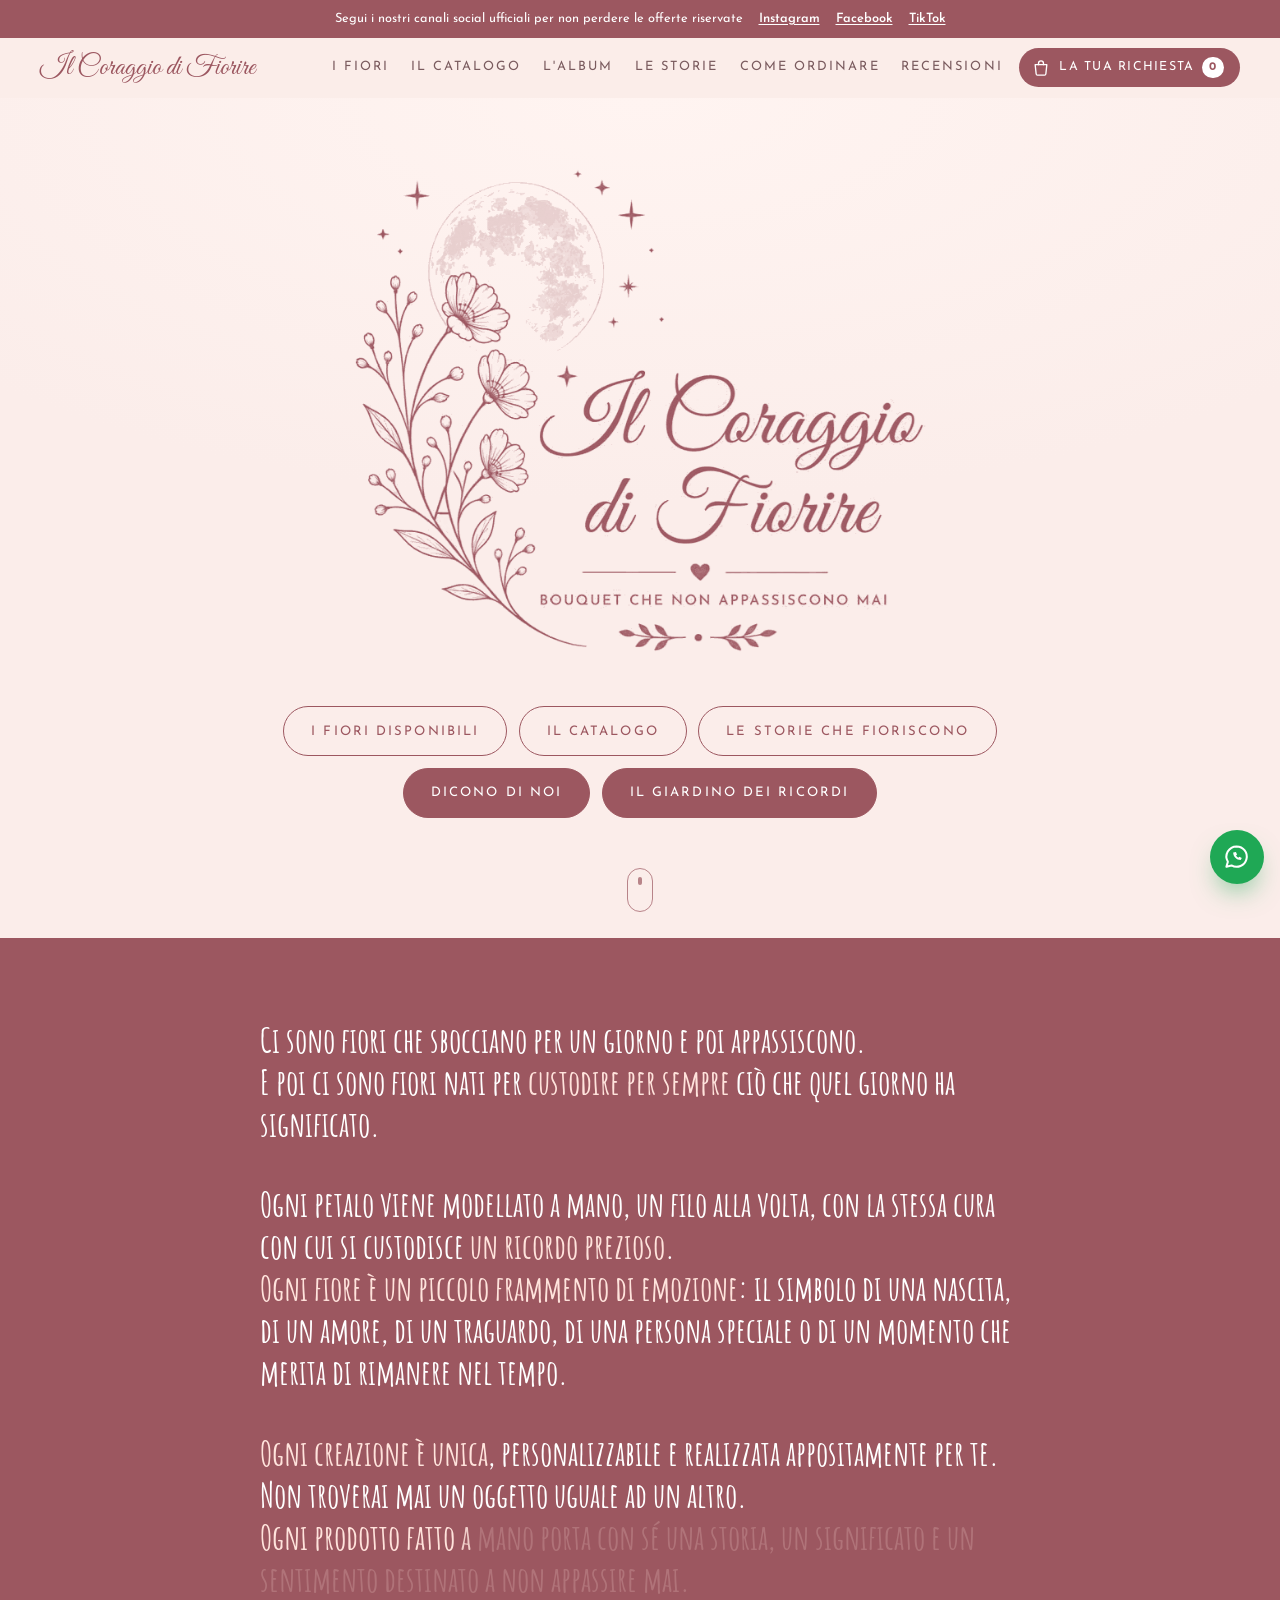
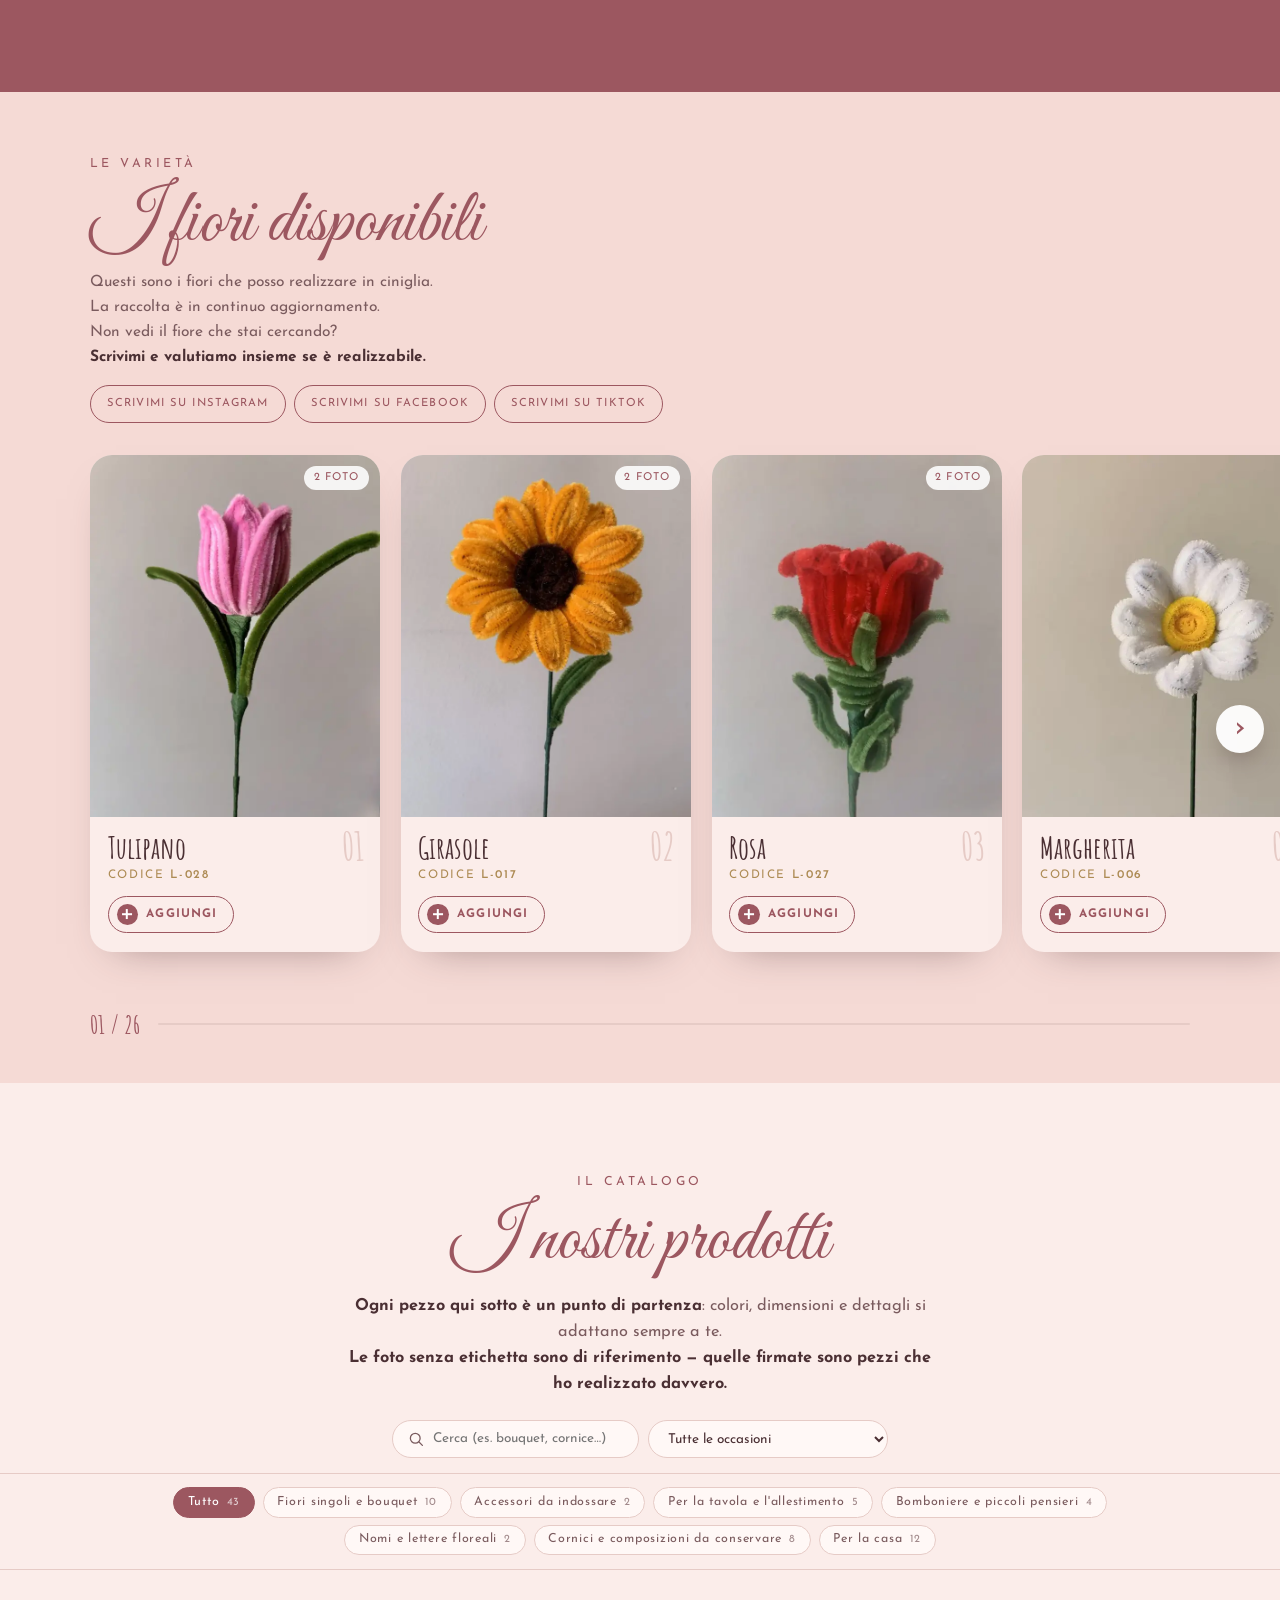
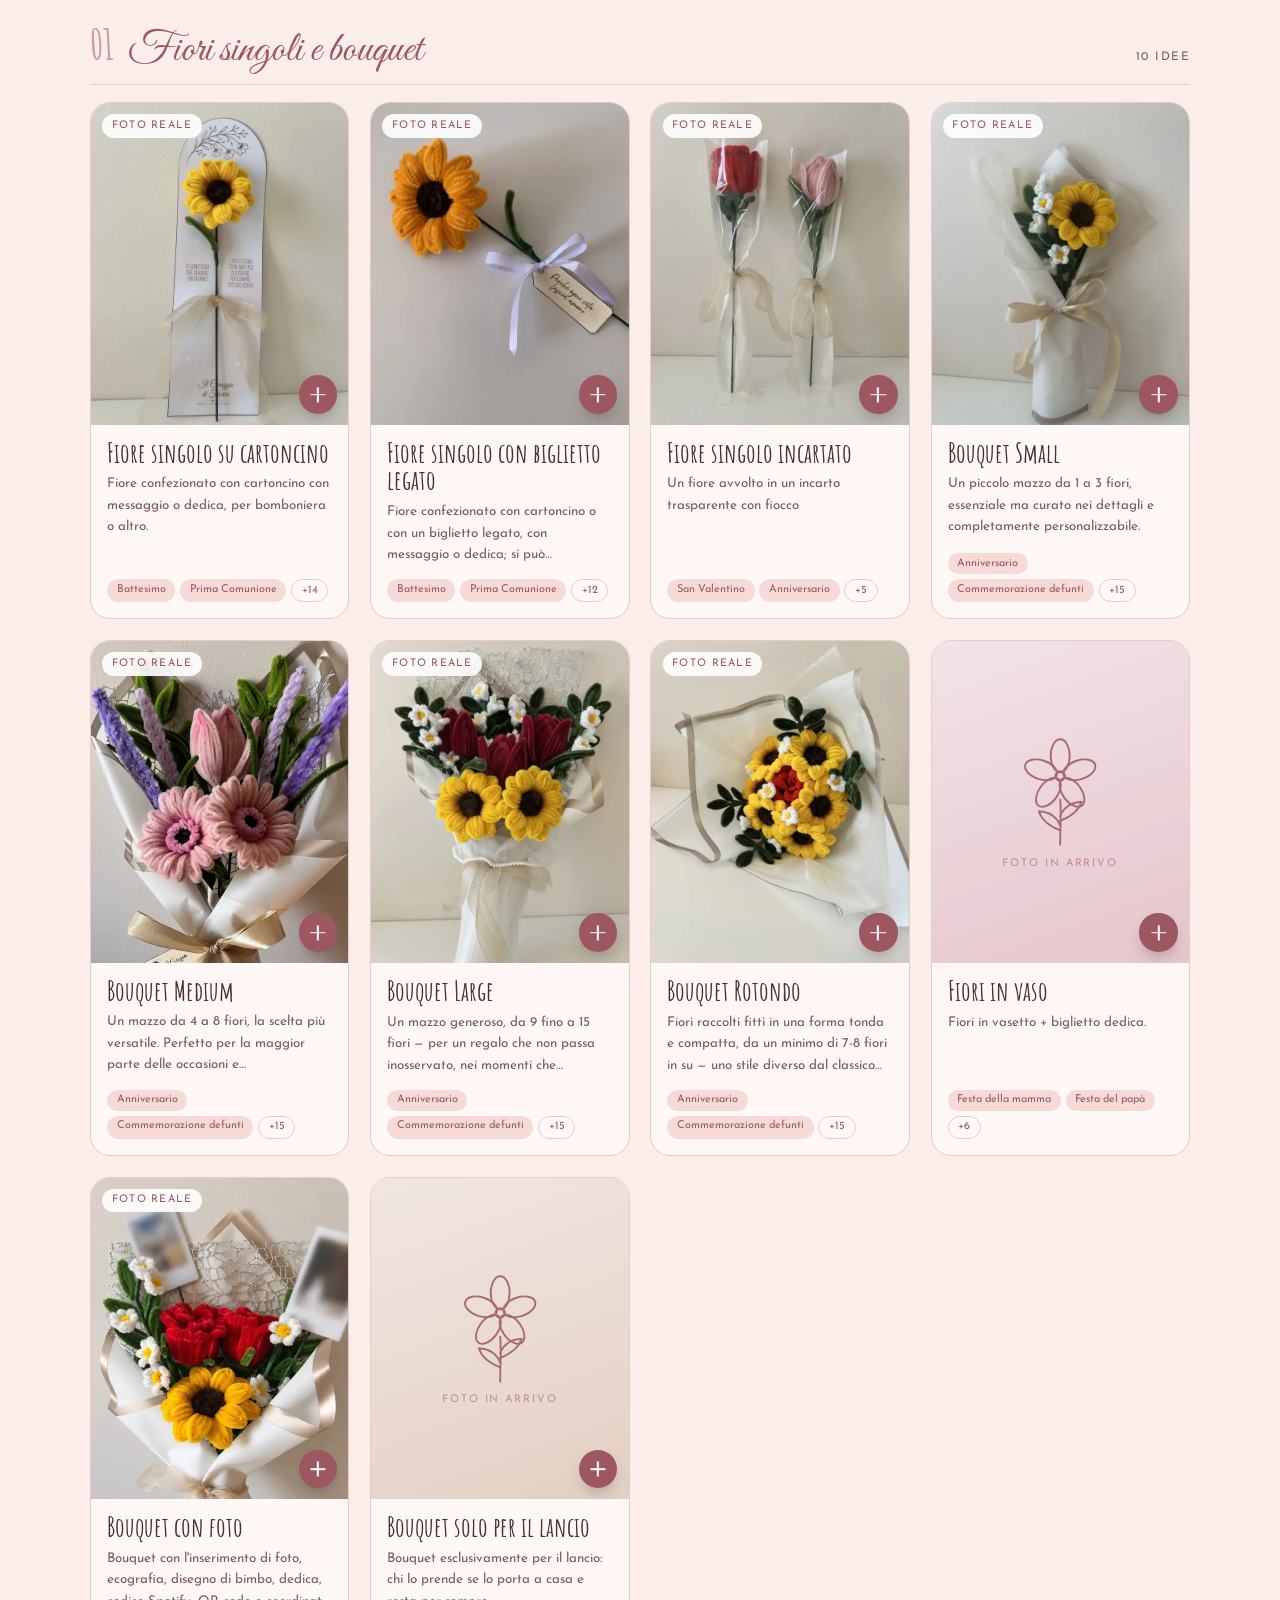
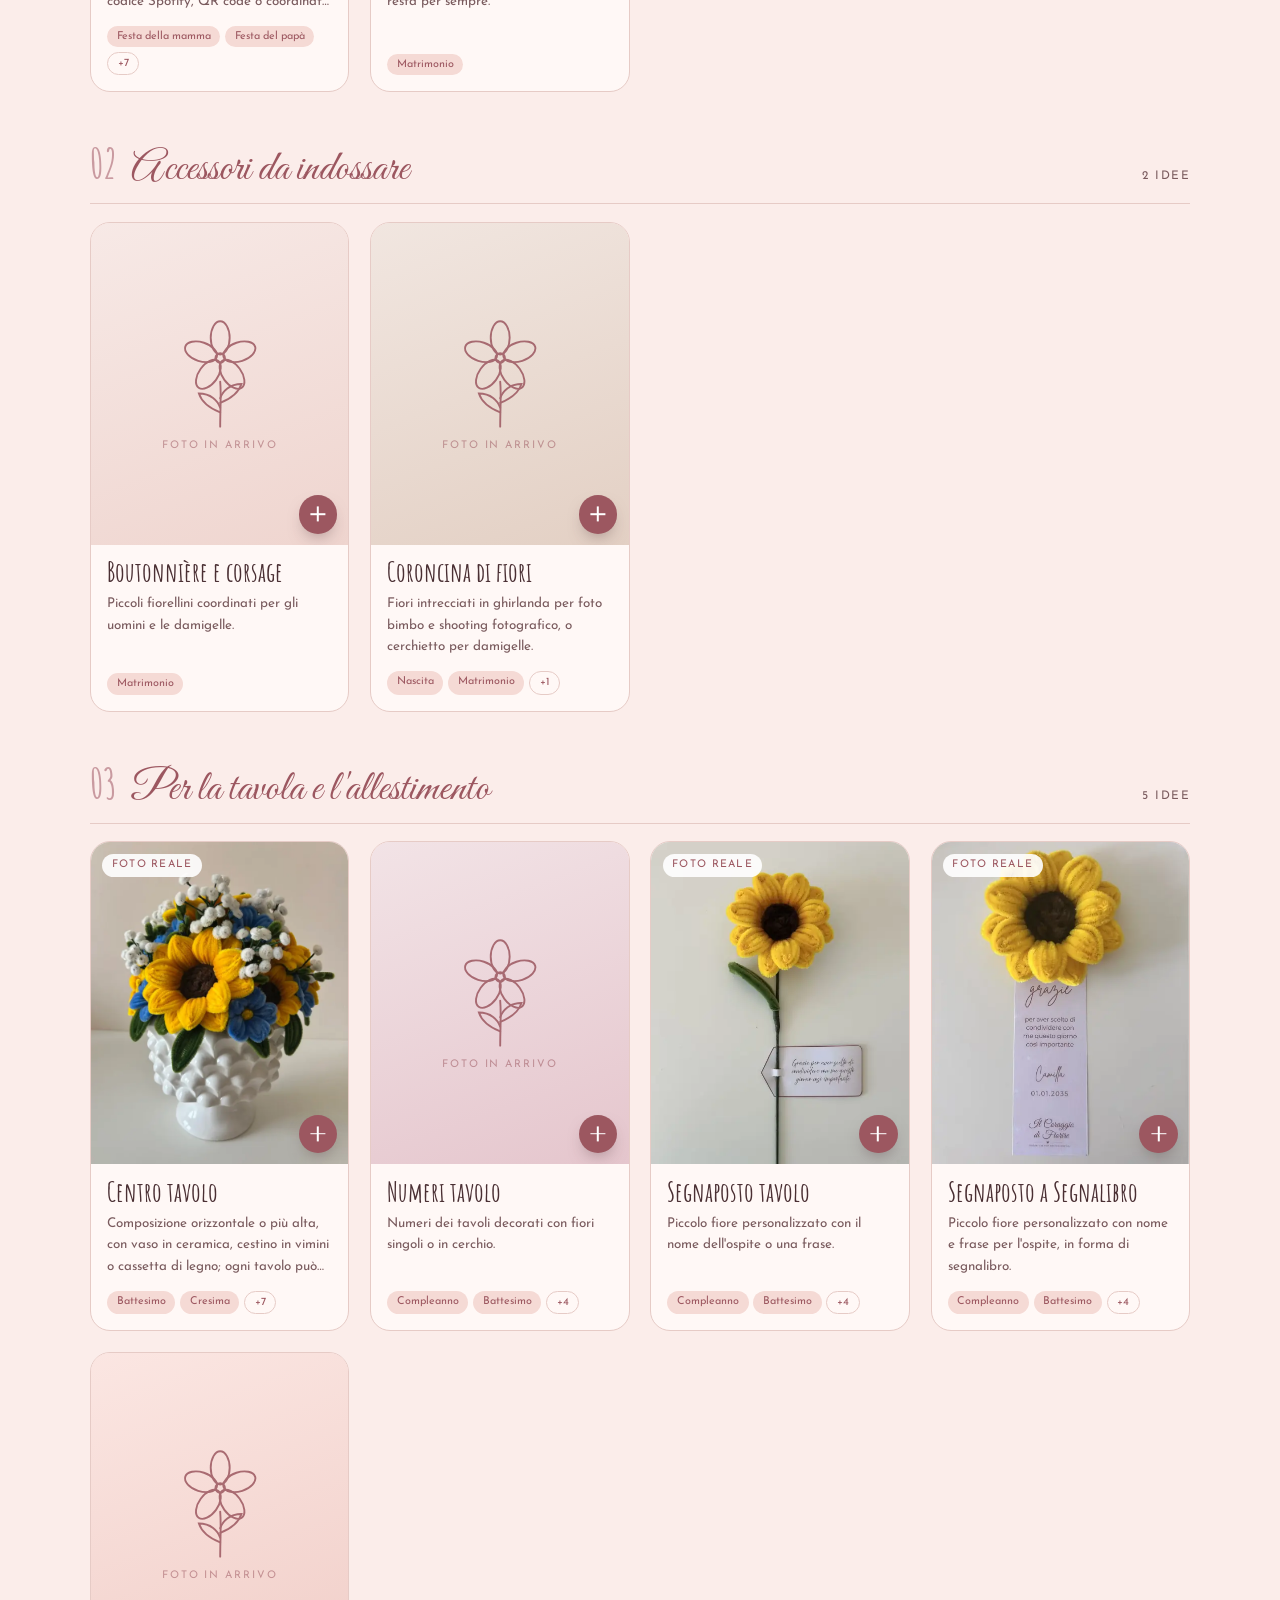
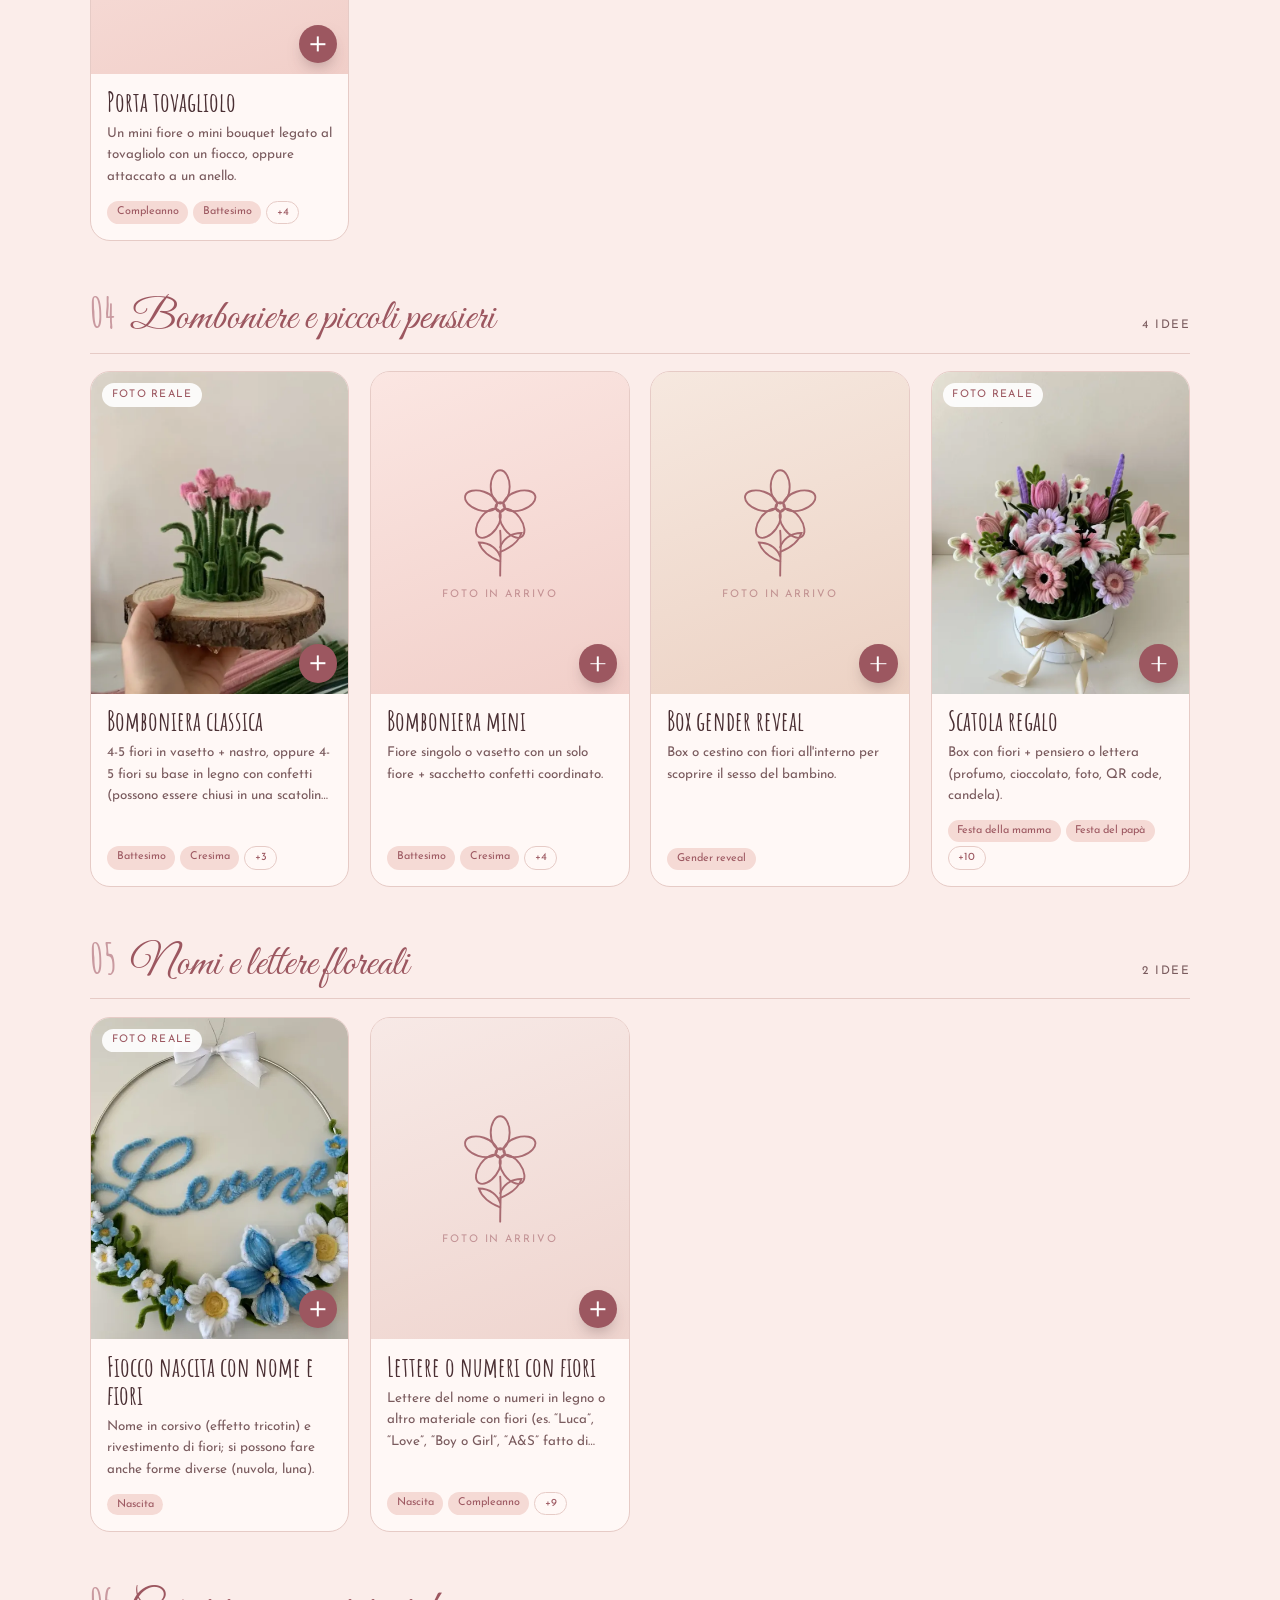
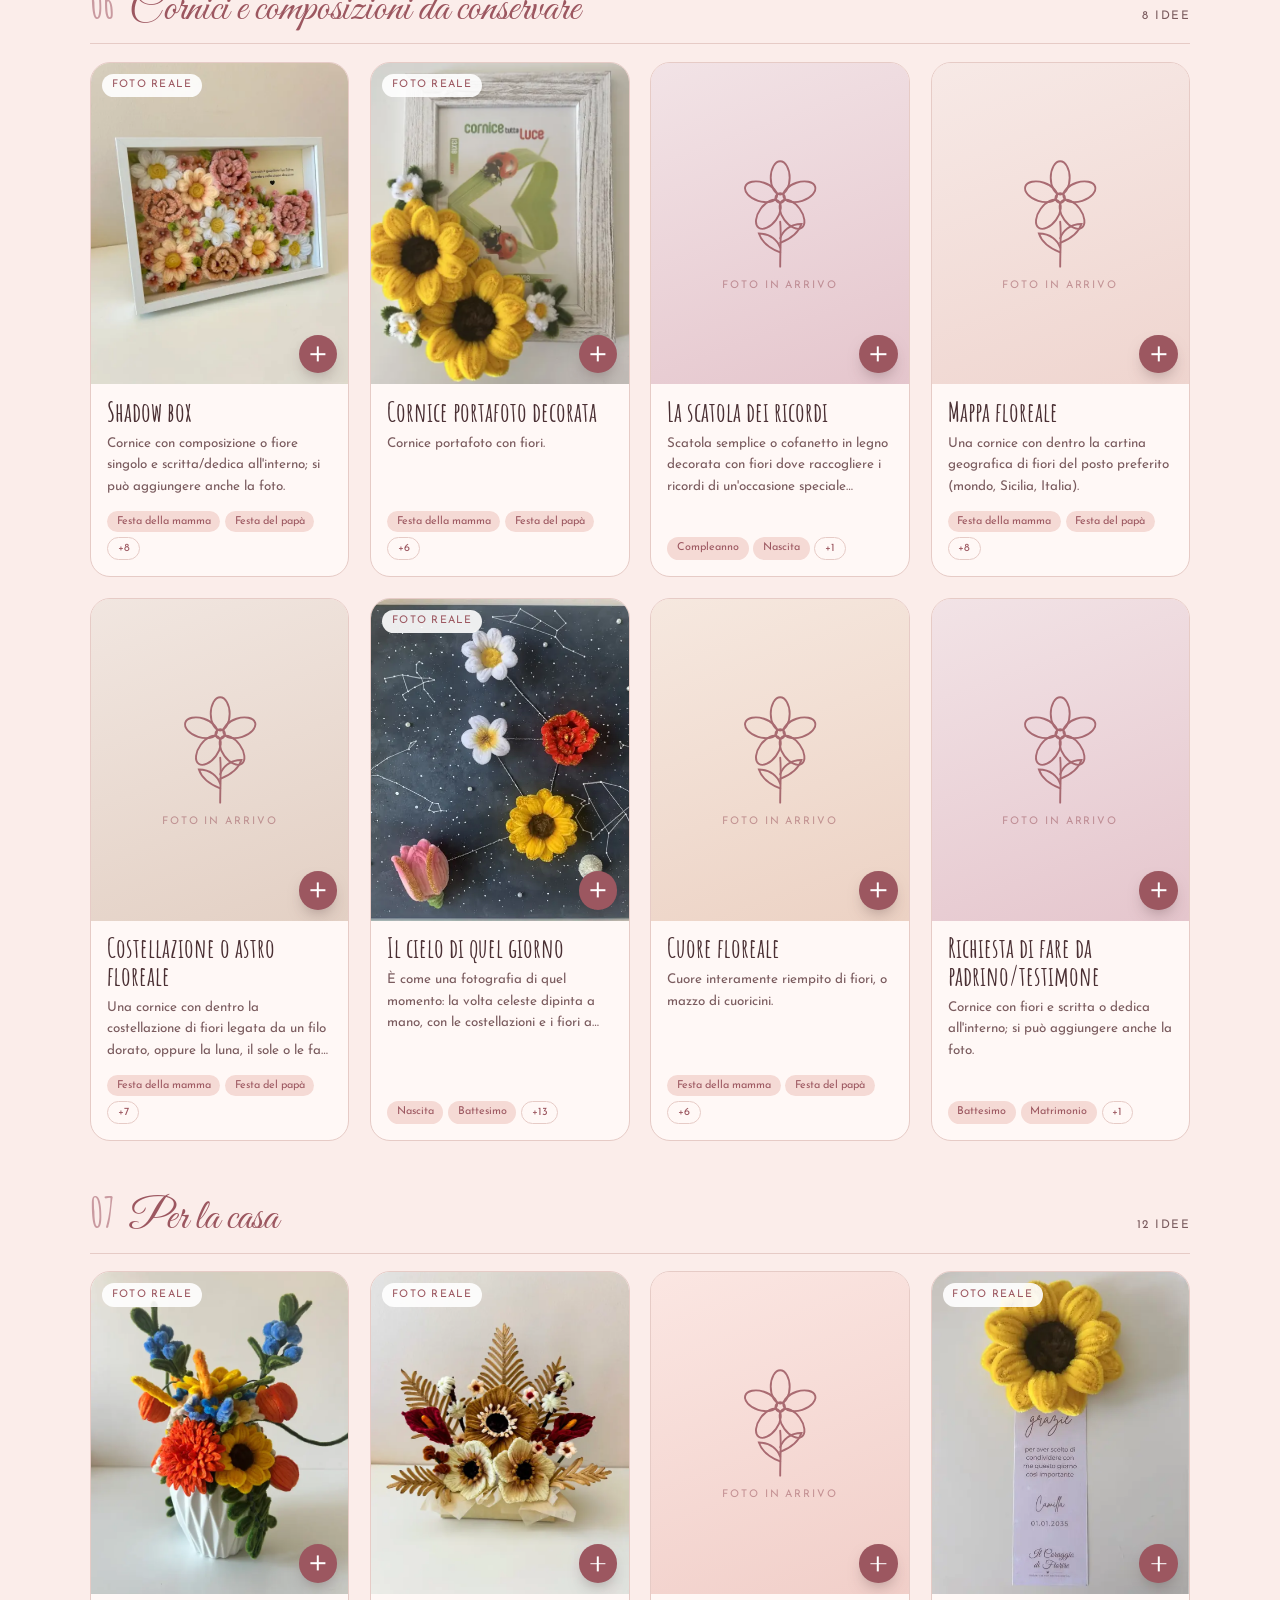
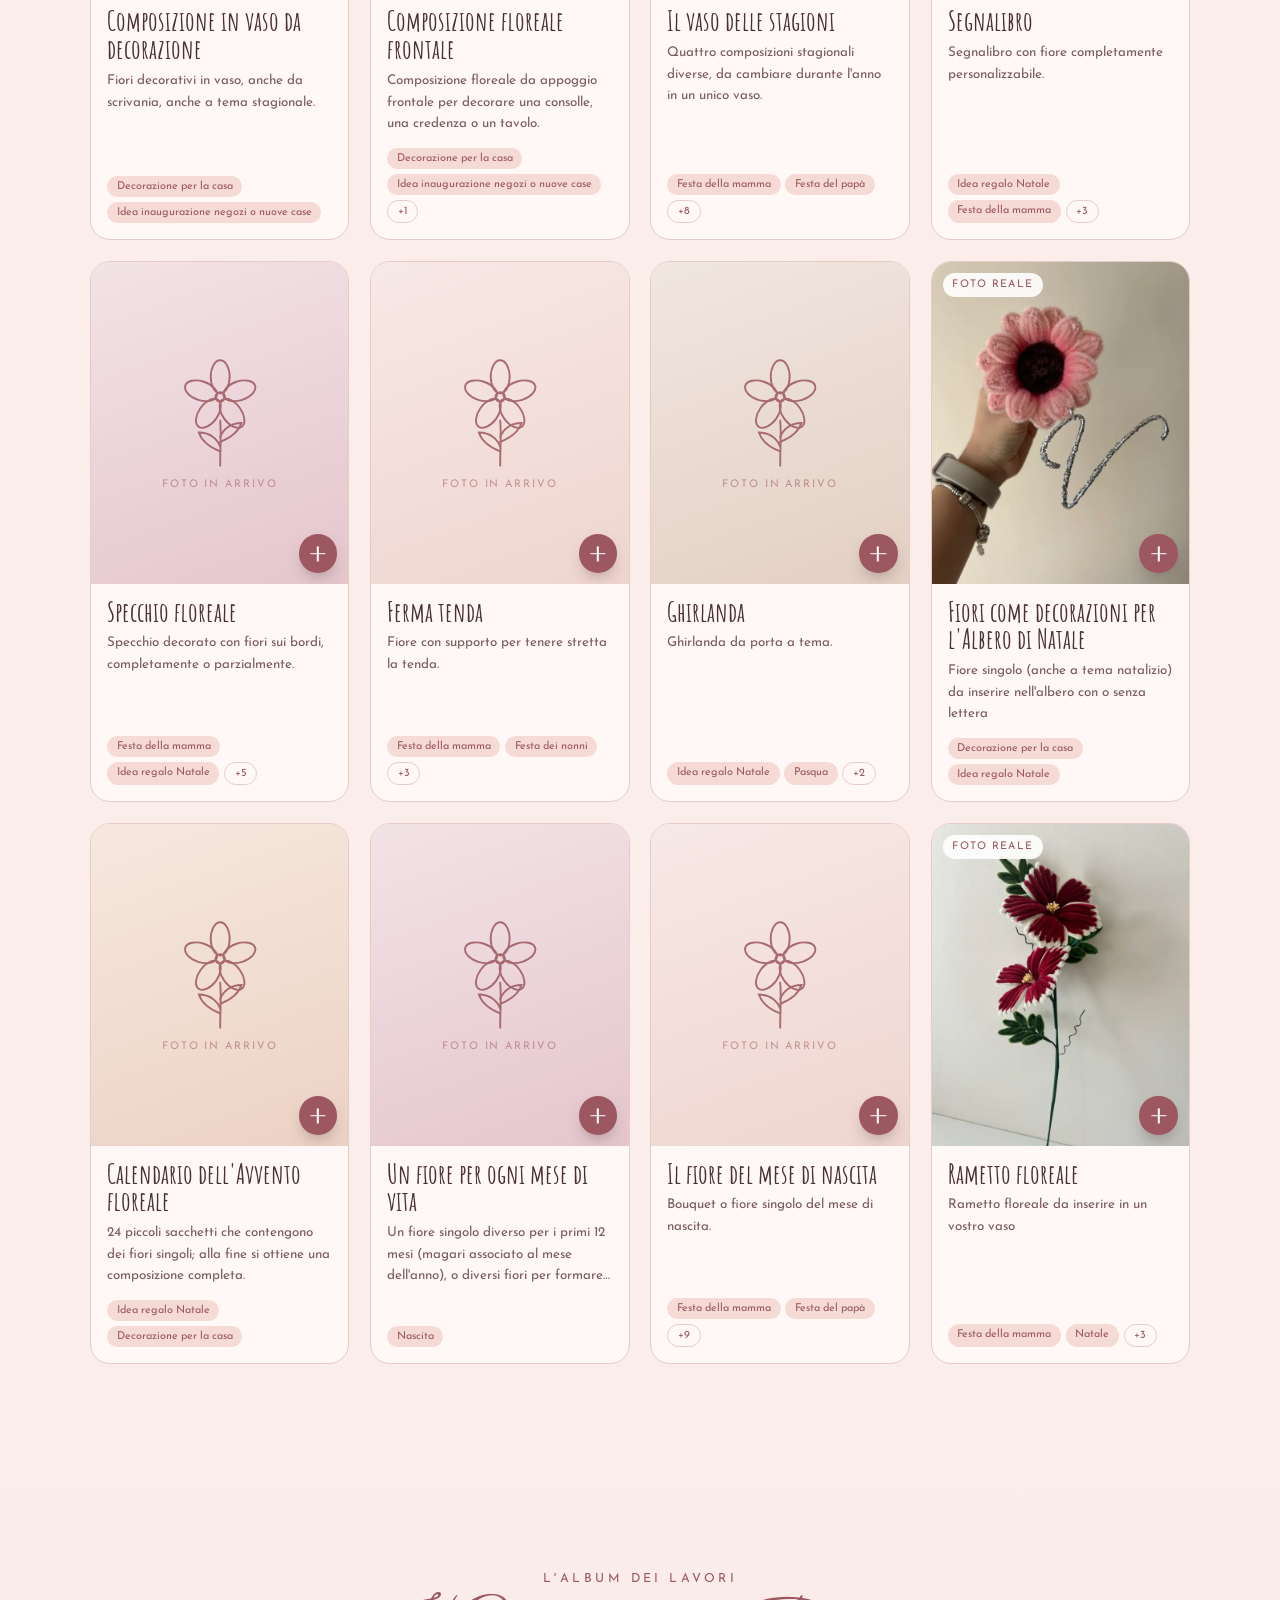
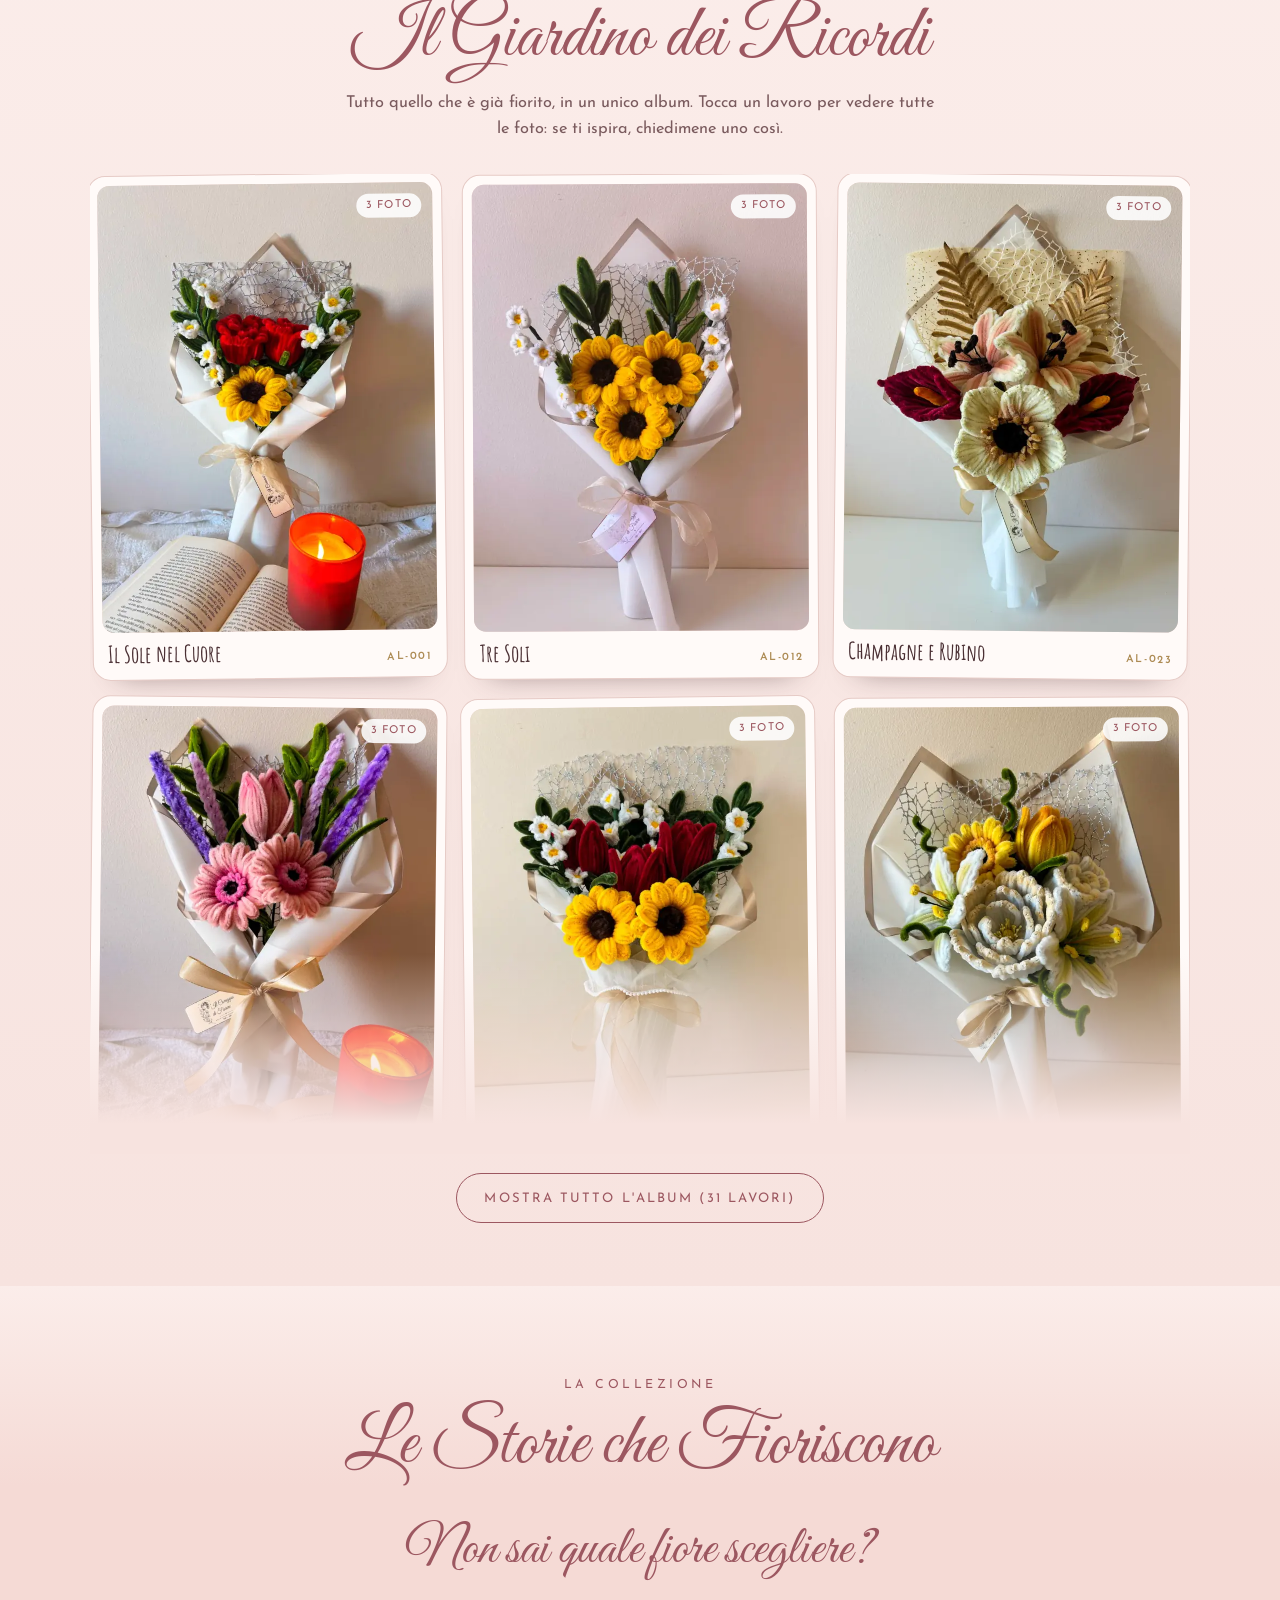
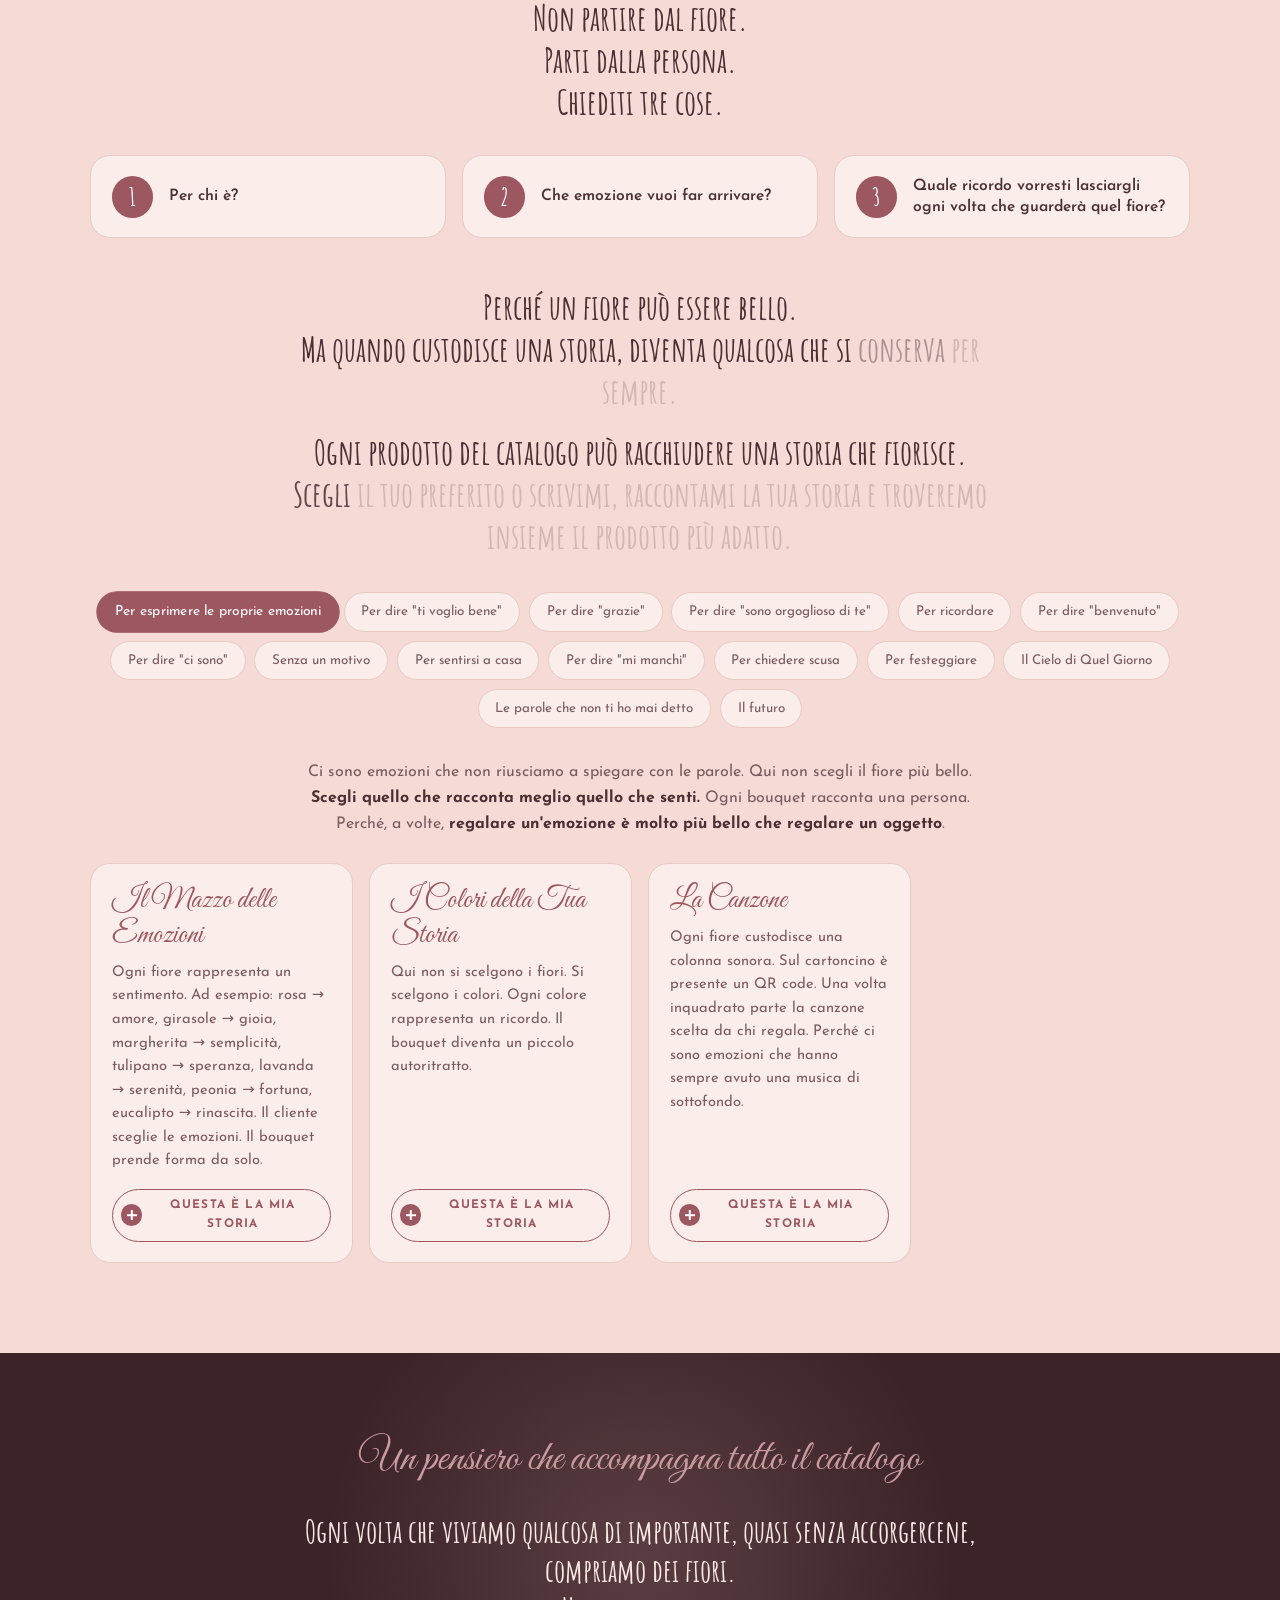
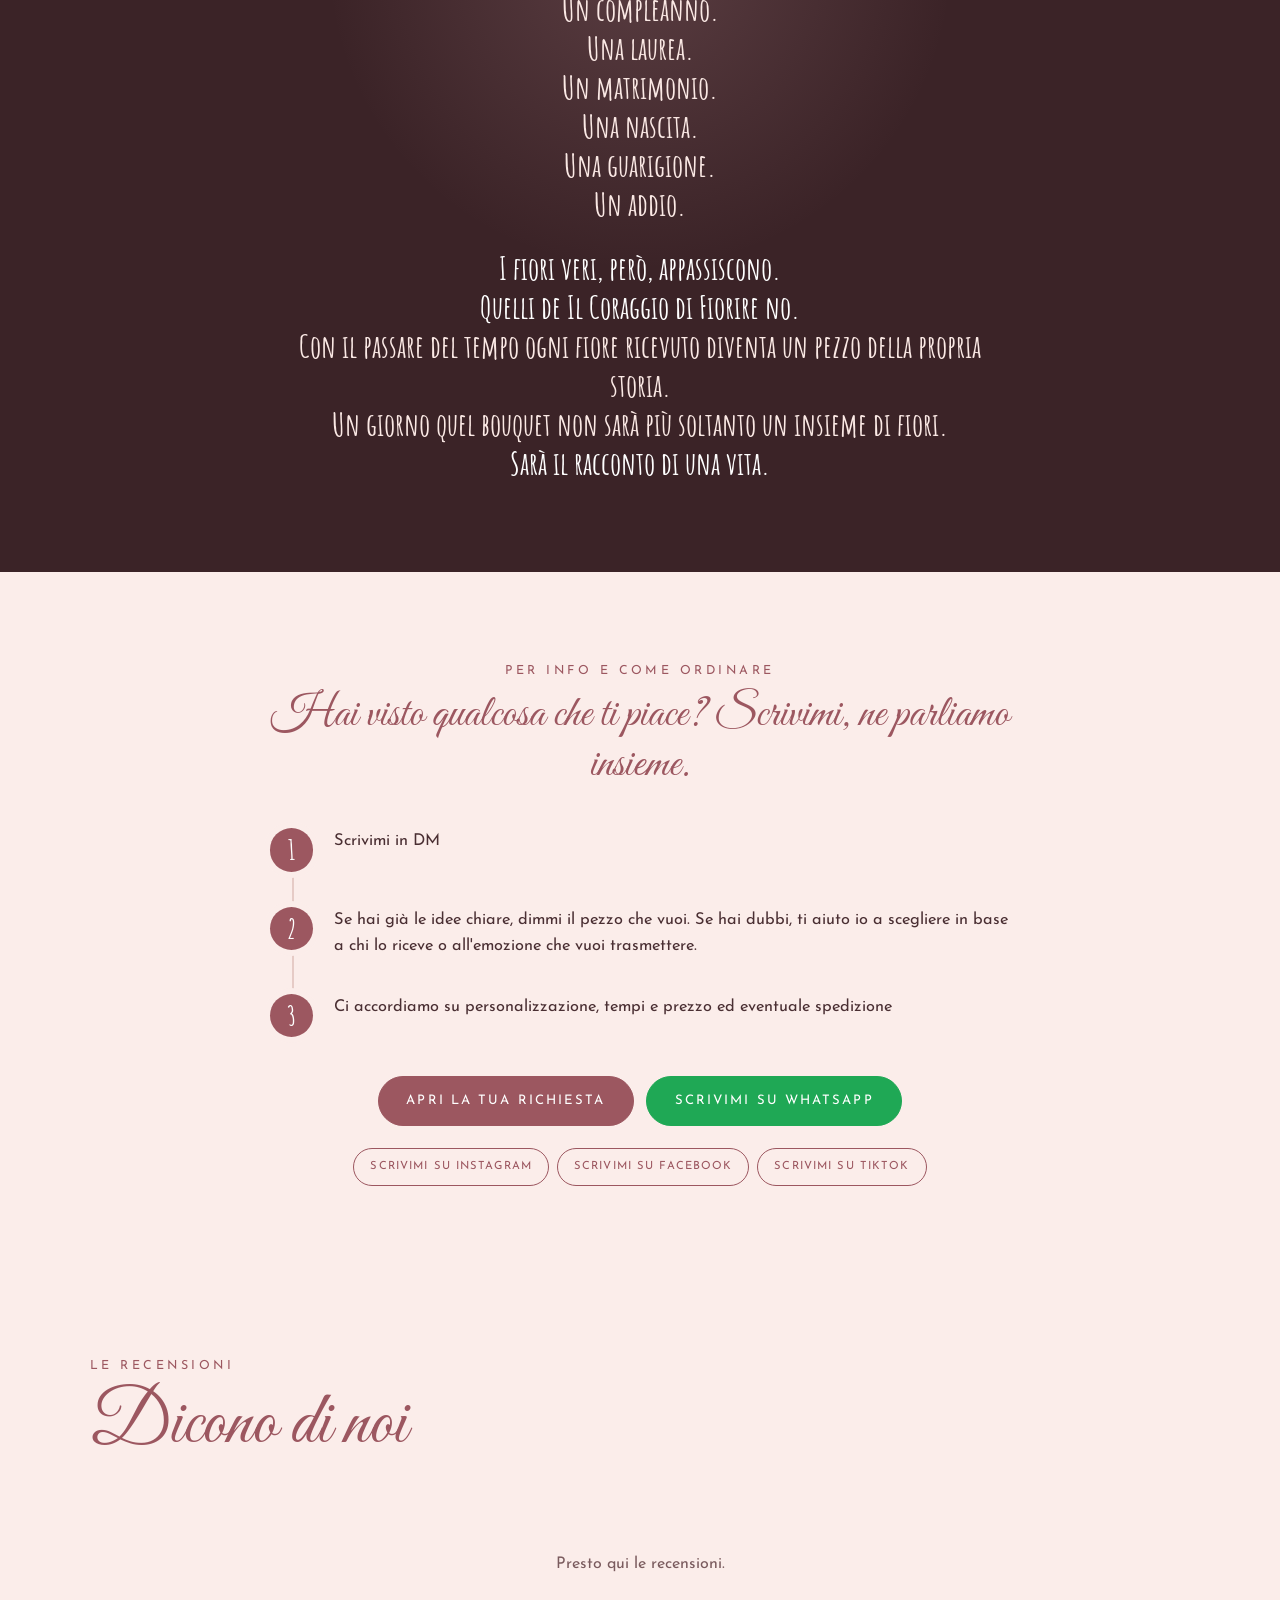
<file: index.html>
<!DOCTYPE html>
<html lang="it">
<head>
<meta charset="UTF-8">
<meta name="viewport" content="width=device-width, initial-scale=1, viewport-fit=cover">
<title>Il Coraggio di Fiorire</title>
<meta name="google-site-verification" content="bufkuxWEDw0WmfiTM1_BpSv2J0dv7mbUU3yhavZ5Pgo" />
<meta name="theme-color" content="#FBEDEA">
<meta name="description" content="Fiori fatti a mano, un filo alla volta, per custodire per sempre un ricordo prezioso. Creazioni uniche e personalizzabili in ciniglia: bouquet che non appassiscono mai.">
<meta property="og:type" content="website">
<meta property="og:site_name" content="Il Coraggio di Fiorire">
<meta property="og:url" content="https://ilcoraggiodifiorire.it/">
<meta property="og:title" content="Il Coraggio di Fiorire — Bouquet che non appassiscono mai">
<meta property="og:description" content="Fiori fatti a mano, un filo alla volta, per custodire per sempre un ricordo prezioso. Creazioni uniche e personalizzabili in ciniglia.">
<meta property="og:image" content="https://ilcoraggiodifiorire.it/og-image.jpg">
<meta property="og:image:width" content="780">
<meta property="og:image:height" content="975">
<meta name="twitter:card" content="summary_large_image">
<meta name="twitter:title" content="Il Coraggio di Fiorire — Bouquet che non appassiscono mai">
<meta name="twitter:description" content="Fiori fatti a mano, un filo alla volta, per custodire per sempre un ricordo prezioso.">
<meta name="twitter:image" content="https://ilcoraggiodifiorire.it/og-image.jpg">
<link rel="icon" type="image/png" href="/favicon.ico">
<link rel="apple-touch-icon" sizes="180x180" href="apple-touch-icon.png">
<link rel="preload" href="fonts/GreatVibes-400.woff2" as="font" type="font/woff2" crossorigin>
<link rel="stylesheet" href="style.css">
<script>document.documentElement.classList.add('js')</script>
<!-- Cloudflare Web Analytics --><script type='module' src='https://static.cloudflareinsights.com/beacon.min.js' data-cf-beacon='{"token": "6a850f085aa846e396b8ed227546d89e"}'></script><!-- End Cloudflare Web Analytics -->
</head>
<body>

<svg width="0" height="0" style="position:absolute" aria-hidden="true">
  <defs>
    <symbol id="flower" viewBox="0 0 100 100">
      <g fill="none" stroke="currentColor" stroke-width="1.6" stroke-linecap="round">
        <path d="M50 96 C50 80 51 70 50 58"/>
        <path d="M50 84 C40 80 34 74 32 68 C42 68 48 74 50 80"/>
        <path d="M50 76 C60 72 66 66 68 60 C58 60 52 66 50 72"/>
        <g transform="translate(50 38)">
          <ellipse cx="0" cy="-17" rx="8" ry="14"/>
          <ellipse cx="0" cy="-17" rx="8" ry="14" transform="rotate(72)"/>
          <ellipse cx="0" cy="-17" rx="8" ry="14" transform="rotate(144)"/>
          <ellipse cx="0" cy="-17" rx="8" ry="14" transform="rotate(216)"/>
          <ellipse cx="0" cy="-17" rx="8" ry="14" transform="rotate(288)"/>
          <circle r="4"/>
        </g>
      </g>
    </symbol>
    <symbol id="petal" viewBox="0 0 40 60"><path d="M20 2 C34 14 38 36 20 58 C2 36 6 14 20 2Z" fill="currentColor"/></symbol>
  </defs>
</svg>


<div class="social-banner">
  <div class="social-banner-inner">
    <span class="sb-full">Segui i nostri canali social ufficiali per non perdere le offerte riservate</span>
    <span class="sb-short">Seguici per le offerte riservate</span>
    <span class="sb-links">
      <a href="https://www.instagram.com/ilcoraggiodifiorire?igsh=Y29ncG43dXBzY283&utm_source=qr" rel="noopener" target="_blank">Instagram</a>
      <a href="https://www.facebook.com/share/17t61dgn73/?mibextid=wwXIfr" rel="noopener" target="_blank">Facebook</a>
      <a href="https://www.tiktok.com/@il.coraggio.di.fi?_r=1&_t=ZG-98pMKdzc0kz" rel="noopener" target="_blank">TikTok</a>
    </span>
  </div>
</div>

<header class="hdr" id="hdr">
  <a class="brand" href="#top" aria-label="Il Coraggio di Fiorire, torna all'inizio">Il Coraggio di Fiorire</a>
  <nav class="nav" aria-label="Sezioni">
    <a href="#fiori">I fiori</a>
    <a href="#catalogo">Il catalogo</a>
    <a href="#album">L'album</a>
    <a href="#storie">Le Storie</a>
    <a href="#ordina">Come ordinare</a>
    <a href="#recensioni">Recensioni</a>
  </nav>
  <button class="cartbtn" type="button" id="openCart" aria-label="Apri la tua richiesta">
    <svg viewBox="0 0 24 24" aria-hidden="true"><path d="M5 8h14l-1.2 11.2a1.5 1.5 0 0 1-1.5 1.3H7.7a1.5 1.5 0 0 1-1.5-1.3L5 8Z" fill="none" stroke="currentColor" stroke-width="1.6" stroke-linejoin="round"/><path d="M9 8V6.5a3 3 0 0 1 6 0V8" fill="none" stroke="currentColor" stroke-width="1.6" stroke-linecap="round"/></svg>
    <span class="cartlabel">La tua richiesta</span><b class="badge" id="badge" hidden>0</b>
  </button>
  <div class="progress" id="progress"></div>
</header>

<main id="top">

<!-- ========== HERO ========== -->
<section class="hero" id="hero">
  <div class="petals" aria-hidden="true"></div>
  <div class="hero-in" id="heroIn">
    <img class="hero-logo" src="img/logo.webp" width="729" height="622" alt="Il Coraggio di Fiorire — Bouquet che non appassiscono mai" fetchpriority="high">
    <div class="hero-cta">
      <a class="btn ghost" href="#fiori">I fiori disponibili</a>
      <a class="btn ghost" href="#catalogo">Il catalogo</a>
      <a class="btn ghost" href="#storie">Le Storie che Fioriscono</a>
      <a class="btn ghost accent" href="#recensioni">Dicono di noi</a>
      <a class="btn ghost accent" href="#album">Il Giardino dei Ricordi</a>
    </div>
  </div>
  <a class="scrollcue" href="#storia" aria-label="Scorri"><span></span></a>
</section>

<!-- ========== STORIA (parole che si accendono allo scroll) ========== -->
<section class="story" id="storia">
  <div class="story-in">
    <p class="wr">Ci sono fiori che sbocciano per un giorno e poi appassiscono.<br/>E poi ci sono fiori nati per <strong>custodire per sempre</strong> ciò che quel giorno ha significato.</p><p class="wr">Ogni petalo viene modellato a mano, un filo alla volta, con la stessa cura con cui si custodisce <strong>un ricordo prezioso</strong>.<br/><strong>Ogni fiore è un piccolo frammento di emozione</strong>: il simbolo di una nascita, di un amore, di un traguardo, di una persona speciale o di un momento che merita di rimanere nel tempo.</p><p class="wr"><strong>Ogni creazione è unica</strong>, personalizzabile e realizzata appositamente per te.<br/>Non troverai mai un oggetto uguale ad un altro.<br/><strong>Ogni prodotto fatto a mano porta con sé una storia, un significato e un sentimento destinato a non appassire mai.</strong></p>
  </div>
</section>

<!-- ========== I FIORI (scorrimento orizzontale con frecce) ========== -->
<section class="fiori" id="fiori">
  <div class="fiori-stick">
    <div class="head wrapx">
      <p class="eyebrow rv">Le varietà</p>
      <h2 class="rv">I fiori disponibili</h2>
      <p class="lead rv">Questi sono i fiori che posso realizzare in ciniglia.<br/>La raccolta è in continuo aggiornamento.<br/>Non vedi il fiore che stai cercando?<br/><strong>Scrivimi e valutiamo insieme se è realizzabile.</strong></p>
      <div class="social-row"><a class="btn ghost sm" href="https://www.instagram.com/ilcoraggiodifiorire?igsh=Y29ncG43dXBzY283&amp;utm_source=qr" rel="noopener" target="_blank">Scrivimi su Instagram</a><a class="btn ghost sm" href="https://www.facebook.com/share/17t61dgn73/?mibextid=wwXIfr" rel="noopener" target="_blank">Scrivimi su Facebook</a><a class="btn ghost sm" href="https://www.tiktok.com/@il.coraggio.di.fi?_r=1&amp;_t=ZG-98pMKdzc0kz" rel="noopener" target="_blank">Scrivimi su TikTok</a></div>
    </div>
    <div class="fscroller">
      <button type="button" class="farrow prev" id="fPrev" aria-label="Fiori precedenti">&#8249;</button>
      <button type="button" class="farrow next" id="fNext" aria-label="Fiori successivi">&#8250;</button>
      <div class="ftrack-wrap" id="fWrap"><div class="ftrack" id="ftrack"><article class="fcard" data-id="tulipano" data-sku="L-028" tabindex="0" role="button" aria-label="Apri Tulipano"><div class="fmedia"><img src="img/t-f-2cd754e82d35ba.webp" alt="Tulipano" loading="lazy" width="640" height="853"><span class=fmulti>2 foto</span></div><div class="fbody"><span class="fnum">01</span><h3>Tulipano</h3><p class="sku">Codice <span>L-028</span></p><button class="addbtn" type="button" data-add="tulipano" aria-label="Aggiungi Tulipano alla richiesta"><i></i><b>Aggiungi</b></button></div></article><article class="fcard" data-id="girasole" data-sku="L-017" tabindex="0" role="button" aria-label="Apri Girasole"><div class="fmedia"><img src="img/t-68930a5241.webp" alt="Girasole" loading="lazy" width="640" height="853"><span class=fmulti>2 foto</span></div><div class="fbody"><span class="fnum">02</span><h3>Girasole</h3><p class="sku">Codice <span>L-017</span></p><button class="addbtn" type="button" data-add="girasole" aria-label="Aggiungi Girasole alla richiesta"><i></i><b>Aggiungi</b></button></div></article><article class="fcard" data-id="rosa" data-sku="L-027" tabindex="0" role="button" aria-label="Apri Rosa"><div class="fmedia"><img src="img/t-f-edacb2b623821a.webp" alt="Rosa" loading="lazy" width="640" height="755"><span class=fmulti>2 foto</span></div><div class="fbody"><span class="fnum">03</span><h3>Rosa</h3><p class="sku">Codice <span>L-027</span></p><button class="addbtn" type="button" data-add="rosa" aria-label="Aggiungi Rosa alla richiesta"><i></i><b>Aggiungi</b></button></div></article><article class="fcard" data-id="margherita" data-sku="L-006" tabindex="0" role="button" aria-label="Apri Margherita"><div class="fmedia"><img src="img/t-adc1ca0802.webp" alt="Margherita" loading="lazy" width="640" height="711"></div><div class="fbody"><span class="fnum">04</span><h3>Margherita</h3><p class="sku">Codice <span>L-006</span></p><button class="addbtn" type="button" data-add="margherita" aria-label="Aggiungi Margherita alla richiesta"><i></i><b>Aggiungi</b></button></div></article><article class="fcard" data-id="margherita-a-ramoscello" data-sku="L-022" tabindex="0" role="button" aria-label="Apri Margherita a ramoscello"><div class="fmedia"><img src="img/t-f-76682cb875217f.webp" alt="Margherita a ramoscello" loading="lazy" width="640" height="853"></div><div class="fbody"><span class="fnum">05</span><h3>Margherita a ramoscello</h3><p class="sku">Codice <span>L-022</span></p><button class="addbtn" type="button" data-add="margherita-a-ramoscello" aria-label="Aggiungi Margherita a ramoscello alla richiesta"><i></i><b>Aggiungi</b></button></div></article><article class="fcard" data-id="margherita-da-8-petali" data-sku="L-021" tabindex="0" role="button" aria-label="Apri Margherita da 8 petali"><div class="fmedia"><img src="img/t-f-9bf0fc4d5f068d.webp" alt="Margherita da 8 petali" loading="lazy" width="640" height="800"></div><div class="fbody"><span class="fnum">06</span><h3>Margherita da 8 petali</h3><p class="sku">Codice <span>L-021</span></p><button class="addbtn" type="button" data-add="margherita-da-8-petali" aria-label="Aggiungi Margherita da 8 petali alla richiesta"><i></i><b>Aggiungi</b></button></div></article><article class="fcard" data-id="gerbera" data-sku="L-014" tabindex="0" role="button" aria-label="Apri Gerbera"><div class="fmedia"><img src="img/t-f-029d97e76ee98f.webp" alt="Gerbera" loading="lazy" width="640" height="853"></div><div class="fbody"><span class="fnum">07</span><h3>Gerbera</h3><p class="sku">Codice <span>L-014</span></p><button class="addbtn" type="button" data-add="gerbera" aria-label="Aggiungi Gerbera alla richiesta"><i></i><b>Aggiungi</b></button></div></article><article class="fcard" data-id="lavanda-versione-1" data-sku="L-019" tabindex="0" role="button" aria-label="Apri Lavanda versione 1"><div class="fmedia"><img src="img/t-f-b2ba1b6f74863a.webp" alt="Lavanda versione 1" loading="lazy" width="640" height="853"></div><div class="fbody"><span class="fnum">08</span><h3>Lavanda versione 1</h3><p class="sku">Codice <span>L-019</span></p><button class="addbtn" type="button" data-add="lavanda-versione-1" aria-label="Aggiungi Lavanda versione 1 alla richiesta"><i></i><b>Aggiungi</b></button></div></article><article class="fcard" data-id="lavanda-versione-2" data-sku="L-020" tabindex="0" role="button" aria-label="Apri Lavanda versione 2"><div class="fmedia"><img src="img/t-f-4c4dc8de6733b8.webp" alt="Lavanda versione 2" loading="lazy" width="640" height="853"></div><div class="fbody"><span class="fnum">09</span><h3>Lavanda versione 2</h3><p class="sku">Codice <span>L-020</span></p><button class="addbtn" type="button" data-add="lavanda-versione-2" aria-label="Aggiungi Lavanda versione 2 alla richiesta"><i></i><b>Aggiungi</b></button></div></article><article class="fcard" data-id="ortensia" data-sku="L-024" tabindex="0" role="button" aria-label="Apri Ortensia"><div class="fmedia"><img src="img/t-f-565b50148d60d6.webp" alt="Ortensia" loading="lazy" width="640" height="755"><span class=fmulti>2 foto</span></div><div class="fbody"><span class="fnum">10</span><h3>Ortensia</h3><p class="sku">Codice <span>L-024</span></p><button class="addbtn" type="button" data-add="ortensia" aria-label="Aggiungi Ortensia alla richiesta"><i></i><b>Aggiungi</b></button></div></article><article class="fcard" data-id="garofano-del-poeta" data-sku="L-013" tabindex="0" role="button" aria-label="Apri Garofano del poeta"><div class="fmedia"><img src="img/t-f-0d039ea2c12985.webp" alt="Garofano del poeta" loading="lazy" width="640" height="853"><span class=fmulti>3 foto</span></div><div class="fbody"><span class="fnum">11</span><h3>Garofano del poeta</h3><p class="sku">Codice <span>L-013</span></p><button class="addbtn" type="button" data-add="garofano-del-poeta" aria-label="Aggiungi Garofano del poeta alla richiesta"><i></i><b>Aggiungi</b></button></div></article><article class="fcard" data-id="non-ti-scordar-di-me" data-sku="L-023" tabindex="0" role="button" aria-label="Apri Non-ti-scordar-di-me"><div class="fmedia"><img src="img/t-f-9cc49829d8b637.webp" alt="Non-ti-scordar-di-me" loading="lazy" width="640" height="853"></div><div class="fbody"><span class="fnum">12</span><h3>Non-ti-scordar-di-me</h3><p class="sku">Codice <span>L-023</span></p><button class="addbtn" type="button" data-add="non-ti-scordar-di-me" aria-label="Aggiungi Non-ti-scordar-di-me alla richiesta"><i></i><b>Aggiungi</b></button></div></article><article class="fcard" data-id="giglio" data-sku="L-015" tabindex="0" role="button" aria-label="Apri Giglio"><div class="fmedia"><img src="img/t-f-d5f7d7320da116.webp" alt="Giglio" loading="lazy" width="640" height="853"><span class=fmulti>2 foto</span></div><div class="fbody"><span class="fnum">13</span><h3>Giglio</h3><p class="sku">Codice <span>L-015</span></p><button class="addbtn" type="button" data-add="giglio" aria-label="Aggiungi Giglio alla richiesta"><i></i><b>Aggiungi</b></button></div></article><article class="fcard" data-id="lilium" data-sku="L-062" tabindex="0" role="button" aria-label="Apri Lilium"><div class="fmedia"><img src="img/t-f-325524d81af300.webp" alt="Lilium" loading="lazy" width="640" height="853"></div><div class="fbody"><span class="fnum">14</span><h3>Lilium</h3><p class="sku">Codice <span>L-062</span></p><button class="addbtn" type="button" data-add="lilium" aria-label="Aggiungi Lilium alla richiesta"><i></i><b>Aggiungi</b></button></div></article><article class="fcard" data-id="anemone-v1-piccolo" data-sku="L-007" tabindex="0" role="button" aria-label="Apri Anemone v1 (piccolo)"><div class="fmedia"><img src="img/t-f-54e36cf264dc0b.webp" alt="Anemone v1 (piccolo)" loading="lazy" width="640" height="853"></div><div class="fbody"><span class="fnum">15</span><h3>Anemone v1 (piccolo)</h3><p class="sku">Codice <span>L-007</span></p><button class="addbtn" type="button" data-add="anemone-v1-piccolo" aria-label="Aggiungi Anemone v1 (piccolo) alla richiesta"><i></i><b>Aggiungi</b></button></div></article><article class="fcard" data-id="anemone-v2-grande" data-sku="L-008" tabindex="0" role="button" aria-label="Apri Anemone v2 (grande)"><div class="fmedia"><img src="img/t-f-fda14019a107ce.webp" alt="Anemone v2 (grande)" loading="lazy" width="640" height="853"></div><div class="fbody"><span class="fnum">16</span><h3>Anemone v2 (grande)</h3><p class="sku">Codice <span>L-008</span></p><button class="addbtn" type="button" data-add="anemone-v2-grande" aria-label="Aggiungi Anemone v2 (grande) alla richiesta"><i></i><b>Aggiungi</b></button></div></article><article class="fcard" data-id="calla" data-sku="L-010" tabindex="0" role="button" aria-label="Apri Calla"><div class="fmedia"><img src="img/t-f-1c95e78680dcc2.webp" alt="Calla" loading="lazy" width="640" height="853"></div><div class="fbody"><span class="fnum">17</span><h3>Calla</h3><p class="sku">Codice <span>L-010</span></p><button class="addbtn" type="button" data-add="calla" aria-label="Aggiungi Calla alla richiesta"><i></i><b>Aggiungi</b></button></div></article><article class="fcard" data-id="dalia" data-sku="L-011" tabindex="0" role="button" aria-label="Apri Dalia"><div class="fmedia"><img src="img/t-f-6dff3fff7b0425.webp" alt="Dalia" loading="lazy" width="640" height="853"></div><div class="fbody"><span class="fnum">18</span><h3>Dalia</h3><p class="sku">Codice <span>L-011</span></p><button class="addbtn" type="button" data-add="dalia" aria-label="Aggiungi Dalia alla richiesta"><i></i><b>Aggiungi</b></button></div></article><article class="fcard" data-id="peonia" data-sku="L-025" tabindex="0" role="button" aria-label="Apri Peonia"><div class="fmedia"><img src="img/t-f-8fbb0be7db9a50.webp" alt="Peonia" loading="lazy" width="640" height="853"></div><div class="fbody"><span class="fnum">19</span><h3>Peonia</h3><p class="sku">Codice <span>L-025</span></p><button class="addbtn" type="button" data-add="peonia" aria-label="Aggiungi Peonia alla richiesta"><i></i><b>Aggiungi</b></button></div></article><article class="fcard" data-id="fiore-di-loto" data-sku="L-003" tabindex="0" role="button" aria-label="Apri Fiore di Loto"><div class="fmedia"><img src="img/t-f-219c8ca72c2347.webp" alt="Fiore di Loto" loading="lazy" width="640" height="800"><span class=fmulti>2 foto</span></div><div class="fbody"><span class="fnum">20</span><h3>Fiore di Loto</h3><p class="sku">Codice <span>L-003</span></p><button class="addbtn" type="button" data-add="fiore-di-loto" aria-label="Aggiungi Fiore di Loto alla richiesta"><i></i><b>Aggiungi</b></button></div></article><article class="fcard" data-id="fiore-a-5-petali" data-sku="L-012" tabindex="0" role="button" aria-label="Apri Fiore a 5 petali"><div class="fmedia"><img src="img/t-383b700e23.webp" alt="Fiore a 5 petali" loading="lazy" width="640" height="853"><span class=fmulti>2 foto</span></div><div class="fbody"><span class="fnum">21</span><h3>Fiore a 5 petali</h3><p class="sku">Codice <span>L-012</span></p><button class="addbtn" type="button" data-add="fiore-a-5-petali" aria-label="Aggiungi Fiore a 5 petali alla richiesta"><i></i><b>Aggiungi</b></button></div></article><article class="fcard" data-id="pomelia" data-sku="L-026" tabindex="0" role="button" aria-label="Apri Pomelia"><div class="fmedia"><img src="img/t-f-c9b2c666498011.webp" alt="Pomelia" loading="lazy" width="640" height="853"></div><div class="fbody"><span class="fnum">22</span><h3>Pomelia</h3><p class="sku">Codice <span>L-026</span></p><button class="addbtn" type="button" data-add="pomelia" aria-label="Aggiungi Pomelia alla richiesta"><i></i><b>Aggiungi</b></button></div></article><article class="fcard" data-id="gypsophila" data-sku="L-018" tabindex="0" role="button" aria-label="Apri Gypsophila"><div class="fmedia"><img src="img/t-f-69d4de5fd0e8e7.webp" alt="Gypsophila" loading="lazy" width="640" height="853"></div><div class="fbody"><span class="fnum">23</span><h3>Gypsophila</h3><p class="sku">Codice <span>L-018</span></p><button class="addbtn" type="button" data-add="gypsophila" aria-label="Aggiungi Gypsophila alla richiesta"><i></i><b>Aggiungi</b></button></div></article><article class="fcard" data-id="fiore-di-cotone" data-sku="L-063" tabindex="0" role="button" aria-label="Apri Fiore di Cotone"><div class="fmedia"><img src="img/t-f-41d91b506f7712.webp" alt="Fiore di Cotone" loading="lazy" width="640" height="780"></div><div class="fbody"><span class="fnum">24</span><h3>Fiore di Cotone</h3><p class="sku">Codice <span>L-063</span></p><button class="addbtn" type="button" data-add="fiore-di-cotone" aria-label="Aggiungi Fiore di Cotone alla richiesta"><i></i><b>Aggiungi</b></button></div></article><article class="fcard" data-id="eucalipto-verde" data-sku="L-001" tabindex="0" role="button" aria-label="Apri Eucalipto (verde)"><div class="fmedia"><img src="img/t-f-c462df6a77babd.webp" alt="Eucalipto (verde)" loading="lazy" width="640" height="853"></div><div class="fbody"><span class="fnum">25</span><h3>Eucalipto (verde)</h3><p class="sku">Codice <span>L-001</span></p><button class="addbtn" type="button" data-add="eucalipto-verde" aria-label="Aggiungi Eucalipto (verde) alla richiesta"><i></i><b>Aggiungi</b></button></div></article><article class="fcard" data-id="bosso-verde" data-sku="L-009" tabindex="0" role="button" aria-label="Apri Bosso (verde)"><div class="fmedia"><img src="img/t-5cf9754848.webp" alt="Bosso (verde)" loading="lazy" width="640" height="853"></div><div class="fbody"><span class="fnum">26</span><h3>Bosso (verde)</h3><p class="sku">Codice <span>L-009</span></p><button class="addbtn" type="button" data-add="bosso-verde" aria-label="Aggiungi Bosso (verde) alla richiesta"><i></i><b>Aggiungi</b></button></div></article></div></div>
    </div>
    <div class="fmeta wrapx">
      <span class="fcount"><b id="fcur">01</b> / 26</span>
      <span class="fline"><i id="fbar"></i></span>
    </div>
  </div>
</section>

<!-- ========== CATALOGO ========== -->
<section class="catalogo" id="catalogo">
  <div class="wrapx">
    <div class="head center">
      <p class="eyebrow rv">Il catalogo</p>
      <h2 class="rv">I nostri prodotti</h2>
      <p class="lead rv"><strong>Ogni pezzo qui sotto è un punto di partenza</strong>: colori, dimensioni e dettagli si adattano sempre a te.<br/><strong>Le foto senza etichetta sono di riferimento — quelle firmate sono pezzi che ho realizzato davvero.</strong></p>
    </div>
  </div>
  <div class="wrapx">
    <div class="filters" id="filters">
      <label class="search"><svg viewBox="0 0 24 24" aria-hidden="true"><circle cx="11" cy="11" r="6.5" fill="none" stroke="currentColor" stroke-width="1.7"/><path d="m16 16 4.5 4.5" stroke="currentColor" stroke-width="1.7" stroke-linecap="round"/></svg>
        <input id="q" type="search" placeholder="Cerca (es. bouquet, cornice…)" autocomplete="off" aria-label="Cerca nel catalogo"></label>
      <select id="occ" aria-label="Filtra per occasione"><option value="">Tutte le occasioni</option><option value="Idea regalo Natale">Idea regalo Natale</option><option value="Festa della mamma">Festa della mamma</option><option value="Festa della donna">Festa della donna</option><option value="San Valentino">San Valentino</option><option value="Anniversario">Anniversario</option><option value="Festa dei nonni">Festa dei nonni</option><option value="Festa del papà">Festa del papà</option><option value="Matrimonio">Matrimonio</option><option value="Decorazione per la casa">Decorazione per la casa</option><option value="Compleanno">Compleanno</option><option value="Regalo Maestre">Regalo Maestre</option><option value="Laurea">Laurea</option><option value="Nascita">Nascita</option><option value="Battesimo">Battesimo</option><option value="Prima Comunione">Prima Comunione</option><option value="Proposta di matrimonio">Proposta di matrimonio</option><option value="Cresima">Cresima</option><option value="Pensieri aziendali">Pensieri aziendali</option><option value="Idea inaugurazione negozi o nuove case">Idea inaugurazione negozi o nuove case</option><option value="Gender reveal">Gender reveal</option><option value="Commemorazione defunti">Commemorazione defunti</option><option value="Capodanno">Capodanno</option><option value="Pasqua">Pasqua</option><option value="Decorazioni per la casa">Decorazioni per la casa</option><option value="Idea regalo">Idea regalo</option></select>
    </div>
  </div>
  <div class="toolbar" id="toolbar">
    <div class="tb-in">
      <div class="chips" id="chips" role="tablist" aria-label="Gruppi di prodotti"><button class="chip on" type="button" data-g="all">Tutto<small>43</small></button><button class="chip" type="button" data-g="fiori-singoli-e-bouquet">Fiori singoli e bouquet<small>10</small></button><button class="chip" type="button" data-g="accessori-da-indossare">Accessori da indossare<small>2</small></button><button class="chip" type="button" data-g="per-la-tavola-e-l-allestimento">Per la tavola e l&#x27;allestimento<small>5</small></button><button class="chip" type="button" data-g="bomboniere-e-piccoli-pensieri">Bomboniere e piccoli pensieri<small>4</small></button><button class="chip" type="button" data-g="nomi-e-lettere-floreali">Nomi e lettere floreali<small>2</small></button><button class="chip" type="button" data-g="cornici-e-composizioni-da-conservare">Cornici e composizioni da conservare<small>8</small></button><button class="chip" type="button" data-g="per-la-casa">Per la casa<small>12</small></button></div>
    </div>
  </div>
  <div class="wrapx">
    <p class="results" id="results" aria-live="polite"></p>
    <div id="groups"><section class="group" data-g="fiori-singoli-e-bouquet" id="g-fiori-singoli-e-bouquet"><header class="ghead rv"><span class="gnum">01</span><h3>Fiori singoli e bouquet</h3><span class="gcount">10 idee</span></header><div class="grid"><article class="card" data-id="fiore-singolo-su-cartoncino" data-g="fiori-singoli-e-bouquet" data-occ="Battesimo|Prima Comunione|Cresima|Laurea|Matrimonio|Gender reveal|Festa della mamma|Festa del papà|Festa dei nonni|Idea regalo Natale|San Valentino|Regalo Maestre|Capodanno|Anniversario|Festa della donna|Pensieri aziendali" tabindex="0" role="button" aria-label="Dettagli di Fiore singolo su cartoncino"><div class="cmedia"><img src="img/t-427b60412d.webp" alt="Fiore singolo su cartoncino" loading="lazy" width="640" height="853"><span class=real>Foto reale</span><button class="addbtn round" type="button" data-add="fiore-singolo-su-cartoncino" aria-label="Aggiungi Fiore singolo su cartoncino alla richiesta"><i></i></button></div><div class="cbody"><h4>Fiore singolo su cartoncino</h4><p class="cdesc">Fiore confezionato con cartoncino con messaggio o dedica, per bomboniera o altro.</p><ul class="ctags"><li>Battesimo</li><li>Prima Comunione</li><li class="more">+14</li></ul></div></article><article class="card" data-id="fiore-singolo-con-biglietto-legato" data-g="fiori-singoli-e-bouquet" data-occ="Battesimo|Prima Comunione|Cresima|Laurea|Matrimonio|Gender reveal|Nascita|Festa della mamma|Festa del papà|Festa dei nonni|Idea regalo Natale|San Valentino|Regalo Maestre|Festa della donna" tabindex="0" role="button" aria-label="Dettagli di Fiore singolo con biglietto legato"><div class="cmedia"><img src="img/t-1834f78e0a.webp" alt="Fiore singolo con biglietto legato" loading="lazy" width="640" height="854"><span class=real>Foto reale</span><button class="addbtn round" type="button" data-add="fiore-singolo-con-biglietto-legato" aria-label="Aggiungi Fiore singolo con biglietto legato alla richiesta"><i></i></button></div><div class="cbody"><h4>Fiore singolo con biglietto legato</h4><p class="cdesc">Fiore confezionato con cartoncino o con un biglietto legato, con messaggio o dedica; si può aggiungere anche una scatola con luci LED.</p><ul class="ctags"><li>Battesimo</li><li>Prima Comunione</li><li class="more">+12</li></ul></div></article><article class="card" data-id="fiore-singolo-incartato" data-g="fiori-singoli-e-bouquet" data-occ="San Valentino|Anniversario|Primo appuntamento|Compleanno|Pensiero spontaneo|Idea regalo Natale|Festa della donna" tabindex="0" role="button" aria-label="Dettagli di Fiore singolo incartato"><div class="cmedia"><img src="img/t-39a6739b66.webp" alt="Fiore singolo incartato" loading="lazy" width="640" height="853"><span class=real>Foto reale</span><button class="addbtn round" type="button" data-add="fiore-singolo-incartato" aria-label="Aggiungi Fiore singolo incartato alla richiesta"><i></i></button></div><div class="cbody"><h4>Fiore singolo incartato</h4><p class="cdesc">Un fiore avvolto in un incarto trasparente con fiocco</p><ul class="ctags"><li>San Valentino</li><li>Anniversario</li><li class="more">+5</li></ul></div></article><article class="card" data-id="bouquet-small" data-g="fiori-singoli-e-bouquet" data-occ="Anniversario|Commemorazione defunti|Compleanno|Decorazione per la casa|Festa dei nonni|Festa del papà|Festa della donna|Festa della mamma|Idea inaugurazione negozi o nuove case|Idea regalo Natale|Laurea|Matrimonio|Nascita|Pensieri aziendali|Proposta di matrimonio|Regalo Maestre|San Valentino" tabindex="0" role="button" aria-label="Dettagli di Bouquet Small"><div class="cmedia"><img src="img/t-e19a4fe95c.webp" alt="Bouquet Small" loading="lazy" width="640" height="853"><span class=real>Foto reale</span><button class="addbtn round" type="button" data-add="bouquet-small" aria-label="Aggiungi Bouquet Small alla richiesta"><i></i></button></div><div class="cbody"><h4>Bouquet Small</h4><p class="cdesc">Un piccolo mazzo da 1 a 3 fiori, essenziale ma curato nei dettagli e completamente personalizzabile.</p><ul class="ctags"><li>Anniversario</li><li>Commemorazione defunti</li><li class="more">+15</li></ul></div></article><article class="card" data-id="bouquet-medium" data-g="fiori-singoli-e-bouquet" data-occ="Anniversario|Commemorazione defunti|Compleanno|Decorazione per la casa|Festa dei nonni|Festa del papà|Festa della donna|Festa della mamma|Idea inaugurazione negozi o nuove case|Idea regalo Natale|Laurea|Matrimonio|Nascita|Pensieri aziendali|Proposta di matrimonio|Regalo Maestre|San Valentino" tabindex="0" role="button" aria-label="Dettagli di Bouquet Medium"><div class="cmedia"><img src="img/t-c1ffee307e.webp" alt="Bouquet Medium" loading="lazy" width="640" height="640"><span class=real>Foto reale</span><button class="addbtn round" type="button" data-add="bouquet-medium" aria-label="Aggiungi Bouquet Medium alla richiesta"><i></i></button></div><div class="cbody"><h4>Bouquet Medium</h4><p class="cdesc">Un mazzo da 4 a 8 fiori, la scelta più versatile. Perfetto per la maggior parte delle occasioni e completamente personalizzabile.</p><ul class="ctags"><li>Anniversario</li><li>Commemorazione defunti</li><li class="more">+15</li></ul></div></article><article class="card" data-id="bouquet-large" data-g="fiori-singoli-e-bouquet" data-occ="Anniversario|Commemorazione defunti|Compleanno|Decorazione per la casa|Festa dei nonni|Festa del papà|Festa della donna|Festa della mamma|Idea inaugurazione negozi o nuove case|Idea regalo Natale|Laurea|Matrimonio|Nascita|Pensieri aziendali|Proposta di matrimonio|Regalo Maestre|San Valentino" tabindex="0" role="button" aria-label="Dettagli di Bouquet Large"><div class="cmedia"><img src="img/t-ad41d930d0.webp" alt="Bouquet Large" loading="lazy" width="640" height="853"><span class=real>Foto reale</span><button class="addbtn round" type="button" data-add="bouquet-large" aria-label="Aggiungi Bouquet Large alla richiesta"><i></i></button></div><div class="cbody"><h4>Bouquet Large</h4><p class="cdesc">Un mazzo generoso, da 9 fino a 15 fiori — per un regalo che non passa inosservato, nei momenti che meritano di essere celebrati in grande.</p><ul class="ctags"><li>Anniversario</li><li>Commemorazione defunti</li><li class="more">+15</li></ul></div></article><article class="card" data-id="bouquet-rotondo" data-g="fiori-singoli-e-bouquet" data-occ="Anniversario|Commemorazione defunti|Compleanno|Decorazione per la casa|Festa dei nonni|Festa del papà|Festa della donna|Festa della mamma|Idea inaugurazione negozi o nuove case|Idea regalo Natale|Laurea|Matrimonio|Nascita|Pensieri aziendali|Proposta di matrimonio|Regalo Maestre|San Valentino" tabindex="0" role="button" aria-label="Dettagli di Bouquet Rotondo"><div class="cmedia"><img src="img/t-9568da687f.webp" alt="Bouquet Rotondo" loading="lazy" width="640" height="853"><span class=real>Foto reale</span><button class="addbtn round" type="button" data-add="bouquet-rotondo" aria-label="Aggiungi Bouquet Rotondo alla richiesta"><i></i></button></div><div class="cbody"><h4>Bouquet Rotondo</h4><p class="cdesc">Fiori raccolti fitti in una forma tonda e compatta, da un minimo di 7-8 fiori in su — uno stile diverso dal classico mazzo, più scenografico.</p><ul class="ctags"><li>Anniversario</li><li>Commemorazione defunti</li><li class="more">+15</li></ul></div></article><article class="card" data-id="fiori-in-vaso" data-g="fiori-singoli-e-bouquet" data-occ="Festa della mamma|Festa del papà|Festa dei nonni|Idea regalo Natale|San Valentino|Regalo Maestre|Anniversario|Festa della donna" tabindex="0" role="button" aria-label="Dettagli di Fiori in vaso"><div class="cmedia"><div class="ph ph2"><svg viewBox="0 0 100 100" aria-hidden="true"><use href="#flower"/></svg><span>foto in arrivo</span></div><button class="addbtn round" type="button" data-add="fiori-in-vaso" aria-label="Aggiungi Fiori in vaso alla richiesta"><i></i></button></div><div class="cbody"><h4>Fiori in vaso</h4><p class="cdesc">Fiori in vasetto + biglietto dedica.</p><ul class="ctags"><li>Festa della mamma</li><li>Festa del papà</li><li class="more">+6</li></ul></div></article><article class="card" data-id="bouquet-con-foto" data-g="fiori-singoli-e-bouquet" data-occ="Festa della mamma|Festa del papà|Festa dei nonni|Idea regalo Natale|San Valentino|Regalo Maestre|Anniversario|Nascita|Festa della donna" tabindex="0" role="button" aria-label="Dettagli di Bouquet con foto"><div class="cmedia"><img src="img/t-ce7c8079e0.webp" alt="Bouquet con foto" loading="lazy" width="640" height="640"><span class=real>Foto reale</span><button class="addbtn round" type="button" data-add="bouquet-con-foto" aria-label="Aggiungi Bouquet con foto alla richiesta"><i></i></button></div><div class="cbody"><h4>Bouquet con foto</h4><p class="cdesc">Bouquet con l&#x27;inserimento di foto, ecografia, disegno di bimbo, dedica, codice Spotify, QR code o coordinate geografiche.</p><ul class="ctags"><li>Festa della mamma</li><li>Festa del papà</li><li class="more">+7</li></ul></div></article><article class="card" data-id="bouquet-solo-per-il-lancio" data-g="fiori-singoli-e-bouquet" data-occ="Matrimonio" tabindex="0" role="button" aria-label="Dettagli di Bouquet solo per il lancio"><div class="cmedia"><div class="ph ph4"><svg viewBox="0 0 100 100" aria-hidden="true"><use href="#flower"/></svg><span>foto in arrivo</span></div><button class="addbtn round" type="button" data-add="bouquet-solo-per-il-lancio" aria-label="Aggiungi Bouquet solo per il lancio alla richiesta"><i></i></button></div><div class="cbody"><h4>Bouquet solo per il lancio</h4><p class="cdesc">Bouquet esclusivamente per il lancio: chi lo prende se lo porta a casa e resta per sempre.</p><ul class="ctags"><li>Matrimonio</li></ul></div></article></div></section><section class="group" data-g="accessori-da-indossare" id="g-accessori-da-indossare"><header class="ghead rv"><span class="gnum">02</span><h3>Accessori da indossare</h3><span class="gcount">2 idee</span></header><div class="grid"><article class="card" data-id="boutonniere-e-corsage" data-g="accessori-da-indossare" data-occ="Matrimonio" tabindex="0" role="button" aria-label="Dettagli di Boutonnière e corsage"><div class="cmedia"><div class="ph ph3"><svg viewBox="0 0 100 100" aria-hidden="true"><use href="#flower"/></svg><span>foto in arrivo</span></div><button class="addbtn round" type="button" data-add="boutonniere-e-corsage" aria-label="Aggiungi Boutonnière e corsage alla richiesta"><i></i></button></div><div class="cbody"><h4>Boutonnière e corsage</h4><p class="cdesc">Piccoli fiorellini coordinati per gli uomini e le damigelle.</p><ul class="ctags"><li>Matrimonio</li></ul></div></article><article class="card" data-id="coroncina-di-fiori" data-g="accessori-da-indossare" data-occ="Nascita|Matrimonio|Prima Comunione" tabindex="0" role="button" aria-label="Dettagli di Coroncina di fiori"><div class="cmedia"><div class="ph ph4"><svg viewBox="0 0 100 100" aria-hidden="true"><use href="#flower"/></svg><span>foto in arrivo</span></div><button class="addbtn round" type="button" data-add="coroncina-di-fiori" aria-label="Aggiungi Coroncina di fiori alla richiesta"><i></i></button></div><div class="cbody"><h4>Coroncina di fiori</h4><p class="cdesc">Fiori intrecciati in ghirlanda per foto bimbo e shooting fotografico, o cerchietto per damigelle.</p><ul class="ctags"><li>Nascita</li><li>Matrimonio</li><li class="more">+1</li></ul></div></article></div></section><section class="group" data-g="per-la-tavola-e-l-allestimento" id="g-per-la-tavola-e-l-allestimento"><header class="ghead rv"><span class="gnum">03</span><h3>Per la tavola e l&#x27;allestimento</h3><span class="gcount">5 idee</span></header><div class="grid"><article class="card" data-id="centro-tavolo" data-g="per-la-tavola-e-l-allestimento" data-occ="Battesimo|Cresima|Matrimonio|Prima Comunione|Laurea|Idea regalo Natale|Pasqua|Capodanno|Decorazioni per la casa" tabindex="0" role="button" aria-label="Dettagli di Centro tavolo"><div class="cmedia"><img src="img/t-f-bc149ab8572a4a.webp" alt="Centro tavolo" loading="lazy" width="640" height="853"><span class=real>Foto reale</span><button class="addbtn round" type="button" data-add="centro-tavolo" aria-label="Aggiungi Centro tavolo alla richiesta"><i></i></button></div><div class="cbody"><h4>Centro tavolo</h4><p class="cdesc">Composizione orizzontale o più alta, con vaso in ceramica, cestino in vimini o cassetta di legno; ogni tavolo può avere un tema, un colore o una tipologia di fiore diversa.</p><ul class="ctags"><li>Battesimo</li><li>Cresima</li><li class="more">+7</li></ul></div></article><article class="card" data-id="numeri-tavolo" data-g="per-la-tavola-e-l-allestimento" data-occ="Compleanno|Battesimo|Cresima|Matrimonio|Prima Comunione|Laurea" tabindex="0" role="button" aria-label="Dettagli di Numeri tavolo"><div class="cmedia"><div class="ph ph2"><svg viewBox="0 0 100 100" aria-hidden="true"><use href="#flower"/></svg><span>foto in arrivo</span></div><button class="addbtn round" type="button" data-add="numeri-tavolo" aria-label="Aggiungi Numeri tavolo alla richiesta"><i></i></button></div><div class="cbody"><h4>Numeri tavolo</h4><p class="cdesc">Numeri dei tavoli decorati con fiori singoli o in cerchio.</p><ul class="ctags"><li>Compleanno</li><li>Battesimo</li><li class="more">+4</li></ul></div></article><article class="card" data-id="segnaposto-tavolo" data-g="per-la-tavola-e-l-allestimento" data-occ="Compleanno|Battesimo|Cresima|Matrimonio|Prima Comunione|Laurea" tabindex="0" role="button" aria-label="Dettagli di Segnaposto tavolo"><div class="cmedia"><img src="img/t-aecdd6e8d2.webp" alt="Segnaposto tavolo" loading="lazy" width="640" height="640"><span class=real>Foto reale</span><button class="addbtn round" type="button" data-add="segnaposto-tavolo" aria-label="Aggiungi Segnaposto tavolo alla richiesta"><i></i></button></div><div class="cbody"><h4>Segnaposto tavolo</h4><p class="cdesc">Piccolo fiore personalizzato con il nome dell&#x27;ospite o una frase.</p><ul class="ctags"><li>Compleanno</li><li>Battesimo</li><li class="more">+4</li></ul></div></article><article class="card" data-id="segnaposto-a-segnalibro" data-g="per-la-tavola-e-l-allestimento" data-occ="Compleanno|Battesimo|Cresima|Matrimonio|Prima Comunione|Laurea" tabindex="0" role="button" aria-label="Dettagli di Segnaposto a Segnalibro"><div class="cmedia"><img src="img/t-1afe1dea9f.webp" alt="Segnaposto a Segnalibro" loading="lazy" width="640" height="640"><span class=real>Foto reale</span><button class="addbtn round" type="button" data-add="segnaposto-a-segnalibro" aria-label="Aggiungi Segnaposto a Segnalibro alla richiesta"><i></i></button></div><div class="cbody"><h4>Segnaposto a Segnalibro</h4><p class="cdesc">Piccolo fiore personalizzato con nome e frase per l&#x27;ospite, in forma di segnalibro.</p><ul class="ctags"><li>Compleanno</li><li>Battesimo</li><li class="more">+4</li></ul></div></article><article class="card" data-id="porta-tovagliolo" data-g="per-la-tavola-e-l-allestimento" data-occ="Compleanno|Battesimo|Cresima|Matrimonio|Prima Comunione|Laurea" tabindex="0" role="button" aria-label="Dettagli di Porta tovagliolo"><div class="cmedia"><div class="ph ph0"><svg viewBox="0 0 100 100" aria-hidden="true"><use href="#flower"/></svg><span>foto in arrivo</span></div><button class="addbtn round" type="button" data-add="porta-tovagliolo" aria-label="Aggiungi Porta tovagliolo alla richiesta"><i></i></button></div><div class="cbody"><h4>Porta tovagliolo</h4><p class="cdesc">Un mini fiore o mini bouquet legato al tovagliolo con un fiocco, oppure attaccato a un anello.</p><ul class="ctags"><li>Compleanno</li><li>Battesimo</li><li class="more">+4</li></ul></div></article></div></section><section class="group" data-g="bomboniere-e-piccoli-pensieri" id="g-bomboniere-e-piccoli-pensieri"><header class="ghead rv"><span class="gnum">04</span><h3>Bomboniere e piccoli pensieri</h3><span class="gcount">4 idee</span></header><div class="grid"><article class="card" data-id="bomboniera-classica" data-g="bomboniere-e-piccoli-pensieri" data-occ="Battesimo|Cresima|Compleanno|Prima Comunione|Laurea" tabindex="0" role="button" aria-label="Dettagli di Bomboniera classica"><div class="cmedia"><img src="img/t-27b8cf3675.webp" alt="Bomboniera classica" loading="lazy" width="640" height="853"><span class=real>Foto reale</span><button class="addbtn round" type="button" data-add="bomboniera-classica" aria-label="Aggiungi Bomboniera classica alla richiesta"><i></i></button></div><div class="cbody"><h4>Bomboniera classica</h4><p class="cdesc">4-5 fiori in vasetto + nastro, oppure 4-5 fiori su base in legno con confetti (possono essere chiusi in una scatolina trasparente).</p><ul class="ctags"><li>Battesimo</li><li>Cresima</li><li class="more">+3</li></ul></div></article><article class="card" data-id="bomboniera-mini" data-g="bomboniere-e-piccoli-pensieri" data-occ="Battesimo|Cresima|Compleanno|Prima Comunione|Laurea|Gender reveal" tabindex="0" role="button" aria-label="Dettagli di Bomboniera mini"><div class="cmedia"><div class="ph ph0"><svg viewBox="0 0 100 100" aria-hidden="true"><use href="#flower"/></svg><span>foto in arrivo</span></div><button class="addbtn round" type="button" data-add="bomboniera-mini" aria-label="Aggiungi Bomboniera mini alla richiesta"><i></i></button></div><div class="cbody"><h4>Bomboniera mini</h4><p class="cdesc">Fiore singolo o vasetto con un solo fiore + sacchetto confetti coordinato.</p><ul class="ctags"><li>Battesimo</li><li>Cresima</li><li class="more">+4</li></ul></div></article><article class="card" data-id="box-gender-reveal" data-g="bomboniere-e-piccoli-pensieri" data-occ="Gender reveal" tabindex="0" role="button" aria-label="Dettagli di Box gender reveal"><div class="cmedia"><div class="ph ph1"><svg viewBox="0 0 100 100" aria-hidden="true"><use href="#flower"/></svg><span>foto in arrivo</span></div><button class="addbtn round" type="button" data-add="box-gender-reveal" aria-label="Aggiungi Box gender reveal alla richiesta"><i></i></button></div><div class="cbody"><h4>Box gender reveal</h4><p class="cdesc">Box o cestino con fiori all&#x27;interno per scoprire il sesso del bambino.</p><ul class="ctags"><li>Gender reveal</li></ul></div></article><article class="card" data-id="scatola-regalo" data-g="bomboniere-e-piccoli-pensieri" data-occ="Festa della mamma|Festa del papà|Festa dei nonni|Idea regalo Natale|Pasqua|San Valentino|Regalo Maestre|Anniversario|Festa della donna|Pensieri aziendali|Nascita|Gender reveal" tabindex="0" role="button" aria-label="Dettagli di Scatola regalo"><div class="cmedia"><img src="img/t-4e37213da9.webp" alt="Scatola regalo" loading="lazy" width="640" height="853"><span class=real>Foto reale</span><button class="addbtn round" type="button" data-add="scatola-regalo" aria-label="Aggiungi Scatola regalo alla richiesta"><i></i></button></div><div class="cbody"><h4>Scatola regalo</h4><p class="cdesc">Box con fiori + pensiero o lettera (profumo, cioccolato, foto, QR code, candela).</p><ul class="ctags"><li>Festa della mamma</li><li>Festa del papà</li><li class="more">+10</li></ul></div></article></div></section><section class="group" data-g="nomi-e-lettere-floreali" id="g-nomi-e-lettere-floreali"><header class="ghead rv"><span class="gnum">05</span><h3>Nomi e lettere floreali</h3><span class="gcount">2 idee</span></header><div class="grid"><article class="card" data-id="fiocco-nascita-con-nome-e-fiori" data-g="nomi-e-lettere-floreali" data-occ="Nascita" tabindex="0" role="button" aria-label="Dettagli di Fiocco nascita con nome e fiori"><div class="cmedia"><img src="img/t-fiocco-nascita.webp" alt="Fiocco nascita con nome e fiori" loading="lazy" width="640" height="640"><span class=real>Foto reale</span><button class="addbtn round" type="button" data-add="fiocco-nascita-con-nome-e-fiori" aria-label="Aggiungi Fiocco nascita con nome e fiori alla richiesta"><i></i></button></div><div class="cbody"><h4>Fiocco nascita con nome e fiori</h4><p class="cdesc">Nome in corsivo (effetto tricotin) e rivestimento di fiori; si possono fare anche forme diverse (nuvola, luna).</p><ul class="ctags"><li>Nascita</li></ul></div></article><article class="card" data-id="lettere-o-numeri-con-fiori" data-g="nomi-e-lettere-floreali" data-occ="Nascita|Compleanno|Matrimonio|Gender reveal|Festa della mamma|Festa del papà|Festa dei nonni|Idea regalo Natale|San Valentino|Capodanno|Anniversario" tabindex="0" role="button" aria-label="Dettagli di Lettere o numeri con fiori"><div class="cmedia"><div class="ph ph3"><svg viewBox="0 0 100 100" aria-hidden="true"><use href="#flower"/></svg><span>foto in arrivo</span></div><button class="addbtn round" type="button" data-add="lettere-o-numeri-con-fiori" aria-label="Aggiungi Lettere o numeri con fiori alla richiesta"><i></i></button></div><div class="cbody"><h4>Lettere o numeri con fiori</h4><p class="cdesc">Lettere del nome o numeri in legno o altro materiale con fiori (es. “Luca”, “Love”, “Boy o Girl”, “A&amp;S” fatto di fiori).</p><ul class="ctags"><li>Nascita</li><li>Compleanno</li><li class="more">+9</li></ul></div></article></div></section><section class="group" data-g="cornici-e-composizioni-da-conservare" id="g-cornici-e-composizioni-da-conservare"><header class="ghead rv"><span class="gnum">06</span><h3>Cornici e composizioni da conservare</h3><span class="gcount">8 idee</span></header><div class="grid"><article class="card" data-id="shadow-box" data-g="cornici-e-composizioni-da-conservare" data-occ="Festa della mamma|Festa del papà|Festa dei nonni|Idea regalo Natale|San Valentino|Anniversario|Decorazione per la casa|Festa della donna|Proposta di matrimonio|Nascita" tabindex="0" role="button" aria-label="Dettagli di Shadow box"><div class="cmedia"><img src="img/t-ef52b6c72f.webp" alt="Shadow box" loading="lazy" width="640" height="853"><span class=real>Foto reale</span><button class="addbtn round" type="button" data-add="shadow-box" aria-label="Aggiungi Shadow box alla richiesta"><i></i></button></div><div class="cbody"><h4>Shadow box</h4><p class="cdesc">Cornice con composizione o fiore singolo e scritta/dedica all&#x27;interno; si può aggiungere anche la foto.</p><ul class="ctags"><li>Festa della mamma</li><li>Festa del papà</li><li class="more">+8</li></ul></div></article><article class="card" data-id="cornice-portafoto-decorata" data-g="cornici-e-composizioni-da-conservare" data-occ="Festa della mamma|Festa del papà|Festa dei nonni|Idea regalo Natale|San Valentino|Regalo Maestre|Anniversario|Festa della donna" tabindex="0" role="button" aria-label="Dettagli di Cornice portafoto decorata"><div class="cmedia"><img src="img/t-51947f3da2.webp" alt="Cornice portafoto decorata" loading="lazy" width="640" height="666"><span class=real>Foto reale</span><button class="addbtn round" type="button" data-add="cornice-portafoto-decorata" aria-label="Aggiungi Cornice portafoto decorata alla richiesta"><i></i></button></div><div class="cbody"><h4>Cornice portafoto decorata</h4><p class="cdesc">Cornice portafoto con fiori.</p><ul class="ctags"><li>Festa della mamma</li><li>Festa del papà</li><li class="more">+6</li></ul></div></article><article class="card" data-id="la-scatola-dei-ricordi" data-g="cornici-e-composizioni-da-conservare" data-occ="Compleanno|Nascita|Matrimonio" tabindex="0" role="button" aria-label="Dettagli di La scatola dei ricordi"><div class="cmedia"><div class="ph ph2"><svg viewBox="0 0 100 100" aria-hidden="true"><use href="#flower"/></svg><span>foto in arrivo</span></div><button class="addbtn round" type="button" data-add="la-scatola-dei-ricordi" aria-label="Aggiungi La scatola dei ricordi alla richiesta"><i></i></button></div><div class="cbody"><h4>La scatola dei ricordi</h4><p class="cdesc">Scatola semplice o cofanetto in legno decorata con fiori dove raccogliere i ricordi di un&#x27;occasione speciale (ecografie, decorazioni matrimonio, biglietti di auguri).</p><ul class="ctags"><li>Compleanno</li><li>Nascita</li><li class="more">+1</li></ul></div></article><article class="card" data-id="mappa-floreale" data-g="cornici-e-composizioni-da-conservare" data-occ="Festa della mamma|Festa del papà|Festa dei nonni|Idea regalo Natale|San Valentino|Regalo Maestre|Anniversario|Festa della donna|Decorazione per la casa|Proposta di matrimonio" tabindex="0" role="button" aria-label="Dettagli di Mappa floreale"><div class="cmedia"><div class="ph ph3"><svg viewBox="0 0 100 100" aria-hidden="true"><use href="#flower"/></svg><span>foto in arrivo</span></div><button class="addbtn round" type="button" data-add="mappa-floreale" aria-label="Aggiungi Mappa floreale alla richiesta"><i></i></button></div><div class="cbody"><h4>Mappa floreale</h4><p class="cdesc">Una cornice con dentro la cartina geografica di fiori del posto preferito (mondo, Sicilia, Italia).</p><ul class="ctags"><li>Festa della mamma</li><li>Festa del papà</li><li class="more">+8</li></ul></div></article><article class="card" data-id="costellazione-o-astro-floreale" data-g="cornici-e-composizioni-da-conservare" data-occ="Festa della mamma|Festa del papà|Festa dei nonni|Idea regalo Natale|San Valentino|Anniversario|Festa della donna|Decorazione per la casa|Proposta di matrimonio" tabindex="0" role="button" aria-label="Dettagli di Costellazione o astro floreale"><div class="cmedia"><div class="ph ph4"><svg viewBox="0 0 100 100" aria-hidden="true"><use href="#flower"/></svg><span>foto in arrivo</span></div><button class="addbtn round" type="button" data-add="costellazione-o-astro-floreale" aria-label="Aggiungi Costellazione o astro floreale alla richiesta"><i></i></button></div><div class="cbody"><h4>Costellazione o astro floreale</h4><p class="cdesc">Una cornice con dentro la costellazione di fiori legata da un filo dorato, oppure la luna, il sole o le fasi lunari ricoperti di fiori (giorno di nascita o segno zodiacale).</p><ul class="ctags"><li>Festa della mamma</li><li>Festa del papà</li><li class="more">+7</li></ul></div></article><article class="card" data-id="il-cielo-di-quel-giorno" data-g="cornici-e-composizioni-da-conservare" data-occ="Nascita|Battesimo|Compleanno|Laurea|Matrimonio|Proposta di matrimonio|Anniversario|Festa della mamma|Festa del papà|Festa dei nonni|Festa della donna|San Valentino|Idea regalo Natale|Decorazione per la casa|Idea inaugurazione negozi o nuove case" tabindex="0" role="button" aria-label="Dettagli di Il cielo di quel giorno"><div class="cmedia"><img src="img/t-2da63d561d.webp" alt="Il cielo di quel giorno" loading="lazy" width="640" height="640"><span class=real>Foto reale</span><button class="addbtn round" type="button" data-add="il-cielo-di-quel-giorno" aria-label="Aggiungi Il cielo di quel giorno alla richiesta"><i></i></button></div><div class="cbody"><h4>Il cielo di quel giorno</h4><p class="cdesc">È come una fotografia di quel momento: la volta celeste dipinta a mano, con le costellazioni e i fiori a comporla. Bastano data, ora e luogo per ricreare il cielo esatto di quella notte.</p><ul class="ctags"><li>Nascita</li><li>Battesimo</li><li class="more">+13</li></ul></div></article><article class="card" data-id="cuore-floreale" data-g="cornici-e-composizioni-da-conservare" data-occ="Festa della mamma|Festa del papà|Idea regalo Natale|San Valentino|Anniversario|Decorazione per la casa|Festa della donna|Proposta di matrimonio" tabindex="0" role="button" aria-label="Dettagli di Cuore floreale"><div class="cmedia"><div class="ph ph1"><svg viewBox="0 0 100 100" aria-hidden="true"><use href="#flower"/></svg><span>foto in arrivo</span></div><button class="addbtn round" type="button" data-add="cuore-floreale" aria-label="Aggiungi Cuore floreale alla richiesta"><i></i></button></div><div class="cbody"><h4>Cuore floreale</h4><p class="cdesc">Cuore interamente riempito di fiori, o mazzo di cuoricini.</p><ul class="ctags"><li>Festa della mamma</li><li>Festa del papà</li><li class="more">+6</li></ul></div></article><article class="card" data-id="richiesta-di-fare-da-padrino-testimone" data-g="cornici-e-composizioni-da-conservare" data-occ="Battesimo|Matrimonio|Compleanno" tabindex="0" role="button" aria-label="Dettagli di Richiesta di fare da padrino/testimone"><div class="cmedia"><div class="ph ph2"><svg viewBox="0 0 100 100" aria-hidden="true"><use href="#flower"/></svg><span>foto in arrivo</span></div><button class="addbtn round" type="button" data-add="richiesta-di-fare-da-padrino-testimone" aria-label="Aggiungi Richiesta di fare da padrino/testimone alla richiesta"><i></i></button></div><div class="cbody"><h4>Richiesta di fare da padrino/testimone</h4><p class="cdesc">Cornice con fiori e scritta o dedica all&#x27;interno; si può aggiungere anche la foto.</p><ul class="ctags"><li>Battesimo</li><li>Matrimonio</li><li class="more">+1</li></ul></div></article></div></section><section class="group" data-g="per-la-casa" id="g-per-la-casa"><header class="ghead rv"><span class="gnum">07</span><h3>Per la casa</h3><span class="gcount">12 idee</span></header><div class="grid"><article class="card" data-id="composizione-in-vaso-da-decorazione" data-g="per-la-casa" data-occ="Decorazione per la casa|Idea inaugurazione negozi o nuove case" tabindex="0" role="button" aria-label="Dettagli di Composizione in vaso da decorazione"><div class="cmedia"><img src="img/t-f-69a2cd75e0fad6.webp" alt="Composizione in vaso da decorazione" loading="lazy" width="640" height="853"><span class=real>Foto reale</span><button class="addbtn round" type="button" data-add="composizione-in-vaso-da-decorazione" aria-label="Aggiungi Composizione in vaso da decorazione alla richiesta"><i></i></button></div><div class="cbody"><h4>Composizione in vaso da decorazione</h4><p class="cdesc">Fiori decorativi in vaso, anche da scrivania, anche a tema stagionale.</p><ul class="ctags"><li>Decorazione per la casa</li><li>Idea inaugurazione negozi o nuove case</li></ul></div></article><article class="card" data-id="composizione-floreale-frontale" data-g="per-la-casa" data-occ="Decorazione per la casa|Idea inaugurazione negozi o nuove case|Idea regalo" tabindex="0" role="button" aria-label="Dettagli di Composizione floreale frontale"><div class="cmedia"><img src="img/t-f-9aaeee21a58816.webp" alt="Composizione floreale frontale" loading="lazy" width="640" height="853"><span class=real>Foto reale</span><button class="addbtn round" type="button" data-add="composizione-floreale-frontale" aria-label="Aggiungi Composizione floreale frontale alla richiesta"><i></i></button></div><div class="cbody"><h4>Composizione floreale frontale</h4><p class="cdesc">Composizione floreale da appoggio frontale per decorare una consolle, una credenza o un tavolo.</p><ul class="ctags"><li>Decorazione per la casa</li><li>Idea inaugurazione negozi o nuove case</li><li class="more">+1</li></ul></div></article><article class="card" data-id="il-vaso-delle-stagioni" data-g="per-la-casa" data-occ="Festa della mamma|Festa del papà|Festa dei nonni|Idea regalo Natale|San Valentino|Regalo Maestre|Anniversario|Festa della donna|Decorazione per la casa|Proposta di matrimonio" tabindex="0" role="button" aria-label="Dettagli di Il vaso delle stagioni"><div class="cmedia"><div class="ph ph0"><svg viewBox="0 0 100 100" aria-hidden="true"><use href="#flower"/></svg><span>foto in arrivo</span></div><button class="addbtn round" type="button" data-add="il-vaso-delle-stagioni" aria-label="Aggiungi Il vaso delle stagioni alla richiesta"><i></i></button></div><div class="cbody"><h4>Il vaso delle stagioni</h4><p class="cdesc">Quattro composizioni stagionali diverse, da cambiare durante l&#x27;anno in un unico vaso.</p><ul class="ctags"><li>Festa della mamma</li><li>Festa del papà</li><li class="more">+8</li></ul></div></article><article class="card" data-id="segnalibro" data-g="per-la-casa" data-occ="Idea regalo Natale|Festa della mamma|Festa del papà|Regalo Maestre|Pensieri aziendali" tabindex="0" role="button" aria-label="Dettagli di Segnalibro"><div class="cmedia"><img src="img/t-1afe1dea9f.webp" alt="Segnalibro" loading="lazy" width="640" height="640"><span class=real>Foto reale</span><button class="addbtn round" type="button" data-add="segnalibro" aria-label="Aggiungi Segnalibro alla richiesta"><i></i></button></div><div class="cbody"><h4>Segnalibro</h4><p class="cdesc">Segnalibro con fiore completamente personalizzabile.</p><ul class="ctags"><li>Idea regalo Natale</li><li>Festa della mamma</li><li class="more">+3</li></ul></div></article><article class="card" data-id="specchio-floreale" data-g="per-la-casa" data-occ="Festa della mamma|Idea regalo Natale|San Valentino|Regalo Maestre|Anniversario|Festa della donna|Decorazione per la casa" tabindex="0" role="button" aria-label="Dettagli di Specchio floreale"><div class="cmedia"><div class="ph ph2"><svg viewBox="0 0 100 100" aria-hidden="true"><use href="#flower"/></svg><span>foto in arrivo</span></div><button class="addbtn round" type="button" data-add="specchio-floreale" aria-label="Aggiungi Specchio floreale alla richiesta"><i></i></button></div><div class="cbody"><h4>Specchio floreale</h4><p class="cdesc">Specchio decorato con fiori sui bordi, completamente o parzialmente.</p><ul class="ctags"><li>Festa della mamma</li><li>Idea regalo Natale</li><li class="more">+5</li></ul></div></article><article class="card" data-id="ferma-tenda" data-g="per-la-casa" data-occ="Festa della mamma|Festa dei nonni|Idea regalo Natale|Decorazione per la casa|Festa della donna" tabindex="0" role="button" aria-label="Dettagli di Ferma tenda"><div class="cmedia"><div class="ph ph3"><svg viewBox="0 0 100 100" aria-hidden="true"><use href="#flower"/></svg><span>foto in arrivo</span></div><button class="addbtn round" type="button" data-add="ferma-tenda" aria-label="Aggiungi Ferma tenda alla richiesta"><i></i></button></div><div class="cbody"><h4>Ferma tenda</h4><p class="cdesc">Fiore con supporto per tenere stretta la tenda.</p><ul class="ctags"><li>Festa della mamma</li><li>Festa dei nonni</li><li class="more">+3</li></ul></div></article><article class="card" data-id="ghirlanda" data-g="per-la-casa" data-occ="Idea regalo Natale|Pasqua|Halloween o Autunno|Estate" tabindex="0" role="button" aria-label="Dettagli di Ghirlanda"><div class="cmedia"><div class="ph ph4"><svg viewBox="0 0 100 100" aria-hidden="true"><use href="#flower"/></svg><span>foto in arrivo</span></div><button class="addbtn round" type="button" data-add="ghirlanda" aria-label="Aggiungi Ghirlanda alla richiesta"><i></i></button></div><div class="cbody"><h4>Ghirlanda</h4><p class="cdesc">Ghirlanda da porta a tema.</p><ul class="ctags"><li>Idea regalo Natale</li><li>Pasqua</li><li class="more">+2</li></ul></div></article><article class="card" data-id="fiori-come-decorazioni-per-l-albero-di-natale" data-g="per-la-casa" data-occ="Decorazione per la casa|Idea regalo Natale" tabindex="0" role="button" aria-label="Dettagli di Fiori come decorazioni per l&#x27;Albero di Natale"><div class="cmedia"><img src="img/t-f-ab9ce28b5bdfe2.webp" alt="Fiori come decorazioni per l&#x27;Albero di Natale" loading="lazy" width="640" height="853"><span class=real>Foto reale</span><button class="addbtn round" type="button" data-add="fiori-come-decorazioni-per-l-albero-di-natale" aria-label="Aggiungi Fiori come decorazioni per l&#x27;Albero di Natale alla richiesta"><i></i></button></div><div class="cbody"><h4>Fiori come decorazioni per l&#x27;Albero di Natale</h4><p class="cdesc">Fiore singolo (anche a tema natalizio) da inserire nell&#x27;albero con o senza lettera</p><ul class="ctags"><li>Decorazione per la casa</li><li>Idea regalo Natale</li></ul></div></article><article class="card" data-id="calendario-dell-avvento-floreale" data-g="per-la-casa" data-occ="Idea regalo Natale|Decorazione per la casa" tabindex="0" role="button" aria-label="Dettagli di Calendario dell&#x27;Avvento floreale"><div class="cmedia"><div class="ph ph1"><svg viewBox="0 0 100 100" aria-hidden="true"><use href="#flower"/></svg><span>foto in arrivo</span></div><button class="addbtn round" type="button" data-add="calendario-dell-avvento-floreale" aria-label="Aggiungi Calendario dell&#x27;Avvento floreale alla richiesta"><i></i></button></div><div class="cbody"><h4>Calendario dell&#x27;Avvento floreale</h4><p class="cdesc">24 piccoli sacchetti che contengono dei fiori singoli; alla fine si ottiene una composizione completa.</p><ul class="ctags"><li>Idea regalo Natale</li><li>Decorazione per la casa</li></ul></div></article><article class="card" data-id="un-fiore-per-ogni-mese-di-vita" data-g="per-la-casa" data-occ="Nascita" tabindex="0" role="button" aria-label="Dettagli di Un fiore per ogni mese di vita"><div class="cmedia"><div class="ph ph2"><svg viewBox="0 0 100 100" aria-hidden="true"><use href="#flower"/></svg><span>foto in arrivo</span></div><button class="addbtn round" type="button" data-add="un-fiore-per-ogni-mese-di-vita" aria-label="Aggiungi Un fiore per ogni mese di vita alla richiesta"><i></i></button></div><div class="cbody"><h4>Un fiore per ogni mese di vita</h4><p class="cdesc">Un fiore singolo diverso per i primi 12 mesi (magari associato al mese dell&#x27;anno), o diversi fiori per formare il numero.</p><ul class="ctags"><li>Nascita</li></ul></div></article><article class="card" data-id="il-fiore-del-mese-di-nascita" data-g="per-la-casa" data-occ="Festa della mamma|Festa del papà|Festa dei nonni|Idea regalo Natale|San Valentino|Regalo Maestre|Anniversario|Festa della donna|Commemorazione defunti|Decorazione per la casa|Pensieri aziendali" tabindex="0" role="button" aria-label="Dettagli di Il fiore del mese di nascita"><div class="cmedia"><div class="ph ph3"><svg viewBox="0 0 100 100" aria-hidden="true"><use href="#flower"/></svg><span>foto in arrivo</span></div><button class="addbtn round" type="button" data-add="il-fiore-del-mese-di-nascita" aria-label="Aggiungi Il fiore del mese di nascita alla richiesta"><i></i></button></div><div class="cbody"><h4>Il fiore del mese di nascita</h4><p class="cdesc">Bouquet o fiore singolo del mese di nascita.</p><ul class="ctags"><li>Festa della mamma</li><li>Festa del papà</li><li class="more">+9</li></ul></div></article><article class="card" data-id="rametto-floreale" data-g="per-la-casa" data-occ="Festa della mamma|Natale|Festa dei nonni|Idea regalo|Decorazioni per la casa" tabindex="0" role="button" aria-label="Dettagli di Rametto floreale"><div class="cmedia"><img src="img/t-f-3bdaa07bfba373.webp" alt="Rametto floreale" loading="lazy" width="640" height="853"><span class=real>Foto reale</span><button class="addbtn round" type="button" data-add="rametto-floreale" aria-label="Aggiungi Rametto floreale alla richiesta"><i></i></button></div><div class="cbody"><h4>Rametto floreale</h4><p class="cdesc">Rametto floreale da inserire in un vostro vaso</p><ul class="ctags"><li>Festa della mamma</li><li>Natale</li><li class="more">+3</li></ul></div></article></div></section></div>
    <p class="empty" id="empty" hidden>Nessun risultato con questi filtri. <button type="button" id="resetF">Mostra tutto</button></p>
  </div>
</section>

<!-- ========== ALBUM DEI LAVORI ========== -->
<section class="album" id="album">
  <div class="wrapx">
    <div class="head center">
      <p class="eyebrow rv">L'album dei lavori</p>
      <h2 class="rv">Il Giardino dei Ricordi</h2>
      <p class="lead rv">Tutto quello che è già fiorito, in un unico album. Tocca un lavoro per vedere tutte le foto: se ti ispira, chiedimene uno così.</p>
    </div>
    <div class="agrid-wrap" id="aWrap">
      <div class="agrid" id="aGrid"><article class="acard" data-id="il-sole-nel-cuore" data-sku="AL-001" tabindex="0" role="button" aria-label="Apri Il Sole nel Cuore"><div class="amedia"><img src="img/t-f-b3c0a1479ae92e.webp" alt="Il Sole nel Cuore" loading="lazy" width="640" height="853"><span class=fmulti>3 foto</span></div><div class="acap"><h4>Il Sole nel Cuore</h4><span class="acode">AL-001</span></div></article><article class="acard" data-id="gerbere-di-lavanda" data-sku="AL-002" tabindex="0" role="button" aria-label="Apri Gerbere di Lavanda"><div class="amedia"><img src="img/t-f-d957b3d0113ac2.webp" alt="Gerbere di Lavanda" loading="lazy" width="640" height="853"><span class=fmulti>3 foto</span></div><div class="acap"><h4>Gerbere di Lavanda</h4><span class="acode">AL-002</span></div></article><article class="acard" data-id="gigli-e-ortensia" data-sku="AL-003" tabindex="0" role="button" aria-label="Apri Gigli e Ortensia"><div class="amedia"><img src="img/t-f-07c11bfa43902d.webp" alt="Gigli e Ortensia" loading="lazy" width="640" height="853"><span class=fmulti>3 foto</span></div><div class="acap"><h4>Gigli e Ortensia</h4><span class="acode">AL-003</span></div></article><article class="acard" data-id="la-prima-combo" data-sku="AL-004" tabindex="0" role="button" aria-label="Apri La Prima Combo"><div class="amedia"><img src="img/t-f-3f76df4b7ed783.webp" alt="La Prima Combo" loading="lazy" width="640" height="853"><span class=fmulti>3 foto</span></div><div class="acap"><h4>La Prima Combo</h4><span class="acode">AL-004</span></div></article><article class="acard" data-id="bianco-e-pesca" data-sku="AL-005" tabindex="0" role="button" aria-label="Apri Bianco e Pesca"><div class="amedia"><img src="img/t-f-ebc86fd6bff374.webp" alt="Bianco e Pesca" loading="lazy" width="640" height="853"><span class=fmulti>3 foto</span></div><div class="acap"><h4>Bianco e Pesca</h4><span class="acode">AL-005</span></div></article><article class="acard" data-id="azzurro-e-rosa" data-sku="AL-006" tabindex="0" role="button" aria-label="Apri Azzurro e Rosa"><div class="amedia"><img src="img/t-f-4d3f2474db6a2e.webp" alt="Azzurro e Rosa" loading="lazy" width="640" height="853"><span class=fmulti>3 foto</span></div><div class="acap"><h4>Azzurro e Rosa</h4><span class="acode">AL-006</span></div></article><article class="acard" data-id="tulipani-gemelli" data-sku="AL-007" tabindex="0" role="button" aria-label="Apri Tulipani Gemelli"><div class="amedia"><img src="img/t-f-91f2ea570002c5.webp" alt="Tulipani Gemelli" loading="lazy" width="640" height="853"><span class=fmulti>3 foto</span></div><div class="acap"><h4>Tulipani Gemelli</h4><span class="acode">AL-007</span></div></article><article class="acard" data-id="giglio-di-pesca" data-sku="AL-008" tabindex="0" role="button" aria-label="Apri Giglio di Pesca"><div class="amedia"><img src="img/t-f-e0dfaa2f8aad91.webp" alt="Giglio di Pesca" loading="lazy" width="640" height="853"><span class=fmulti>3 foto</span></div><div class="acap"><h4>Giglio di Pesca</h4><span class="acode">AL-008</span></div></article><article class="acard" data-id="tramonto-d-autunno" data-sku="AL-009" tabindex="0" role="button" aria-label="Apri Tramonto d&#x27;Autunno"><div class="amedia"><img src="img/t-f-170a7742ee95f4.webp" alt="Tramonto d&#x27;Autunno" loading="lazy" width="640" height="853"><span class=fmulti>3 foto</span></div><div class="acap"><h4>Tramonto d&#x27;Autunno</h4><span class="acode">AL-009</span></div></article><article class="acard" data-id="lavanda-al-sole" data-sku="AL-010" tabindex="0" role="button" aria-label="Apri Lavanda al Sole"><div class="amedia"><img src="img/t-f-5cb252fbb50448.webp" alt="Lavanda al Sole" loading="lazy" width="640" height="853"><span class=fmulti>3 foto</span></div><div class="acap"><h4>Lavanda al Sole</h4><span class="acode">AL-010</span></div></article><article class="acard" data-id="il-rosa-piu-amato" data-sku="AL-011" tabindex="0" role="button" aria-label="Apri Il Rosa più amato"><div class="amedia"><img src="img/t-f-463ada0e3c8808.webp" alt="Il Rosa più amato" loading="lazy" width="640" height="853"><span class=fmulti>3 foto</span></div><div class="acap"><h4>Il Rosa più amato</h4><span class="acode">AL-011</span></div></article><article class="acard" data-id="tre-soli" data-sku="AL-012" tabindex="0" role="button" aria-label="Apri Tre Soli"><div class="amedia"><img src="img/t-f-7158d761a31f8d.webp" alt="Tre Soli" loading="lazy" width="640" height="853"><span class=fmulti>3 foto</span></div><div class="acap"><h4>Tre Soli</h4><span class="acode">AL-012</span></div></article><article class="acard" data-id="rubino-al-sole-large" data-sku="AL-013" tabindex="0" role="button" aria-label="Apri Rubino al Sole - Large"><div class="amedia"><img src="img/t-f-12a37f398c2a83.webp" alt="Rubino al Sole - Large" loading="lazy" width="640" height="853"><span class=fmulti>3 foto</span></div><div class="acap"><h4>Rubino al Sole - Large</h4><span class="acode">AL-013</span></div></article><article class="acard" data-id="due-soli-e-due-rose" data-sku="AL-014" tabindex="0" role="button" aria-label="Apri Due Soli e Due Rose"><div class="amedia"><img src="img/t-f-c537c00e2dfa02.webp" alt="Due Soli e Due Rose" loading="lazy" width="640" height="853"><span class=fmulti>3 foto</span></div><div class="acap"><h4>Due Soli e Due Rose</h4><span class="acode">AL-014</span></div></article><article class="acard" data-id="un-cuore-nel-sole" data-sku="AL-015" tabindex="0" role="button" aria-label="Apri Un Cuore nel Sole"><div class="amedia"><img src="img/t-f-5569cb36255ac9.webp" alt="Un Cuore nel Sole" loading="lazy" width="640" height="853"><span class=fmulti>3 foto</span></div><div class="acap"><h4>Un Cuore nel Sole</h4><span class="acode">AL-015</span></div></article><article class="acard" data-id="un-unico-sole-small" data-sku="AL-016" tabindex="0" role="button" aria-label="Apri Un unico Sole - Small"><div class="amedia"><img src="img/t-f-5ddb37490d1371.webp" alt="Un unico Sole - Small" loading="lazy" width="640" height="853"><span class=fmulti>3 foto</span></div><div class="acap"><h4>Un unico Sole - Small</h4><span class="acode">AL-016</span></div></article><article class="acard" data-id="rubino-al-sole-medium" data-sku="AL-017" tabindex="0" role="button" aria-label="Apri Rubino al Sole - Medium"><div class="amedia"><img src="img/t-f-d70dabd2c3b203.webp" alt="Rubino al Sole - Medium" loading="lazy" width="640" height="853"><span class=fmulti>3 foto</span></div><div class="acap"><h4>Rubino al Sole - Medium</h4><span class="acode">AL-017</span></div></article><article class="acard" data-id="il-sole-sulla-neve" data-sku="AL-018" tabindex="0" role="button" aria-label="Apri Il Sole sulla Neve"><div class="amedia"><img src="img/t-f-b2a3af3153519e.webp" alt="Il Sole sulla Neve" loading="lazy" width="640" height="853"><span class=fmulti>3 foto</span></div><div class="acap"><h4>Il Sole sulla Neve</h4><span class="acode">AL-018</span></div></article><article class="acard" data-id="non-ti-scordar-di-me-2" data-sku="AL-019" tabindex="0" role="button" aria-label="Apri Non ti Scordar di Me"><div class="amedia"><img src="img/t-f-b36c6e6dd8b961.webp" alt="Non ti Scordar di Me" loading="lazy" width="640" height="853"><span class=fmulti>3 foto</span></div><div class="acap"><h4>Non ti Scordar di Me</h4><span class="acode">AL-019</span></div></article><article class="acard" data-id="vino-e-vaniglia" data-sku="AL-020" tabindex="0" role="button" aria-label="Apri Vino e Vaniglia"><div class="amedia"><img src="img/t-f-c2c607bc7c8db7.webp" alt="Vino e Vaniglia" loading="lazy" width="640" height="853"><span class=fmulti>3 foto</span></div><div class="acap"><h4>Vino e Vaniglia</h4><span class="acode">AL-020</span></div></article><article class="acard" data-id="nuvola-rosa" data-sku="AL-021" tabindex="0" role="button" aria-label="Apri Nuvola Rosa"><div class="amedia"><img src="img/t-f-65919f2a234744.webp" alt="Nuvola Rosa" loading="lazy" width="640" height="853"><span class=fmulti>3 foto</span></div><div class="acap"><h4>Nuvola Rosa</h4><span class="acode">AL-021</span></div></article><article class="acard" data-id="gigli-di-velluto-rosso" data-sku="AL-022" tabindex="0" role="button" aria-label="Apri Gigli di Velluto Rosso"><div class="amedia"><img src="img/t-f-be834b2814a722.webp" alt="Gigli di Velluto Rosso" loading="lazy" width="640" height="853"><span class=fmulti>3 foto</span></div><div class="acap"><h4>Gigli di Velluto Rosso</h4><span class="acode">AL-022</span></div></article><article class="acard" data-id="champagne-e-rubino" data-sku="AL-023" tabindex="0" role="button" aria-label="Apri Champagne e Rubino"><div class="amedia"><img src="img/t-f-a648bcaf684c37.webp" alt="Champagne e Rubino" loading="lazy" width="640" height="853"><span class=fmulti>3 foto</span></div><div class="acap"><h4>Champagne e Rubino</h4><span class="acode">AL-023</span></div></article><article class="acard" data-id="panna-e-miele" data-sku="AL-024" tabindex="0" role="button" aria-label="Apri Panna e Miele"><div class="amedia"><img src="img/t-f-a1c0ffd8c3bac7.webp" alt="Panna e Miele" loading="lazy" width="640" height="853"><span class=fmulti>3 foto</span></div><div class="acap"><h4>Panna e Miele</h4><span class="acode">AL-024</span></div></article><article class="acard" data-id="un-sole-nel-blu" data-sku="AL-025" tabindex="0" role="button" aria-label="Apri Un Sole nel Blu"><div class="amedia"><img src="img/t-f-61002410be5e85.webp" alt="Un Sole nel Blu" loading="lazy" width="640" height="853"><span class=fmulti>2 foto</span></div><div class="acap"><h4>Un Sole nel Blu</h4><span class="acode">AL-025</span></div></article><article class="acard" data-id="rosso-e-miele" data-sku="AL-026" tabindex="0" role="button" aria-label="Apri Rosso e Miele"><div class="amedia"><img src="img/t-f-e81348ee6846c5.webp" alt="Rosso e Miele" loading="lazy" width="640" height="853"><span class=fmulti>3 foto</span></div><div class="acap"><h4>Rosso e Miele</h4><span class="acode">AL-026</span></div></article><article class="acard" data-id="campo-di-girasoli" data-sku="AL-027" tabindex="0" role="button" aria-label="Apri Campo di Girasoli"><div class="amedia"><img src="img/t-f-4352d9fe7b900a.webp" alt="Campo di Girasoli" loading="lazy" width="640" height="853"><span class=fmulti>3 foto</span></div><div class="acap"><h4>Campo di Girasoli</h4><span class="acode">AL-027</span></div></article><article class="acard" data-id="un-raggio-d-azzurro" data-sku="AL-028" tabindex="0" role="button" aria-label="Apri Un raggio d&#x27;azzurro"><div class="amedia"><img src="img/t-f-d4b4c75918c9d2.webp" alt="Un raggio d&#x27;azzurro" loading="lazy" width="640" height="853"><span class=fmulti>3 foto</span></div><div class="acap"><h4>Un raggio d&#x27;azzurro</h4><span class="acode">AL-028</span></div></article><article class="acard" data-id="carezza-di-primavera" data-sku="AL-029" tabindex="0" role="button" aria-label="Apri Carezza di primavera"><div class="amedia"><img src="img/t-f-3404352889a9a5.webp" alt="Carezza di primavera" loading="lazy" width="640" height="853"><span class=fmulti>3 foto</span></div><div class="acap"><h4>Carezza di primavera</h4><span class="acode">AL-029</span></div></article><article class="acard" data-id="dolce-armonia" data-sku="AL-030" tabindex="0" role="button" aria-label="Apri Dolce armonia"><div class="amedia"><img src="img/t-f-5e362f45bba522.webp" alt="Dolce armonia" loading="lazy" width="640" height="853"><span class=fmulti>3 foto</span></div><div class="acap"><h4>Dolce armonia</h4><span class="acode">AL-030</span></div></article><article class="acard" data-id="sole-d-autunno" data-sku="AL-031" tabindex="0" role="button" aria-label="Apri Sole d&#x27;autunno"><div class="amedia"><img src="img/t-f-0d43a98cb3a425.webp" alt="Sole d&#x27;autunno" loading="lazy" width="640" height="853"><span class=fmulti>3 foto</span></div><div class="acap"><h4>Sole d&#x27;autunno</h4><span class="acode">AL-031</span></div></article></div>
      <div class="afade"></div>
    </div>
    
    <div class="amore"><button class="btn ghost" type="button" id="aMore">Mostra tutto l'album (31 lavori)</button></div>
  </div>
</section>

<!-- ========== LE STORIE CHE FIORISCONO ========== -->
<section class="storie" id="storie">
  <div class="wrapx">
    <div class="head center">
      <p class="eyebrow rv">La collezione</p>
      <h2 class="rv">Le Storie che Fioriscono</h2>
    </div>
    <div class="guide">
      <p class="guide-q rv">Non sai quale fiore scegliere?</p>
      <div class="guide-txt"><p class="wr">Non partire dal fiore.<br/>Parti dalla persona.<br/>Chiediti tre cose.</p></div>
    </div>
    <div class="three">
      <div class="q rv"><i>1</i><b>Per chi è?</b></div>
      <div class="q rv" style="--d:.12s"><i>2</i><b>Che emozione vuoi far arrivare?</b></div>
      <div class="q rv" style="--d:.24s"><i>3</i><b>Quale ricordo vorresti lasciargli ogni volta che guarderà quel fiore?</b></div>
    </div>
    <div class="guide after"><div class="guide-txt"><p class="wr">Perché un fiore può essere bello.<br/><strong>Ma quando custodisce una storia, diventa qualcosa che si conserva per sempre.</strong></p><p class="wr"><strong>Ogni prodotto del catalogo può racchiudere una storia che fiorisce.</strong><br/>Scegli il tuo preferito o scrivimi, raccontami la tua storia e troveremo insieme il prodotto più adatto.</p></div></div>
    <div class="stabs" id="stabs" role="tablist" aria-label="Emozioni"><button class="stab on" type="button" role="tab" aria-selected="true" data-s="s0">Per esprimere le proprie emozioni</button><button class="stab" type="button" role="tab" aria-selected="false" data-s="s1">Per dire &quot;ti voglio bene&quot;</button><button class="stab" type="button" role="tab" aria-selected="false" data-s="s2">Per dire &quot;grazie&quot;</button><button class="stab" type="button" role="tab" aria-selected="false" data-s="s3">Per dire &quot;sono orgoglioso di te&quot;</button><button class="stab" type="button" role="tab" aria-selected="false" data-s="s4">Per ricordare</button><button class="stab" type="button" role="tab" aria-selected="false" data-s="s5">Per dire &quot;benvenuto&quot;</button><button class="stab" type="button" role="tab" aria-selected="false" data-s="s6">Per dire &quot;ci sono&quot;</button><button class="stab" type="button" role="tab" aria-selected="false" data-s="s7">Senza un motivo</button><button class="stab" type="button" role="tab" aria-selected="false" data-s="s8">Per sentirsi a casa</button><button class="stab" type="button" role="tab" aria-selected="false" data-s="s9">Per dire &quot;mi manchi&quot;</button><button class="stab" type="button" role="tab" aria-selected="false" data-s="s10">Per chiedere scusa</button><button class="stab" type="button" role="tab" aria-selected="false" data-s="s11">Per festeggiare</button><button class="stab" type="button" role="tab" aria-selected="false" data-s="s12">Il Cielo di Quel Giorno</button><button class="stab" type="button" role="tab" aria-selected="false" data-s="s13">Le parole che non ti ho mai detto</button><button class="stab" type="button" role="tab" aria-selected="false" data-s="s14">Il futuro</button></div>
    <div class="spanels" id="spanels"><div class="spanel on" role="tabpanel" id="s0"><p class="sdesc">Ci sono emozioni che non riusciamo a spiegare con le parole. Qui non scegli il fiore più bello. <strong>Scegli quello che racconta meglio quello che senti.</strong> Ogni bouquet racconta una persona. Perché, a volte, <strong>regalare un'emozione è molto più bello che regalare un oggetto</strong>.</p><div class="sgrid"><div class="scard"><h4>Il Mazzo delle Emozioni</h4><p>Ogni fiore rappresenta un sentimento. Ad esempio: rosa → amore, girasole → gioia, margherita → semplicità, tulipano → speranza, lavanda → serenità, peonia → fortuna, eucalipto → rinascita. Il cliente sceglie le emozioni. Il bouquet prende forma da solo.</p><button class="addbtn" type="button" data-add="il-mazzo-delle-emozioni" aria-label="Aggiungi Il Mazzo delle Emozioni alla richiesta"><i></i><b>Questa è la mia storia</b></button></div><div class="scard"><h4>I Colori della Tua Storia</h4><p>Qui non si scelgono i fiori. Si scelgono i colori. Ogni colore rappresenta un ricordo. Il bouquet diventa un piccolo autoritratto.</p><button class="addbtn" type="button" data-add="i-colori-della-tua-storia" aria-label="Aggiungi I Colori della Tua Storia alla richiesta"><i></i><b>Questa è la mia storia</b></button></div><div class="scard"><h4>La Canzone</h4><p>Ogni fiore custodisce una colonna sonora. Sul cartoncino è presente un QR code. Una volta inquadrato parte la canzone scelta da chi regala. Perché ci sono emozioni che hanno sempre avuto una musica di sottofondo.</p><button class="addbtn" type="button" data-add="la-canzone" aria-label="Aggiungi La Canzone alla richiesta"><i></i><b>Questa è la mia storia</b></button></div></div></div><div class="spanel" role="tabpanel" id="s1" hidden><p class="sdesc">Ci sono persone che non hanno bisogno di un'occasione speciale per meritare un regalo. Persone che ci fanno sentire al sicuro. Che ci fanno sorridere. Che ci insegnano qualcosa senza nemmeno rendersene conto. Questa sezione nasce per loro. Perché dire "ti voglio bene" non dovrebbe essere qualcosa da rimandare a un compleanno o a una festa. <strong>A volte il giorno giusto è semplicemente oggi.</strong> <strong>Qui il fiore non racconta un evento. Racconta una persona.</strong></p><div class="sgrid"><div class="scard"><h4>Sei il mio posto</h4><p>Per quelle persone che, ovunque siamo, riescono a farci sentire protetti. Non è un luogo. È una sensazione.</p><button class="addbtn" type="button" data-add="sei-il-mio-posto" aria-label="Aggiungi Sei il mio posto alla richiesta"><i></i><b>Questa è la mia storia</b></button></div><div class="scard"><h4>Sei passato di qui</h4><p>Ci sono persone che arrivano nella nostra vita senza fare rumore. Poi, un giorno, ci accorgiamo che da quando ci sono loro qualcosa è cambiato. Abbiamo imparato a ridere di più. Ad avere più coraggio. A sentirci meno soli. Questa collezione nasce per tutte quelle persone che, passando nella nostra vita, hanno lasciato un segno che il tempo non cancellerà. Perché alcune persone non restano semplicemente accanto a noi. Ci trasformano.</p><button class="addbtn" type="button" data-add="sei-passato-di-qui" aria-label="Aggiungi Sei passato di qui alla richiesta"><i></i><b>Questa è la mia storia</b></button></div><div class="scard"><h4>Il Fiore delle Promesse</h4><p>Una dedica racconta ciò che proviamo oggi. Una promessa parla del domani. Insieme al fiore ci sarà posto per un piccolo cartoncino piegato o una pergamena. Dentro non si scrive un&#x27;emozione. Si scrive un impegno. Una promessa da custodire. Perché ci sono parole che meritano di durare quanto il fiore che le accompagna.</p><button class="addbtn" type="button" data-add="il-fiore-delle-promesse" aria-label="Aggiungi Il Fiore delle Promesse alla richiesta"><i></i><b>Questa è la mia storia</b></button></div><div class="scard"><h4>Il Fiore &quot;Ricordati di...&quot;</h4><p>A volte le persone che amiamo si prendono cura di tutti. Tranne che di sé. Questa collezione nasce per lasciare un piccolo promemoria. Non imposto. Non invadente. Solo una frase che, ogni volta che verrà letta, ricorderà a qualcuno di volersi un po&#x27; più bene.</p><button class="addbtn" type="button" data-add="il-fiore-ricordati-di" aria-label="Aggiungi Il Fiore &quot;Ricordati di...&quot; alla richiesta"><i></i><b>Questa è la mia storia</b></button></div><div class="scard"><h4>Il Filo Rosso</h4><p>Secondo una leggenda, esiste un filo rosso invisibile che unisce le persone destinate a incontrarsi. Può allungarsi. Può annodarsi. Ma non si spezza mai. Due fiori identici. Uno resta con chi dona. Uno con chi riceve. Un filo li unisce. Poi viene tagliato. Ma ognuno conserva il proprio pezzetto. Questa collezione è dedicata a quei legami che resistono al tempo, alla distanza e ai cambiamenti.</p><button class="addbtn" type="button" data-add="il-filo-rosso" aria-label="Aggiungi Il Filo Rosso alla richiesta"><i></i><b>Questa è la mia storia</b></button></div><div class="scard"><h4>Il Fiore del Carattere</h4><p>Non festeggia un evento. Festeggia ciò che rende una persona speciale. La sua gentilezza. La sua ironia. La sua forza. La sua pazienza. La sua capacità di ascoltare. Perché i complimenti più belli non riguardano ciò che facciamo. Riguardano ciò che siamo.</p><button class="addbtn" type="button" data-add="il-fiore-del-carattere" aria-label="Aggiungi Il Fiore del Carattere alla richiesta"><i></i><b>Questa è la mia storia</b></button></div><div class="scard"><h4>Sei entrato nella mia storia</h4><p>Ci sono persone che arrivano senza fare rumore e cambiano il finale della nostra storia. Questa collezione nasce per dire proprio questo.</p><button class="addbtn" type="button" data-add="sei-entrato-nella-mia-storia" aria-label="Aggiungi Sei entrato nella mia storia alla richiesta"><i></i><b>Questa è la mia storia</b></button></div><div class="scard"><h4>Le persone che fanno bene</h4><p>Non servono legami di sangue. Ci sono persone che ci migliorano semplicemente esistendo. Questa collezione è dedicata a loro.</p><button class="addbtn" type="button" data-add="le-persone-che-fanno-bene" aria-label="Aggiungi Le persone che fanno bene alla richiesta"><i></i><b>Questa è la mia storia</b></button></div><div class="scard"><h4>Le mani</h4><p>Un omaggio ai gesti che non dimenticheremo mai. Le mani che ci hanno insegnato. Protetto. Accompagnato. Abbracciato.</p><button class="addbtn" type="button" data-add="le-mani" aria-label="Aggiungi Le mani alla richiesta"><i></i><b>Questa è la mia storia</b></button></div><div class="scard"><h4>Mi hai insegnato...</h4><p>Ogni fiore custodisce un insegnamento. Perché alcune lezioni non arrivano a scuola. Arrivano dalle persone.</p><button class="addbtn" type="button" data-add="mi-hai-insegnato" aria-label="Aggiungi Mi hai insegnato... alla richiesta"><i></i><b>Questa è la mia storia</b></button></div><div class="scard"><h4>Come ti vedo</h4><p>Non racconta chi sei. Racconta come ti vede chi ti vuole bene. Come un campo di lavanda. Come un girasole. Come il mare. Come casa.</p><button class="addbtn" type="button" data-add="come-ti-vedo" aria-label="Aggiungi Come ti vedo alla richiesta"><i></i><b>Questa è la mia storia</b></button></div></div></div><div class="spanel" role="tabpanel" id="s2" hidden><p class="sdesc">Ci sono persone che cambiano le nostre giornate senza rendersene conto. Non fanno grandi discorsi. Non cercano riconoscenza. Ci regalano tempo. Presenza. Piccoli gesti che, sul momento, sembrano normali. Poi passa il tempo e ci accorgiamo che <strong>erano proprio quelli a fare la differenza</strong>. Questa sezione nasce per tutti quei "grazie" rimasti nel cuore. Per quelli mai detti. <strong>Per quelli che meritano finalmente di trovare una voce.</strong></p><div class="sgrid"><div class="scard"><h4>Grazie</h4><p>Un fiore semplice. Una sola parola. Grazie. Perché a volte non serve aggiungere altro.</p><button class="addbtn" type="button" data-add="grazie" aria-label="Aggiungi Grazie alla richiesta"><i></i><b>Questa è la mia storia</b></button></div><div class="scard"><h4>Grazie per il tempo</h4><p>Il tempo è il regalo più prezioso che una persona possa fare. Questa collezione è dedicata a chi ha scelto di donarne un po&#x27; del proprio per stare accanto a qualcuno.</p><button class="addbtn" type="button" data-add="grazie-per-il-tempo" aria-label="Aggiungi Grazie per il tempo alla richiesta"><i></i><b>Questa è la mia storia</b></button></div><div class="scard"><h4>Il gesto</h4><p>Non ricordiamo solo le parole. Ricordiamo soprattutto i gesti. La coperta appoggiata sulle spalle. L&#x27;ultimo biscotto lasciato nel piatto. La telefonata della sera. Le chiavi lasciate sotto lo zerbino. Questa collezione nasce per dire grazie a quei piccoli gesti che, messi insieme, hanno costruito un amore.</p><button class="addbtn" type="button" data-add="il-gesto" aria-label="Aggiungi Il gesto alla richiesta"><i></i><b>Questa è la mia storia</b></button></div><div class="scard"><h4>Mi hai lasciato...</h4><p>Non parla di ciò che abbiamo perso. Parla di quello che continua a vivere dentro di noi. Il coraggio. La pazienza. L&#x27;ironia. La gentilezza. Le cose più importanti non si possono toccare. Ma possono essere tramandate.</p><button class="addbtn" type="button" data-add="mi-hai-lasciato" aria-label="Aggiungi Mi hai lasciato... alla richiesta"><i></i><b>Questa è la mia storia</b></button></div><div class="scard"><h4>La gratitudine silenziosa</h4><p>Per tutti quei grazie che arrivano dopo mesi. Dopo anni. O magari proprio quando ci si rende conto che qualcuno c&#x27;è sempre stato.</p><button class="addbtn" type="button" data-add="la-gratitudine-silenziosa" aria-label="Aggiungi La gratitudine silenziosa alla richiesta"><i></i><b>Questa è la mia storia</b></button></div></div></div><div class="spanel" role="tabpanel" id="s3" hidden><p class="sdesc">Ci insegnano a festeggiare le lauree. I matrimoni. Le promozioni. Le grandi vittorie. Ma <strong>nessuno ci insegna a festeggiare tutto quello che non si vede</strong>. Il primo giorno in cui si torna a sorridere. La paura finalmente superata. Il coraggio di ricominciare. Una terapia conclusa. Una scelta difficile. Questa sezione nasce per ricordarci che ogni traguardo merita di essere riconosciuto. Anche quelli che conoscono in pochi. <strong>Perché, spesso, sono proprio quelli ad aver richiesto più forza.</strong></p><div class="sgrid"><div class="scard"><h4>Le Piccole Vittorie</h4><p>Per tutte quelle conquiste che sembrano normali agli occhi degli altri. Ma che, per chi le vive, significano il mondo.</p><button class="addbtn" type="button" data-add="le-piccole-vittorie" aria-label="Aggiungi Le Piccole Vittorie alla richiesta"><i></i><b>Questa è la mia storia</b></button></div><div class="scard"><h4>Finalmente</h4><p>Una parola sola. Finalmente. Per tutto quello che sembrava lontanissimo. E che, un giorno, è arrivato.</p><button class="addbtn" type="button" data-add="finalmente" aria-label="Aggiungi Finalmente alla richiesta"><i></i><b>Questa è la mia storia</b></button></div><div class="scard"><h4>I Sogni Realizzati</h4><p>Ogni fiore custodisce un sogno. Davanti il sogno. Dietro la data in cui si è realizzato. Un modo per ricordarsi che i sogni, a volte, hanno solo bisogno di tempo.</p><button class="addbtn" type="button" data-add="i-sogni-realizzati" aria-label="Aggiungi I Sogni Realizzati alla richiesta"><i></i><b>Questa è la mia storia</b></button></div><div class="scard"><h4>Il Fiore del Fratello Maggiore</h4><p>Quando nasce un fratellino, tutti pensano al neonato. Fiori, regali, messaggi — tutti per lui. Ma quel giorno cambia la vita anche di chi è già in famiglia. Un piccolo bouquet, con un cartoncino che dice quello che spesso nessuno dice: &quot;Anche tu oggi diventi grande.&quot;</p><button class="addbtn" type="button" data-add="il-fiore-del-fratello-maggiore" aria-label="Aggiungi Il Fiore del Fratello Maggiore alla richiesta"><i></i><b>Questa è la mia storia</b></button></div><div class="scard"><h4>Il Fiore della Sorella Maggiore</h4><p>Stessa storia, versione al femminile: quando arriva una sorellina o un fratellino, tutta l&#x27;attenzione va al neonato. Un piccolo bouquet per lei, con lo stesso cartoncino: &quot;Anche tu oggi diventi grande.&quot;</p><button class="addbtn" type="button" data-add="il-fiore-della-sorella-maggiore" aria-label="Aggiungi Il Fiore della Sorella Maggiore alla richiesta"><i></i><b>Questa è la mia storia</b></button></div></div></div><div class="spanel" role="tabpanel" id="s4" hidden><p class="sdesc">Ci sono giorni che vorremmo rivivere. Altri che vorremmo semplicemente non dimenticare mai. Un luogo. Una data. Un'abitudine. Un profumo. Una persona.

I ricordi non hanno bisogno di essere straordinari. Spesso sono fatti di cose piccolissime: una passeggiata, una telefonata, un caffè insieme, una risata in cucina. Ma a volte sono anche i momenti che segnano una vita — una nascita, un matrimonio, una guarigione, l'ultimo giorno in una casa che non sarà più la stessa.

Questa sezione nasce anche per chi non possiamo più abbracciare, per i luoghi in cui non possiamo più tornare — non per nostalgia, ma per gratitudine: perché certe persone continuano a insegnarci qualcosa anche dopo tanti anni, e certi amori lasciano sempre qualcosa che continua a fiorire.

Questa sezione nasce per custodire tutto questo. Perché alcune storie — e alcuni ricordi — non chiedono di essere dimenticati. Chiedono soltanto di continuare a fiorire.</p><div class="sgrid"><div class="scard"><h4>Il Fiore del Ricordo</h4><p>Un solo fiore. Per una sola persona, o per un solo momento. Quello che non vuoi dimenticare, quello che merita di restare.</p><button class="addbtn" type="button" data-add="il-fiore-del-ricordo" aria-label="Aggiungi Il Fiore del Ricordo alla richiesta"><i></i><b>Questa è la mia storia</b></button></div><div class="scard"><h4>Il Bouquet delle Date</h4><p>Ogni fiore custodisce una data importante. Non serve spiegarla a nessuno. Basta guardarla.</p><button class="addbtn" type="button" data-add="il-bouquet-delle-date" aria-label="Aggiungi Il Bouquet delle Date alla richiesta"><i></i><b>Questa è la mia storia</b></button></div><div class="scard"><h4>Le Coordinate</h4><p>Ci sono luoghi che cambiano una vita. Una casa. Una panchina. Una spiaggia. Una stanza d&#x27;ospedale. Le coordinate raccontano tutto. Senza dire nulla.</p><button class="addbtn" type="button" data-add="le-coordinate" aria-label="Aggiungi Le Coordinate alla richiesta"><i></i><b>Questa è la mia storia</b></button></div><div class="scard"><h4>Le Piccole Cose</h4><p>Le abitudini. Quelle che sembravano normali. E che oggi ci fanno sorridere. Perché la vita, alla fine, è fatta soprattutto di quelle.</p><button class="addbtn" type="button" data-add="le-piccole-cose" aria-label="Aggiungi Le Piccole Cose alla richiesta"><i></i><b>Questa è la mia storia</b></button></div><div class="scard"><h4>Se potessi fermarne uno...</h4><p>Una sola domanda. Quale momento fermeresti per sempre? Da quella risposta nasce il fiore.</p><button class="addbtn" type="button" data-add="se-potessi-fermarne-uno" aria-label="Aggiungi Se potessi fermarne uno... alla richiesta"><i></i><b>Questa è la mia storia</b></button></div><div class="scard"><h4>Il Bouquet dei Ricordi</h4><p>Non è un bouquet scelto per i colori. È costruito come una linea del tempo. Ogni fiore rappresenta un momento importante. Ogni etichetta racconta un capitolo. Quando il destinatario lo guarda, non vede semplicemente dei fiori. Rivede la propria vita.</p><button class="addbtn" type="button" data-add="il-bouquet-dei-ricordi" aria-label="Aggiungi Il Bouquet dei Ricordi alla richiesta"><i></i><b>Questa è la mia storia</b></button></div><div class="scard"><h4>Le Prime Volte</h4><p>Le prime volte fanno sempre un po&#x27; paura. Ma sono anche quelle che ricordiamo più facilmente. Il primo stipendio. Il primo Natale insieme. Il primo caffè nella casa nuova. Il primo giorno da pensionato. Il primo animale arrivato in famiglia. Questa collezione celebra tutti quegli inizi che, un giorno, diventeranno ricordi.</p><button class="addbtn" type="button" data-add="le-prime-volte" aria-label="Aggiungi Le Prime Volte alla richiesta"><i></i><b>Questa è la mia storia</b></button></div><div class="scard"><h4>L&#x27;Ultimo...</h4><p>Passiamo la vita a festeggiare gli inizi. Il primo giorno di scuola. Il primo bacio. La prima casa. Il primo figlio. Ma ci sono momenti che non sappiamo riconoscere mentre li stiamo vivendo. L&#x27;ultima cena in quella casa. L&#x27;ultima passeggiata con il cane. L&#x27;ultima vacanza insieme ai nonni. L&#x27;ultimo giorno di lavoro. L&#x27;ultima volta che un bambino entra nella sua cameretta prima di trasferirsi. Questa collezione nasce per custodire quei momenti che, solo dopo, capiamo quanto fossero preziosi.</p><button class="addbtn" type="button" data-add="l-ultimo" aria-label="Aggiungi L&#x27;Ultimo... alla richiesta"><i></i><b>Questa è la mia storia</b></button></div><div class="scard"><h4>Per Sempre</h4><p>Una collezione dedicata ai legami che il tempo non riesce a spezzare. Per chi continua a vivere nei nostri gesti. Nei nostri sorrisi. Nelle nostre abitudini.</p><button class="addbtn" type="button" data-add="per-sempre" aria-label="Aggiungi Per Sempre alla richiesta"><i></i><b>Questa è la mia storia</b></button></div><div class="scard"><h4>Pianta il tuo ricordo</h4><p>Un piccolo vaso. Un fiore. Una frase. &quot;Alcuni ricordi meritano di continuare a fiorire.&quot;</p><button class="addbtn" type="button" data-add="pianta-il-tuo-ricordo" aria-label="Aggiungi Pianta il tuo ricordo alla richiesta"><i></i><b>Questa è la mia storia</b></button></div><div class="scard"><h4>Il Bouquet della Vita</h4><p>Ogni fiore rappresenta un capitolo. Una data. Un momento. Una persona. Guardarlo significa ripercorrere una storia.</p><button class="addbtn" type="button" data-add="il-bouquet-della-vita" aria-label="Aggiungi Il Bouquet della Vita alla richiesta"><i></i><b>Questa è la mia storia</b></button></div></div></div><div class="spanel" role="tabpanel" id="s5" hidden><p class="sdesc">Ci sono inizi che arrivano con una festa. Altri arrivano in silenzio. Una nuova casa. Un nuovo lavoro. Una nascita. Un'attività che prende forma. Una città diversa. Un nuovo capitolo. Ogni inizio porta con sé entusiasmo. Ma anche paura. Questa sezione nasce per ricordare una cosa semplice. <strong>Ogni fiore, prima di sbocciare, ha dovuto trovare il coraggio di uscire dalla terra.</strong> <strong>Forse vale anche per noi.</strong></p><div class="sgrid"><div class="scard"><h4>Il Capitolo Nuovo</h4><p>Ogni vita è fatta di capitoli. Alcuni finiscono. Altri iniziano. Questo fiore è dedicato a chi sta voltando pagina.</p><button class="addbtn" type="button" data-add="il-capitolo-nuovo" aria-label="Aggiungi Il Capitolo Nuovo alla richiesta"><i></i><b>Questa è la mia storia</b></button></div><div class="scard"><h4>Ricomincia</h4><p>Per chi sta costruendo qualcosa di nuovo. Non importa cosa. L&#x27;importante è aver trovato il coraggio di iniziare.</p><button class="addbtn" type="button" data-add="ricomincia" aria-label="Aggiungi Ricomincia alla richiesta"><i></i><b>Questa è la mia storia</b></button></div><div class="scard"><h4>Le Seconde Possibilità</h4><p>Ci sono occasioni che arrivano una volta sola. E altre che arrivano quando pensavamo fosse troppo tardi. Questa collezione è dedicata a tutte le seconde possibilità.</p><button class="addbtn" type="button" data-add="le-seconde-possibilita" aria-label="Aggiungi Le Seconde Possibilità alla richiesta"><i></i><b>Questa è la mia storia</b></button></div><div class="scard"><h4>Il Fiore del Coraggio</h4><p>Ogni cambiamento richiede coraggio. Anche quelli che sembrano piccoli. Questo fiore nasce per ricordarlo.</p><button class="addbtn" type="button" data-add="il-fiore-del-coraggio" aria-label="Aggiungi Il Fiore del Coraggio alla richiesta"><i></i><b>Questa è la mia storia</b></button></div></div></div><div class="spanel" role="tabpanel" id="s6" hidden><p class="sdesc">Ci sono momenti in cui le parole sembrano sempre sbagliate. Quando una persona sta attraversando un periodo difficile. Quando perde qualcuno. Quando è stanca. Quando ha paura. Quando si sente sola. In quei momenti non serve trovare la frase perfetta. <strong>Spesso basta far sentire la propria presenza.</strong> Questa sezione nasce proprio per questo. Per ricordare a qualcuno che non deve affrontare tutto da solo. <strong>Perché, a volte, il regalo più grande non è risolvere un problema. È far sapere a una persona che, qualsiasi cosa accada, qualcuno resterà lì.</strong></p><div class="sgrid"><div class="scard"><h4>Ci sono</h4><p>Un fiore semplice. Per dire soltanto: &quot;Non so come aiutarti. Ma ci sono.&quot;</p><button class="addbtn" type="button" data-add="ci-sono" aria-label="Aggiungi Ci sono alla richiesta"><i></i><b>Questa è la mia storia</b></button></div><div class="scard"><h4>Un giorno alla volta</h4><p>Per chi sta affrontando un momento difficile. Per ricordargli che non serve risolvere tutto oggi. Basta attraversare questo giorno. Poi arriverà domani.</p><button class="addbtn" type="button" data-add="un-giorno-alla-volta" aria-label="Aggiungi Un giorno alla volta alla richiesta"><i></i><b>Questa è la mia storia</b></button></div><div class="scard"><h4>Il Fiore della Speranza</h4><p>Per chi ha bisogno di guardare un po&#x27; più avanti. Non promette che andrà tutto bene. Ricorda soltanto che nessun inverno dura per sempre.</p><button class="addbtn" type="button" data-add="il-fiore-della-speranza" aria-label="Aggiungi Il Fiore della Speranza alla richiesta"><i></i><b>Questa è la mia storia</b></button></div><div class="scard"><h4>Per quando...</h4><p>Ogni fiore custodisce un messaggio da leggere nel momento giusto. &quot;Per quando avrai paura.&quot; &quot;Per quando sentirai di non farcela.&quot; &quot;Per quando avrai bisogno di ricordarti chi sei.&quot; Il fiore aspetta. Come fanno le persone che ci vogliono bene.</p><button class="addbtn" type="button" data-add="per-quando" aria-label="Aggiungi Per quando... alla richiesta"><i></i><b>Questa è la mia storia</b></button></div><div class="scard"><h4>Respira</h4><p>La collezione più essenziale. Un fiore. Una parola. Respira. Perché a volte è tutto quello che serve.</p><button class="addbtn" type="button" data-add="respira" aria-label="Aggiungi Respira alla richiesta"><i></i><b>Questa è la mia storia</b></button></div></div></div><div class="spanel" role="tabpanel" id="s7" hidden><p class="sdesc">Quante volte ci siamo detti: "Glielo dirò al suo compleanno." "Aspetto l'anniversario." "Magari a Natale." <strong>E se invece il giorno giusto fosse oggi?</strong> Questa sezione nasce per tutti quei regali che non cercano una ricorrenza. Nasce per chi, un giorno qualunque, ha pensato a qualcuno. Per chi ha visto un fiore e ha sorriso. Per chi ha sentito la mancanza di una persona. Per chi ha semplicemente deciso di far sapere a qualcuno quanto è importante. <strong>Perché l'affetto non ha bisogno di una data sul calendario.</strong></p><div class="sgrid"><div class="scard"><h4>Ti penso</h4><p>La collezione più spontanea. Un piccolo fiore. Una frase semplice. &quot;Ho visto questo fiore e ho pensato a te.&quot; Non serve aggiungere altro.</p><button class="addbtn" type="button" data-add="ti-penso" aria-label="Aggiungi Ti penso alla richiesta"><i></i><b>Questa è la mia storia</b></button></div><div class="scard"><h4>La mia cosa preferita di te</h4><p>Non parla di perfezione. Parla di un dettaglio. Quello che rende quella persona unica. Una risata. Un&#x27;abitudine. Un modo di guardare il mondo.</p><button class="addbtn" type="button" data-add="la-mia-cosa-preferita-di-te" aria-label="Aggiungi La mia cosa preferita di te alla richiesta"><i></i><b>Questa è la mia storia</b></button></div><div class="scard"><h4>Le tre cose</h4><p>Tre righe. Tre motivi. Tre piccole verità. A volte bastano quelle per raccontare tutto.</p><button class="addbtn" type="button" data-add="le-tre-cose" aria-label="Aggiungi Le tre cose alla richiesta"><i></i><b>Questa è la mia storia</b></button></div></div></div><div class="spanel" role="tabpanel" id="s8" hidden><p class="sdesc"><strong>Casa non è sempre un luogo.</strong> A volte è una cucina che profuma di sugo la domenica mattina. È il rumore della moka. È il profumo del bucato steso al sole. È il mare visto dalla finestra. È una voce che ci chiama per nome. È una persona che, quando c'è, ci fa sentire al posto giusto. Questa collezione nasce per chi vive lontano, per chi sente nostalgia delle proprie radici o per chi ha trovato una casa in qualcuno. <strong>Perché alcune case si abitano. Altre si portano nel cuore.</strong></p><div class="sgrid"><div class="scard"><h4>Il Profumo di Casa</h4><p>I ricordi hanno un profumo. A volte basta sentirlo per tornare indietro di anni. Ogni bouquet porta il nome di un profumo che non si può imbottigliare, ma che tutti, almeno una volta, hanno riconosciuto. Il sugo della domenica. Il pane appena sfornato. Il bucato. Il mare. Il gelsomino d&#x27;estate. Il caffè del mattino. Ogni volta che guardi questo fiore, lascia che sia un profumo a riportarti in un momento felice.</p><button class="addbtn" type="button" data-add="il-profumo-di-casa" aria-label="Aggiungi Il Profumo di Casa alla richiesta"><i></i><b>Questa è la mia storia</b></button></div><div class="scard"><h4>Un Pezzetto di Casa</h4><p>Ci sono luoghi che continuiamo a portare dentro, anche quando siamo lontani. Questa collezione nasce per chi sente nostalgia delle proprie radici. Ogni bouquet è ispirato a un territorio, ai suoi colori e ai suoi fiori. Non è solo un omaggio a un luogo. È un modo per dire: &quot;Una parte di casa verrà sempre con te.&quot;</p><button class="addbtn" type="button" data-add="un-pezzetto-di-casa" aria-label="Aggiungi Un Pezzetto di Casa alla richiesta"><i></i><b>Questa è la mia storia</b></button></div><div class="scard"><h4>Sei tu la mia casa</h4><p>Ci sono persone che riescono a farci sentire al sicuro. Persone che ci fanno respirare più piano. Che ci fanno sentire accolti. Questa collezione è dedicata a loro. Perché, a volte, casa non ha un indirizzo. Ha un nome.</p><button class="addbtn" type="button" data-add="sei-tu-la-mia-casa" aria-label="Aggiungi Sei tu la mia casa alla richiesta"><i></i><b>Questa è la mia storia</b></button></div></div></div><div class="spanel" role="tabpanel" id="s9" hidden><p class="sdesc">Ci sono persone che vorremmo avere accanto più spesso. Qualcuno vive in un'altra città. Qualcuno è partito per inseguire un sogno. Qualcuno non può essere presente quanto vorremmo. E qualcuno continua a vivere nei nostri ricordi. Questa sezione nasce per tutte quelle volte in cui la distanza si fa sentire, ma <strong>l'affetto rimane immutato</strong>. <strong>Perché dire "mi manchi" non significa guardare indietro.</strong> Significa ricordare a qualcuno che continua ad avere un posto importante nella nostra vita.</p><div class="sgrid"><div class="scard"><h4>Fiore Bianco</h4><p>Il bianco non rappresenta soltanto l&#x27;assenza. Rappresenta anche la pace. La gratitudine. Il ricordo. La delicatezza. È un fiore pensato per chi vuole dire &quot;Ti porto nel cuore&quot; con semplicità e rispetto.</p><button class="addbtn" type="button" data-add="fiore-bianco" aria-label="Aggiungi Fiore Bianco alla richiesta"><i></i><b>Questa è la mia storia</b></button></div><div class="scard"><h4>Il Fiore delle Occasioni Mancate</h4><p>Ci sono giornate importanti in cui manca qualcuno. Non perché non abbia voluto esserci. La vita, a volte, prende strade diverse. Un trasferimento. Un lavoro lontano. Una malattia. Un ricovero. Un viaggio. Oppure semplicemente il tempo. Questa collezione non parla dell&#x27;assenza. Parla dell&#x27;amore che riesce a esserci anche quando una sedia rimane vuota. Perché ci sono persone che, pur non essendo presenti, fanno parte di ogni momento importante della nostra vita.</p><button class="addbtn" type="button" data-add="il-fiore-delle-occasioni-mancate" aria-label="Aggiungi Il Fiore delle Occasioni Mancate alla richiesta"><i></i><b>Questa è la mia storia</b></button></div><div class="scard"><h4>Torna Presto</h4><p>Ci sono partenze che fanno paura. Altre che rendono orgogliosi. Altre ancora che sono semplicemente necessarie. Questa collezione nasce per chi parte e per chi rimane. Per ricordare che, da qualche parte, c&#x27;è sempre qualcuno che aspetta il tuo ritorno.</p><button class="addbtn" type="button" data-add="torna-presto" aria-label="Aggiungi Torna Presto alla richiesta"><i></i><b>Questa è la mia storia</b></button></div><div class="scard"><h4>Sotto la Stessa Luna</h4><p>Non tutte le distanze si misurano in chilometri. C&#x27;è chi è lontano ma sta bene, chi ha semplicemente preso un&#x27;altra strada, chi la vita ha allontanato senza che nessuno lo volesse davvero. Questa collezione non parla di un ritorno. Parla di restare vicini anche così: guardando la stessa luna, nello stesso momento, da posti diversi.</p><button class="addbtn" type="button" data-add="sotto-la-stessa-luna" aria-label="Aggiungi Sotto la Stessa Luna alla richiesta"><i></i><b>Questa è la mia storia</b></button></div></div></div><div class="spanel" role="tabpanel" id="s10" hidden><p class="sdesc">Chiedere scusa non cancella quello che è successo. Non riporta indietro il tempo. Ma può essere il primo passo per ricominciare. Questa sezione nasce per chi trova difficile dire quella parola ad alta voce. Per chi ha sbagliato. Per chi vorrebbe aggiustare qualcosa. Per chi vuole dimostrare che, a volte, l'orgoglio vale molto meno di un rapporto importante. <strong>Perché le cose più preziose non sono quelle che non si rompono mai. Sono quelle che scegliamo di riparare.</strong></p><div class="sgrid"><div class="scard"><h4>Scusa</h4><p>Non sempre servono grandi discorsi. A volte basta un gesto sincero. Questa collezione nasce per chi vuole chiedere scusa con delicatezza, lasciando che sia il fiore ad accompagnare parole che non sempre è facile pronunciare. Ogni composizione è essenziale. Perché quando un gesto è autentico, non ha bisogno di essere troppo elaborato.</p><button class="addbtn" type="button" data-add="scusa" aria-label="Aggiungi Scusa alla richiesta"><i></i><b>Questa è la mia storia</b></button></div><div class="scard"><h4>Il Fiore delle Scuse Mai Fatte</h4><p>Ci sono scuse che arrivano troppo tardi. Altre che non trovano mai il coraggio di uscire. Questa collezione non inizia con la parola &quot;Scusa&quot;. Inizia con una frase molto più sincera: &quot;Vorrei tornare a quel giorno perché...&quot; Il resto lo scrive il cuore.</p><button class="addbtn" type="button" data-add="il-fiore-delle-scuse-mai-fatte" aria-label="Aggiungi Il Fiore delle Scuse Mai Fatte alla richiesta"><i></i><b>Questa è la mia storia</b></button></div></div></div><div class="spanel" role="tabpanel" id="s11" hidden><p class="sdesc">Ci sono traguardi che si festeggiano alla luce del sole, insieme a tutti. Un compleanno. Una laurea. Un matrimonio. Una promozione. Un anniversario. Una patente. Un nuovo lavoro. Una casa. Sono i momenti che tutti riconoscono, che si segnano sul calendario, che si raccontano senza bisogno di spiegare nulla. Questa sezione nasce per queste occasioni più convenzionali — quelle ufficiali, quelle che meritano una festa vera. <strong>Perché anche le vittorie che tutti vedono meritano il loro fiore.</strong></p><div class="sgrid"><div class="scard"><h4>Ogni traguardo merita un fiore</h4><p>Le vittorie che festeggiamo insieme a tutti — quelle raccontate ad alta voce, quelle per cui si stappa una bottiglia. Anche i traguardi più visibili, quelli che sembrano scontati, meritano un fiore che li ricordi nel tempo.</p><button class="addbtn" type="button" data-add="ogni-traguardo-merita-un-fiore" aria-label="Aggiungi Ogni traguardo merita un fiore alla richiesta"><i></i><b>Questa è la mia storia</b></button></div><div class="scard"><h4>Collezione &quot;Ogni Candelina&quot;</h4><p>Un fiore per ogni compleanno, dal primo anno in poi. Anno dopo anno, la collezione cresce insieme a chi la riceve. Al compimento della maggiore età, il bouquet è completo: diciotto fiori, uno per ogni candelina spenta.</p><button class="addbtn" type="button" data-add="collezione-ogni-candelina" aria-label="Aggiungi Collezione &quot;Ogni Candelina&quot; alla richiesta"><i></i><b>Questa è la mia storia</b></button></div></div></div><div class="spanel" role="tabpanel" id="s12" hidden><p class="sdesc">Ci sono modi diversi per raccontare un giorno importante. C'è chi lo fa con le parole, chi con un gesto. E poi c'è chi guarda in alto. Il cielo di quella notte — le stelle, la luna, il segno sotto cui tutto è successo — non cambia mai, anche quando il tempo passa. Questa sezione nasce per chi vuole racchiudere in un fiore non solo un ricordo, ma il cielo esatto sotto cui è nato. <strong>Perché ogni data importante ha già scritta sopra di sé la sua costellazione.</strong></p><div class="sgrid"><div class="scard"><h4>Il Fiore della Costellazione</h4><p>Una piccola targhetta racconta il cielo di quel giorno. Il segno zodiacale, oppure la costellazione stilizzata di chi hai scelto di celebrare. Un dettaglio elegante e discreto, pensato per chi ama i particolari che non urlano, ma restano.</p><button class="addbtn" type="button" data-add="il-fiore-della-costellazione" aria-label="Aggiungi Il Fiore della Costellazione alla richiesta"><i></i><b>Questa è la mia storia</b></button></div><div class="scard"><h4>Il Fiore della Luna</h4><p>Il cliente sceglie la fase esatta della luna in una data che conta: il giorno in cui è nato un figlio, un matrimonio, un anniversario. Non una luna qualsiasi — la stessa che quella notte guardava dall&#x27;alto. Una personalizzazione poetica, il collegamento più diretto con il cuore di questo brand.</p><button class="addbtn" type="button" data-add="il-fiore-della-luna" aria-label="Aggiungi Il Fiore della Luna alla richiesta"><i></i><b>Questa è la mia storia</b></button></div></div></div><div class="spanel" role="tabpanel" id="s13" hidden><p class="sdesc">Ci sono parole che arrivano troppo tardi. Altre che non arrivano mai. Non perché non fossero importanti. Ma perché pensavamo di avere ancora tempo. Questa sezione nasce per custodire tutto quello che è rimasto nel cuore. Una frase. Un grazie. Un perdono. Una dichiarazione. Un ricordo. Un "ti voglio bene" mai detto abbastanza. <strong>Perché a volte un fiore riesce a portare con sé parole che la voce non riesce a pronunciare.</strong></p><div class="sgrid"><div class="scard"><h4>Il Fiore delle Parole Non Dette</h4><p>Insieme ad ogni fiore c&#x27;è una piccola bustina. Dentro può esserci una frase. Una sola. Non serve mostrarla a nessuno. Può leggerla soltanto chi riceve il fiore. Oppure può restare chiusa per sempre. Perché alcune parole hanno già fatto il loro viaggio nel momento in cui sono state scritte.</p><button class="addbtn" type="button" data-add="il-fiore-delle-parole-non-dette" aria-label="Aggiungi Il Fiore delle Parole Non Dette alla richiesta"><i></i><b>Questa è la mia storia</b></button></div><div class="scard"><h4>Le Cose che non ti ho mai detto</h4><p>Questa collezione nasce dalle frasi che ci portiamo dentro. Non sono frasi perfette. Sono vere. Quelle che iniziano con: &quot;Non te l&#x27;ho mai detto, ma...&quot;</p><button class="addbtn" type="button" data-add="le-cose-che-non-ti-ho-mai-detto" aria-label="Aggiungi Le Cose che non ti ho mai detto alla richiesta"><i></i><b>Questa è la mia storia</b></button></div><div class="scard"><h4>Lettera mai spedita</h4><p>Ci sono lettere che non verranno mai spedite. Non perché non abbiano un destinatario. Ma perché, a volte, scriverle è già sufficiente. Questa collezione custodisce quelle parole. Dentro il bouquet è nascosta una piccola busta sigillata. Dentro può esserci una lettera. Può essere consegnata. Può essere letta tra molti anni. Oppure può rimanere chiusa per sempre. Perché alcune lettere non cercano una risposta. Hanno semplicemente bisogno di esistere.</p><button class="addbtn" type="button" data-add="lettera-mai-spedita" aria-label="Aggiungi Lettera mai spedita alla richiesta"><i></i><b>Questa è la mia storia</b></button></div><div class="scard"><h4>Le cose che avrei voluto chiederti</h4><p>Ci sono domande che rimandiamo. Perché pensiamo che ci sarà sempre tempo. Questa collezione non nasce per trovare risposte. Nasce per ricordarci di fare quelle domande finché possiamo. Ogni composizione contiene un piccolo cartoncino con una domanda. Perché ogni relazione è fatta anche di curiosità. Di cose che ancora non conosciamo.</p><button class="addbtn" type="button" data-add="le-cose-che-avrei-voluto-chiederti" aria-label="Aggiungi Le cose che avrei voluto chiederti alla richiesta"><i></i><b>Questa è la mia storia</b></button></div></div></div><div class="spanel" role="tabpanel" id="s14" hidden><p class="sdesc"><strong>Non tutti i fiori parlano di ciò che è stato. Alcuni parlano di ciò che deve ancora arrivare.</strong> Questa sezione è dedicata alla speranza. Ai sogni. Alle promesse. Ai progetti. Alle persone che stanno costruendo qualcosa. <strong>Perché il futuro fa meno paura quando qualcuno ci dice: "Io credo in te."</strong></p><div class="sgrid"><div class="scard"><h4>Aprimi tra...</h4><p>Una scatola semplice. Elegante. Da aprire in una data precisa. Dentro può contenere: il bouquet, una lettera, una fotografia, una candela, un QR code con una canzone, un piccolo ricordo. Non è una scatola. È una capsula del tempo.</p><button class="addbtn" type="button" data-add="aprimi-tra" aria-label="Aggiungi Aprimi tra... alla richiesta"><i></i><b>Questa è la mia storia</b></button></div></div></div></div>
  </div>
</section>

<!-- ========== PENSIERO ========== -->
<section class="thought" id="pensiero">
  <div class="thought-in">
    <h3 class="rv">Un pensiero che accompagna tutto il catalogo</h3>
    <p class="wr">Ogni volta che viviamo qualcosa di importante, quasi senza accorgercene, compriamo dei fiori.<br/>Un compleanno.<br/>Una laurea.<br/>Un matrimonio.<br/>Una nascita.<br/>Una guarigione.<br/>Un addio.</p><p class="wr"><strong>I fiori veri, però, appassiscono.<br/>Quelli de Il Coraggio di Fiorire no.</strong><br/>Con il passare del tempo ogni fiore ricevuto diventa un pezzo della propria storia.<br/>Un giorno quel bouquet non sarà più soltanto un insieme di fiori.<br/><strong>Sarà il racconto di una vita.</strong></p>
  </div>
</section>

<!-- ========== COME ORDINARE ========== -->
<section class="ordina" id="ordina">
  <div class="wrapx narrow">
    <div class="head center">
      <p class="eyebrow rv">Per info e come ordinare</p>
      <h2 class="rv small">Hai visto qualcosa che ti piace? Scrivimi, ne parliamo insieme.</h2>
    </div>
    <ol class="steps" id="steps"><li class="rv"><i>1</i><div><p>Scrivimi in DM</p></div></li><li class="rv"><i>2</i><div><p>Se hai già le idee chiare, dimmi il pezzo che vuoi. Se hai dubbi, ti aiuto io a scegliere in base a chi lo riceve o all'emozione che vuoi trasmettere.</p></div></li><li class="rv"><i>3</i><div><p>Ci accordiamo su personalizzazione, tempi e prezzo ed eventuale spedizione</p></div></li></ol>
    <div class="cta-row rv">
      <button class="btn solid" type="button" data-open-cart>Apri la tua richiesta</button>
      <a class="btn wa" href="#" data-wa-direct>Scrivimi su WhatsApp</a>
    </div>
    <div class="rv"><div class="social-row center"><a class="btn ghost sm" href="https://www.instagram.com/ilcoraggiodifiorire?igsh=Y29ncG43dXBzY283&amp;utm_source=qr" rel="noopener" target="_blank">Scrivimi su Instagram</a><a class="btn ghost sm" href="https://www.facebook.com/share/17t61dgn73/?mibextid=wwXIfr" rel="noopener" target="_blank">Scrivimi su Facebook</a><a class="btn ghost sm" href="https://www.tiktok.com/@il.coraggio.di.fi?_r=1&amp;_t=ZG-98pMKdzc0kz" rel="noopener" target="_blank">Scrivimi su TikTok</a></div></div>
  </div>
</section>

<!-- ========== RECENSIONI ========== -->
<section class="recensioni" id="recensioni">
  <div class="wrapx">
    <div class="rev-head">
      <div class="rev-score rv">
        <p class="eyebrow">Le recensioni</p>
        <h2>Dicono di noi</h2>
        
      </div>
      <div class="rev-ctrl rv" style="--d:.15s" hidden>
        <button type="button" class="rarrow" id="rPrev" aria-label="Recensione precedente">&#8249;</button>
        <button type="button" class="rarrow" id="rNext" aria-label="Recensione successiva">&#8250;</button>
      </div>
    </div>
  </div>
  <div class="rtrack" id="rTrack"></div>
  <p class="vuoto">Presto qui le recensioni.</p>
</section>

</main>

<footer class="foot">
  <div class="fbrand">Il Coraggio di Fiorire</div>
  <div class="fline2">BOUQUET CHE NON APPASSISCONO MAI</div>
  <div class="fsoc">
    <a href="https://www.instagram.com/ilcoraggiodifiorire?igsh=Y29ncG43dXBzY283&utm_source=qr" rel="noopener" target="_blank">Instagram</a>
    <a href="https://www.facebook.com/share/17t61dgn73/?mibextid=wwXIfr" rel="noopener" target="_blank">Facebook</a>
    <a href="https://www.tiktok.com/@il.coraggio.di.fi?_r=1&_t=ZG-98pMKdzc0kz" rel="noopener" target="_blank">TikTok</a>
  </div>
</footer>

<div class="fab" id="fab">
  <a class="fab-wa" href="#" data-wa-direct aria-label="Scrivimi su WhatsApp"><svg viewBox="0 0 24 24" aria-hidden="true"><path d="M12 3a9 9 0 0 0-7.7 13.6L3 21l4.5-1.2A9 9 0 1 0 12 3Z" fill="none" stroke="currentColor" stroke-width="1.8" stroke-linejoin="round"/><path d="M9 8.4c0 3.6 3 6.6 6.6 6.6l1-1.8-2.2-1-.9.9a4 4 0 0 1-2-2l.9-.9-1-2.2L9 8.4Z" fill="currentColor"/></svg></a>
</div>
<button class="sticky-cart" type="button" id="stickyCart" hidden>
  <span><b id="stickyN">0</b> nella tua richiesta</span><em>Invia →</em>
</button>
<a class="totop" id="totop" href="#top" aria-label="Torna all'inizio">&#9650;</a>

<!-- ========== MODALE (fiore / prodotto / lavoro dell'album) ========== -->
<dialog id="modal" class="dlg" aria-labelledby="mTitle">
  <div class="sheet msheet" id="mSheet">
    <button class="x" type="button" data-close aria-label="Chiudi">&times;</button>
    <div class="mgal" id="mGal">
      <div class="mslides" id="mSlides"></div>
      <button class="mnav prev" type="button" id="mPrev" aria-label="Foto precedente">&#8249;</button>
      <button class="mnav next" type="button" id="mNext" aria-label="Foto successiva">&#8250;</button>
      <button class="mzoom" type="button" id="mZoom" aria-label="Ingrandisci la foto"><svg viewBox="0 0 24 24" aria-hidden="true"><circle cx="10.5" cy="10.5" r="6" fill="none" stroke="currentColor" stroke-width="1.8"/><path d="m15 15 5 5M10.5 8v5M8 10.5h5" stroke="currentColor" stroke-width="1.8" stroke-linecap="round" fill="none"/></svg></button>
      <div class="mdots" id="mDots"></div>
    </div>
    <div class="minfo">
      <div class="mscroll">
        <p class="eyebrow" id="mGroup"></p>
        <h3 id="mTitle"></h3>
        <p class="sku" id="mSku" hidden>Codice <span></span></p>
        <p class="mdesc" id="mDesc"></p>
        <div class="mocc" id="mOccWrap" hidden><span>Occasioni</span><ul id="mOcc"></ul></div>
      </div>
      <div class="mfoot">
        <input id="mNote" type="text" maxlength="140" placeholder="Colori, dimensioni, dedica…" aria-label="Note per questo pezzo">
        <div class="mrow">
          <div class="qty" id="mQtyBox" aria-label="Quantità"><button type="button" id="mMinus" aria-label="Meno">−</button><output id="mQty">1</output><button type="button" id="mPlus" aria-label="Più">+</button></div>
          <button class="btn solid" type="button" id="mAdd">Aggiungi alla richiesta</button>
        </div>
        <div class="mpager"><button type="button" id="mPrevP">‹ Precedente</button><span id="mPos"></span><button type="button" id="mNextP">Successivo ›</button></div>
      </div>
    </div>
  </div>
  <!-- foto a tutto schermo -->
  <div class="lb" id="lb" hidden>
    <button class="lbx" type="button" id="lbX" aria-label="Chiudi la foto">&times;</button>
    <button class="lbn prev" type="button" id="lbP" aria-label="Foto precedente">&#8249;</button>
    <div class="lbstage" id="lbStage"><img id="lbImg" alt=""></div>
    <button class="lbn next" type="button" id="lbN" aria-label="Foto successiva">&#8250;</button>
    <div class="lbc" id="lbC"></div>
  </div>
</dialog>

<!-- ========== LA TUA RICHIESTA ========== -->
<dialog id="cart" class="dlg cartdlg" aria-labelledby="cTitle">
  <div class="sheet csheet">
    <header class="chead">
      <div><p class="eyebrow">Senza pagamento</p><h3 id="cTitle">La tua richiesta</h3></div>
      <button class="x static" type="button" data-close aria-label="Chiudi">&times;</button>
    </header>
    <div class="cbodyx">
      <div class="cempty" id="cEmpty">
        <svg viewBox="0 0 100 100" aria-hidden="true"><use href="#flower"/></svg>
        <p>Qui raccogli ciò che ti piace: fiori, bouquet, idee.<br>Poi mi scrivi in un tocco, con il messaggio già pronto.</p>
        <button class="btn solid" type="button" data-close data-goto="#catalogo">Sfoglia il catalogo</button>
      </div>
      <div id="cFull" hidden>
        <ul class="clist" id="cList"></ul>
        <div class="cform">
          <label>Il tuo nome<input id="fName" type="text" autocomplete="given-name" placeholder="Come ti chiami?"></label>
          <label>Per chi / per quale occasione<input id="fOcc" type="text" placeholder="Es. compleanno della mia mamma"></label>
          <label>Per quando<input id="fWhen" type="text" placeholder="Es. entro il 15 novembre"></label>
        </div>
        <label class="cmsg">Il messaggio che invierò (puoi modificarlo)
          <textarea id="cMsg" rows="7"></textarea>
        </label>
        <button class="linkbtn" type="button" id="cClear">Svuota la richiesta</button>
      </div>
    </div>
    <footer class="cfoot" id="cFoot" hidden>
      <a class="btn wa wide" href="#" id="sendWa" target="_blank" rel="noopener">Chiedi info su WhatsApp</a>
      <div class="others">
        <button class="btn ghost sm" type="button" data-send="instagram">Instagram</button>
        <button class="btn ghost sm" type="button" data-send="facebook">Facebook</button>
        <button class="btn ghost sm" type="button" data-send="tiktok">TikTok</button>
      </div>
      <p class="note">Su WhatsApp il messaggio si compila da solo. Su Instagram, Facebook e TikTok il messaggio viene <b>copiato</b>: apri la chat e incollalo.</p>
    </footer>
  </div>
</dialog>

<div class="toast" id="toast" role="status" aria-live="polite"></div>

<script type="application/json" id="meta">{"fioriFallback":"Questi sono i fiori che posso realizzare in ciniglia. La raccolta è in continuo aggiornamento. Non vedi il fiore che stai cercando? Scrivimi e valutiamo insieme se è realizzabile.","albumTitle":"Il Giardino dei Ricordi"}</script>
<script type="application/json" id="catalog">[{"id":"tulipano","kind":"fiore","title":"Tulipano","sku":"L-028","group":"I fiori disponibili","imgs":["img/f-2cd754e82d35ba.webp","img/f-55f6c6795883f6.webp"],"thumb":"img/t-f-2cd754e82d35ba.webp","real":false,"desc":"","occ":[]},{"id":"girasole","kind":"fiore","title":"Girasole","sku":"L-017","group":"I fiori disponibili","imgs":["img/68930a5241.webp","img/0725485638.webp"],"thumb":"img/t-68930a5241.webp","real":false,"desc":"","occ":[]},{"id":"rosa","kind":"fiore","title":"Rosa","sku":"L-027","group":"I fiori disponibili","imgs":["img/f-edacb2b623821a.webp","img/f-ac132a978b55cb.webp"],"thumb":"img/t-f-edacb2b623821a.webp","real":false,"desc":"","occ":[]},{"id":"margherita","kind":"fiore","title":"Margherita","sku":"L-006","group":"I fiori disponibili","imgs":["img/adc1ca0802.webp"],"thumb":"img/t-adc1ca0802.webp","real":false,"desc":"","occ":[]},{"id":"margherita-a-ramoscello","kind":"fiore","title":"Margherita a ramoscello","sku":"L-022","group":"I fiori disponibili","imgs":["img/f-76682cb875217f.webp"],"thumb":"img/t-f-76682cb875217f.webp","real":false,"desc":"","occ":[]},{"id":"margherita-da-8-petali","kind":"fiore","title":"Margherita da 8 petali","sku":"L-021","group":"I fiori disponibili","imgs":["img/f-9bf0fc4d5f068d.webp"],"thumb":"img/t-f-9bf0fc4d5f068d.webp","real":false,"desc":"","occ":[]},{"id":"gerbera","kind":"fiore","title":"Gerbera","sku":"L-014","group":"I fiori disponibili","imgs":["img/f-029d97e76ee98f.webp"],"thumb":"img/t-f-029d97e76ee98f.webp","real":false,"desc":"","occ":[]},{"id":"lavanda-versione-1","kind":"fiore","title":"Lavanda versione 1","sku":"L-019","group":"I fiori disponibili","imgs":["img/f-b2ba1b6f74863a.webp"],"thumb":"img/t-f-b2ba1b6f74863a.webp","real":false,"desc":"","occ":[]},{"id":"lavanda-versione-2","kind":"fiore","title":"Lavanda versione 2","sku":"L-020","group":"I fiori disponibili","imgs":["img/f-4c4dc8de6733b8.webp"],"thumb":"img/t-f-4c4dc8de6733b8.webp","real":false,"desc":"Fiore: 2 scovolini attorcigliati e su se stessi e tra di loro\nFoglia con 1 scovolino","occ":[]},{"id":"ortensia","kind":"fiore","title":"Ortensia","sku":"L-024","group":"I fiori disponibili","imgs":["img/f-565b50148d60d6.webp","img/f-019e10f5e1ffa6.webp"],"thumb":"img/t-f-565b50148d60d6.webp","real":false,"desc":"","occ":[]},{"id":"garofano-del-poeta","kind":"fiore","title":"Garofano del poeta","sku":"L-013","group":"I fiori disponibili","imgs":["img/f-0d039ea2c12985.webp","img/f-1577a759c4f829.webp","img/f-ea7abbe717d433.webp"],"thumb":"img/t-f-0d039ea2c12985.webp","real":false,"desc":"","occ":[]},{"id":"non-ti-scordar-di-me","kind":"fiore","title":"Non-ti-scordar-di-me","sku":"L-023","group":"I fiori disponibili","imgs":["img/f-9cc49829d8b637.webp"],"thumb":"img/t-f-9cc49829d8b637.webp","real":false,"desc":"","occ":[]},{"id":"giglio","kind":"fiore","title":"Giglio","sku":"L-015","group":"I fiori disponibili","imgs":["img/f-d5f7d7320da116.webp","img/f-865bfa387027e5.webp"],"thumb":"img/t-f-d5f7d7320da116.webp","real":false,"desc":"","occ":[]},{"id":"lilium","kind":"fiore","title":"Lilium","sku":"L-062","group":"I fiori disponibili","imgs":["img/f-325524d81af300.webp"],"thumb":"img/t-f-325524d81af300.webp","real":false,"desc":"","occ":[]},{"id":"anemone-v1-piccolo","kind":"fiore","title":"Anemone v1 (piccolo)","sku":"L-007","group":"I fiori disponibili","imgs":["img/f-54e36cf264dc0b.webp"],"thumb":"img/t-f-54e36cf264dc0b.webp","real":false,"desc":"","occ":[]},{"id":"anemone-v2-grande","kind":"fiore","title":"Anemone v2 (grande)","sku":"L-008","group":"I fiori disponibili","imgs":["img/f-fda14019a107ce.webp"],"thumb":"img/t-f-fda14019a107ce.webp","real":false,"desc":"","occ":[]},{"id":"calla","kind":"fiore","title":"Calla","sku":"L-010","group":"I fiori disponibili","imgs":["img/f-1c95e78680dcc2.webp"],"thumb":"img/t-f-1c95e78680dcc2.webp","real":false,"desc":"","occ":[]},{"id":"dalia","kind":"fiore","title":"Dalia","sku":"L-011","group":"I fiori disponibili","imgs":["img/f-6dff3fff7b0425.webp"],"thumb":"img/t-f-6dff3fff7b0425.webp","real":false,"desc":"","occ":[]},{"id":"peonia","kind":"fiore","title":"Peonia","sku":"L-025","group":"I fiori disponibili","imgs":["img/f-8fbb0be7db9a50.webp"],"thumb":"img/t-f-8fbb0be7db9a50.webp","real":false,"desc":"","occ":[]},{"id":"fiore-di-loto","kind":"fiore","title":"Fiore di Loto","sku":"L-003","group":"I fiori disponibili","imgs":["img/f-219c8ca72c2347.webp","img/f-5f2876e02780d4.webp"],"thumb":"img/t-f-219c8ca72c2347.webp","real":false,"desc":"","occ":[]},{"id":"fiore-a-5-petali","kind":"fiore","title":"Fiore a 5 petali","sku":"L-012","group":"I fiori disponibili","imgs":["img/383b700e23.webp","img/079193f8f0.webp"],"thumb":"img/t-383b700e23.webp","real":false,"desc":"","occ":[]},{"id":"pomelia","kind":"fiore","title":"Pomelia","sku":"L-026","group":"I fiori disponibili","imgs":["img/f-c9b2c666498011.webp"],"thumb":"img/t-f-c9b2c666498011.webp","real":false,"desc":"","occ":[]},{"id":"gypsophila","kind":"fiore","title":"Gypsophila","sku":"L-018","group":"I fiori disponibili","imgs":["img/f-69d4de5fd0e8e7.webp"],"thumb":"img/t-f-69d4de5fd0e8e7.webp","real":false,"desc":"","occ":[]},{"id":"fiore-di-cotone","kind":"fiore","title":"Fiore di Cotone","sku":"L-063","group":"I fiori disponibili","imgs":["img/f-41d91b506f7712.webp"],"thumb":"img/t-f-41d91b506f7712.webp","real":false,"desc":"","occ":[]},{"id":"eucalipto-verde","kind":"fiore","title":"Eucalipto (verde)","sku":"L-001","group":"I fiori disponibili","imgs":["img/f-c462df6a77babd.webp"],"thumb":"img/t-f-c462df6a77babd.webp","real":false,"desc":"","occ":[]},{"id":"bosso-verde","kind":"fiore","title":"Bosso (verde)","sku":"L-009","group":"I fiori disponibili","imgs":["img/5cf9754848.webp"],"thumb":"img/t-5cf9754848.webp","real":false,"desc":"","occ":[]},{"id":"fiore-singolo-su-cartoncino","kind":"prodotto","title":"Fiore singolo su cartoncino","sku":null,"group":"Fiori singoli e bouquet","gid":"fiori-singoli-e-bouquet","imgs":["img/427b60412d.webp"],"thumb":"img/t-427b60412d.webp","real":true,"desc":"Fiore confezionato con cartoncino con messaggio o dedica, per bomboniera o altro.","occ":["Battesimo","Prima Comunione","Cresima","Laurea","Matrimonio","Gender reveal","Festa della mamma","Festa del papà","Festa dei nonni","Idea regalo Natale","San Valentino","Regalo Maestre","Capodanno","Anniversario","Festa della donna","Pensieri aziendali"]},{"id":"fiore-singolo-con-biglietto-legato","kind":"prodotto","title":"Fiore singolo con biglietto legato","sku":null,"group":"Fiori singoli e bouquet","gid":"fiori-singoli-e-bouquet","imgs":["img/1834f78e0a.webp"],"thumb":"img/t-1834f78e0a.webp","real":true,"desc":"Fiore confezionato con cartoncino o con un biglietto legato, con messaggio o dedica; si può aggiungere anche una scatola con luci LED.","occ":["Battesimo","Prima Comunione","Cresima","Laurea","Matrimonio","Gender reveal","Nascita","Festa della mamma","Festa del papà","Festa dei nonni","Idea regalo Natale","San Valentino","Regalo Maestre","Festa della donna"]},{"id":"fiore-singolo-incartato","kind":"prodotto","title":"Fiore singolo incartato","sku":null,"group":"Fiori singoli e bouquet","gid":"fiori-singoli-e-bouquet","imgs":["img/39a6739b66.webp"],"thumb":"img/t-39a6739b66.webp","real":true,"desc":"Un fiore avvolto in un incarto trasparente con fiocco","occ":["San Valentino","Anniversario","Primo appuntamento","Compleanno","Pensiero spontaneo","Idea regalo Natale","Festa della donna"]},{"id":"bouquet-small","kind":"prodotto","title":"Bouquet Small","sku":null,"group":"Fiori singoli e bouquet","gid":"fiori-singoli-e-bouquet","imgs":["img/e19a4fe95c.webp"],"thumb":"img/t-e19a4fe95c.webp","real":true,"desc":"Un piccolo mazzo da 1 a 3 fiori, essenziale ma curato nei dettagli e completamente personalizzabile.","occ":["Anniversario","Commemorazione defunti","Compleanno","Decorazione per la casa","Festa dei nonni","Festa del papà","Festa della donna","Festa della mamma","Idea inaugurazione negozi o nuove case","Idea regalo Natale","Laurea","Matrimonio","Nascita","Pensieri aziendali","Proposta di matrimonio","Regalo Maestre","San Valentino"]},{"id":"bouquet-medium","kind":"prodotto","title":"Bouquet Medium","sku":null,"group":"Fiori singoli e bouquet","gid":"fiori-singoli-e-bouquet","imgs":["img/c1ffee307e.webp"],"thumb":"img/t-c1ffee307e.webp","real":true,"desc":"Un mazzo da 4 a 8 fiori, la scelta più versatile. Perfetto per la maggior parte delle occasioni e completamente personalizzabile.","occ":["Anniversario","Commemorazione defunti","Compleanno","Decorazione per la casa","Festa dei nonni","Festa del papà","Festa della donna","Festa della mamma","Idea inaugurazione negozi o nuove case","Idea regalo Natale","Laurea","Matrimonio","Nascita","Pensieri aziendali","Proposta di matrimonio","Regalo Maestre","San Valentino"]},{"id":"bouquet-large","kind":"prodotto","title":"Bouquet Large","sku":null,"group":"Fiori singoli e bouquet","gid":"fiori-singoli-e-bouquet","imgs":["img/ad41d930d0.webp"],"thumb":"img/t-ad41d930d0.webp","real":true,"desc":"Un mazzo generoso, da 9 fino a 15 fiori — per un regalo che non passa inosservato, nei momenti che meritano di essere celebrati in grande.","occ":["Anniversario","Commemorazione defunti","Compleanno","Decorazione per la casa","Festa dei nonni","Festa del papà","Festa della donna","Festa della mamma","Idea inaugurazione negozi o nuove case","Idea regalo Natale","Laurea","Matrimonio","Nascita","Pensieri aziendali","Proposta di matrimonio","Regalo Maestre","San Valentino"]},{"id":"bouquet-rotondo","kind":"prodotto","title":"Bouquet Rotondo","sku":null,"group":"Fiori singoli e bouquet","gid":"fiori-singoli-e-bouquet","imgs":["img/9568da687f.webp"],"thumb":"img/t-9568da687f.webp","real":true,"desc":"Fiori raccolti fitti in una forma tonda e compatta, da un minimo di 7-8 fiori in su — uno stile diverso dal classico mazzo, più scenografico.","occ":["Anniversario","Commemorazione defunti","Compleanno","Decorazione per la casa","Festa dei nonni","Festa del papà","Festa della donna","Festa della mamma","Idea inaugurazione negozi o nuove case","Idea regalo Natale","Laurea","Matrimonio","Nascita","Pensieri aziendali","Proposta di matrimonio","Regalo Maestre","San Valentino"]},{"id":"fiori-in-vaso","kind":"prodotto","title":"Fiori in vaso","sku":null,"group":"Fiori singoli e bouquet","gid":"fiori-singoli-e-bouquet","imgs":[],"thumb":null,"real":false,"desc":"Fiori in vasetto + biglietto dedica.","occ":["Festa della mamma","Festa del papà","Festa dei nonni","Idea regalo Natale","San Valentino","Regalo Maestre","Anniversario","Festa della donna"]},{"id":"bouquet-con-foto","kind":"prodotto","title":"Bouquet con foto","sku":null,"group":"Fiori singoli e bouquet","gid":"fiori-singoli-e-bouquet","imgs":["img/ce7c8079e0.webp"],"thumb":"img/t-ce7c8079e0.webp","real":true,"desc":"Bouquet con l'inserimento di foto, ecografia, disegno di bimbo, dedica, codice Spotify, QR code o coordinate geografiche.","occ":["Festa della mamma","Festa del papà","Festa dei nonni","Idea regalo Natale","San Valentino","Regalo Maestre","Anniversario","Nascita","Festa della donna"]},{"id":"bouquet-solo-per-il-lancio","kind":"prodotto","title":"Bouquet solo per il lancio","sku":null,"group":"Fiori singoli e bouquet","gid":"fiori-singoli-e-bouquet","imgs":[],"thumb":null,"real":false,"desc":"Bouquet esclusivamente per il lancio: chi lo prende se lo porta a casa e resta per sempre.","occ":["Matrimonio"]},{"id":"boutonniere-e-corsage","kind":"prodotto","title":"Boutonnière e corsage","sku":null,"group":"Accessori da indossare","gid":"accessori-da-indossare","imgs":[],"thumb":null,"real":false,"desc":"Piccoli fiorellini coordinati per gli uomini e le damigelle.","occ":["Matrimonio"]},{"id":"coroncina-di-fiori","kind":"prodotto","title":"Coroncina di fiori","sku":null,"group":"Accessori da indossare","gid":"accessori-da-indossare","imgs":[],"thumb":null,"real":false,"desc":"Fiori intrecciati in ghirlanda per foto bimbo e shooting fotografico, o cerchietto per damigelle.","occ":["Nascita","Matrimonio","Prima Comunione"]},{"id":"centro-tavolo","kind":"prodotto","title":"Centro tavolo","sku":null,"group":"Per la tavola e l'allestimento","gid":"per-la-tavola-e-l-allestimento","imgs":["img/f-bc149ab8572a4a.webp"],"thumb":"img/t-f-bc149ab8572a4a.webp","real":true,"desc":"Composizione orizzontale o più alta, con vaso in ceramica, cestino in vimini o cassetta di legno; ogni tavolo può avere un tema, un colore o una tipologia di fiore diversa.","occ":["Battesimo","Cresima","Matrimonio","Prima Comunione","Laurea","Idea regalo Natale","Pasqua","Capodanno","Decorazioni per la casa"]},{"id":"numeri-tavolo","kind":"prodotto","title":"Numeri tavolo","sku":null,"group":"Per la tavola e l'allestimento","gid":"per-la-tavola-e-l-allestimento","imgs":[],"thumb":null,"real":false,"desc":"Numeri dei tavoli decorati con fiori singoli o in cerchio.","occ":["Compleanno","Battesimo","Cresima","Matrimonio","Prima Comunione","Laurea"]},{"id":"segnaposto-tavolo","kind":"prodotto","title":"Segnaposto tavolo","sku":null,"group":"Per la tavola e l'allestimento","gid":"per-la-tavola-e-l-allestimento","imgs":["img/aecdd6e8d2.webp"],"thumb":"img/t-aecdd6e8d2.webp","real":true,"desc":"Piccolo fiore personalizzato con il nome dell'ospite o una frase.","occ":["Compleanno","Battesimo","Cresima","Matrimonio","Prima Comunione","Laurea"]},{"id":"segnaposto-a-segnalibro","kind":"prodotto","title":"Segnaposto a Segnalibro","sku":null,"group":"Per la tavola e l'allestimento","gid":"per-la-tavola-e-l-allestimento","imgs":["img/1afe1dea9f.webp"],"thumb":"img/t-1afe1dea9f.webp","real":true,"desc":"Piccolo fiore personalizzato con nome e frase per l'ospite, in forma di segnalibro.","occ":["Compleanno","Battesimo","Cresima","Matrimonio","Prima Comunione","Laurea"]},{"id":"porta-tovagliolo","kind":"prodotto","title":"Porta tovagliolo","sku":null,"group":"Per la tavola e l'allestimento","gid":"per-la-tavola-e-l-allestimento","imgs":[],"thumb":null,"real":false,"desc":"Un mini fiore o mini bouquet legato al tovagliolo con un fiocco, oppure attaccato a un anello.","occ":["Compleanno","Battesimo","Cresima","Matrimonio","Prima Comunione","Laurea"]},{"id":"bomboniera-classica","kind":"prodotto","title":"Bomboniera classica","sku":null,"group":"Bomboniere e piccoli pensieri","gid":"bomboniere-e-piccoli-pensieri","imgs":["img/27b8cf3675.webp"],"thumb":"img/t-27b8cf3675.webp","real":true,"desc":"4-5 fiori in vasetto + nastro, oppure 4-5 fiori su base in legno con confetti (possono essere chiusi in una scatolina trasparente).","occ":["Battesimo","Cresima","Compleanno","Prima Comunione","Laurea"]},{"id":"bomboniera-mini","kind":"prodotto","title":"Bomboniera mini","sku":null,"group":"Bomboniere e piccoli pensieri","gid":"bomboniere-e-piccoli-pensieri","imgs":[],"thumb":null,"real":false,"desc":"Fiore singolo o vasetto con un solo fiore + sacchetto confetti coordinato.","occ":["Battesimo","Cresima","Compleanno","Prima Comunione","Laurea","Gender reveal"]},{"id":"box-gender-reveal","kind":"prodotto","title":"Box gender reveal","sku":null,"group":"Bomboniere e piccoli pensieri","gid":"bomboniere-e-piccoli-pensieri","imgs":[],"thumb":null,"real":false,"desc":"Box o cestino con fiori all'interno per scoprire il sesso del bambino.","occ":["Gender reveal"]},{"id":"scatola-regalo","kind":"prodotto","title":"Scatola regalo","sku":null,"group":"Bomboniere e piccoli pensieri","gid":"bomboniere-e-piccoli-pensieri","imgs":["img/4e37213da9.webp"],"thumb":"img/t-4e37213da9.webp","real":true,"desc":"Box con fiori + pensiero o lettera (profumo, cioccolato, foto, QR code, candela).","occ":["Festa della mamma","Festa del papà","Festa dei nonni","Idea regalo Natale","Pasqua","San Valentino","Regalo Maestre","Anniversario","Festa della donna","Pensieri aziendali","Nascita","Gender reveal"]},{"id":"fiocco-nascita-con-nome-e-fiori","kind":"prodotto","title":"Fiocco nascita con nome e fiori","sku":null,"group":"Nomi e lettere floreali","gid":"nomi-e-lettere-floreali","imgs":["img/fiocco-nascita.webp"],"thumb":"img/t-fiocco-nascita.webp","real":true,"desc":"Nome in corsivo (effetto tricotin) e rivestimento di fiori; si possono fare anche forme diverse (nuvola, luna).","occ":["Nascita"]},{"id":"lettere-o-numeri-con-fiori","kind":"prodotto","title":"Lettere o numeri con fiori","sku":null,"group":"Nomi e lettere floreali","gid":"nomi-e-lettere-floreali","imgs":[],"thumb":null,"real":false,"desc":"Lettere del nome o numeri in legno o altro materiale con fiori (es. “Luca”, “Love”, “Boy o Girl”, “A&S” fatto di fiori).","occ":["Nascita","Compleanno","Matrimonio","Gender reveal","Festa della mamma","Festa del papà","Festa dei nonni","Idea regalo Natale","San Valentino","Capodanno","Anniversario"]},{"id":"shadow-box","kind":"prodotto","title":"Shadow box","sku":null,"group":"Cornici e composizioni da conservare","gid":"cornici-e-composizioni-da-conservare","imgs":["img/ef52b6c72f.webp"],"thumb":"img/t-ef52b6c72f.webp","real":true,"desc":"Cornice con composizione o fiore singolo e scritta/dedica all'interno; si può aggiungere anche la foto.","occ":["Festa della mamma","Festa del papà","Festa dei nonni","Idea regalo Natale","San Valentino","Anniversario","Decorazione per la casa","Festa della donna","Proposta di matrimonio","Nascita"]},{"id":"cornice-portafoto-decorata","kind":"prodotto","title":"Cornice portafoto decorata","sku":null,"group":"Cornici e composizioni da conservare","gid":"cornici-e-composizioni-da-conservare","imgs":["img/51947f3da2.webp"],"thumb":"img/t-51947f3da2.webp","real":true,"desc":"Cornice portafoto con fiori.","occ":["Festa della mamma","Festa del papà","Festa dei nonni","Idea regalo Natale","San Valentino","Regalo Maestre","Anniversario","Festa della donna"]},{"id":"la-scatola-dei-ricordi","kind":"prodotto","title":"La scatola dei ricordi","sku":null,"group":"Cornici e composizioni da conservare","gid":"cornici-e-composizioni-da-conservare","imgs":[],"thumb":null,"real":false,"desc":"Scatola semplice o cofanetto in legno decorata con fiori dove raccogliere i ricordi di un'occasione speciale (ecografie, decorazioni matrimonio, biglietti di auguri).","occ":["Compleanno","Nascita","Matrimonio"]},{"id":"mappa-floreale","kind":"prodotto","title":"Mappa floreale","sku":null,"group":"Cornici e composizioni da conservare","gid":"cornici-e-composizioni-da-conservare","imgs":[],"thumb":null,"real":false,"desc":"Una cornice con dentro la cartina geografica di fiori del posto preferito (mondo, Sicilia, Italia).","occ":["Festa della mamma","Festa del papà","Festa dei nonni","Idea regalo Natale","San Valentino","Regalo Maestre","Anniversario","Festa della donna","Decorazione per la casa","Proposta di matrimonio"]},{"id":"costellazione-o-astro-floreale","kind":"prodotto","title":"Costellazione o astro floreale","sku":null,"group":"Cornici e composizioni da conservare","gid":"cornici-e-composizioni-da-conservare","imgs":[],"thumb":null,"real":false,"desc":"Una cornice con dentro la costellazione di fiori legata da un filo dorato, oppure la luna, il sole o le fasi lunari ricoperti di fiori (giorno di nascita o segno zodiacale).","occ":["Festa della mamma","Festa del papà","Festa dei nonni","Idea regalo Natale","San Valentino","Anniversario","Festa della donna","Decorazione per la casa","Proposta di matrimonio"]},{"id":"il-cielo-di-quel-giorno","kind":"prodotto","title":"Il cielo di quel giorno","sku":null,"group":"Cornici e composizioni da conservare","gid":"cornici-e-composizioni-da-conservare","imgs":["img/2da63d561d.webp","img/f-e9e1e02663c7bd.webp"],"thumb":"img/t-2da63d561d.webp","real":true,"desc":"È come una fotografia di quel momento: la volta celeste dipinta a mano, con le costellazioni e i fiori a comporla. Bastano data, ora e luogo per ricreare il cielo esatto di quella notte.","occ":["Nascita","Battesimo","Compleanno","Laurea","Matrimonio","Proposta di matrimonio","Anniversario","Festa della mamma","Festa del papà","Festa dei nonni","Festa della donna","San Valentino","Idea regalo Natale","Decorazione per la casa","Idea inaugurazione negozi o nuove case"]},{"id":"cuore-floreale","kind":"prodotto","title":"Cuore floreale","sku":null,"group":"Cornici e composizioni da conservare","gid":"cornici-e-composizioni-da-conservare","imgs":[],"thumb":null,"real":false,"desc":"Cuore interamente riempito di fiori, o mazzo di cuoricini.","occ":["Festa della mamma","Festa del papà","Idea regalo Natale","San Valentino","Anniversario","Decorazione per la casa","Festa della donna","Proposta di matrimonio"]},{"id":"richiesta-di-fare-da-padrino-testimone","kind":"prodotto","title":"Richiesta di fare da padrino/testimone","sku":null,"group":"Cornici e composizioni da conservare","gid":"cornici-e-composizioni-da-conservare","imgs":[],"thumb":null,"real":false,"desc":"Cornice con fiori e scritta o dedica all'interno; si può aggiungere anche la foto.","occ":["Battesimo","Matrimonio","Compleanno"]},{"id":"composizione-in-vaso-da-decorazione","kind":"prodotto","title":"Composizione in vaso da decorazione","sku":null,"group":"Per la casa","gid":"per-la-casa","imgs":["img/f-69a2cd75e0fad6.webp","img/f-a185e3be985e3d.webp"],"thumb":"img/t-f-69a2cd75e0fad6.webp","real":true,"desc":"Fiori decorativi in vaso, anche da scrivania, anche a tema stagionale.","occ":["Decorazione per la casa","Idea inaugurazione negozi o nuove case"]},{"id":"composizione-floreale-frontale","kind":"prodotto","title":"Composizione floreale frontale","sku":null,"group":"Per la casa","gid":"per-la-casa","imgs":["img/f-9aaeee21a58816.webp"],"thumb":"img/t-f-9aaeee21a58816.webp","real":true,"desc":"Composizione floreale da appoggio frontale per decorare una consolle, una credenza o un tavolo.","occ":["Decorazione per la casa","Idea inaugurazione negozi o nuove case","Idea regalo"]},{"id":"il-vaso-delle-stagioni","kind":"prodotto","title":"Il vaso delle stagioni","sku":null,"group":"Per la casa","gid":"per-la-casa","imgs":[],"thumb":null,"real":false,"desc":"Quattro composizioni stagionali diverse, da cambiare durante l'anno in un unico vaso.","occ":["Festa della mamma","Festa del papà","Festa dei nonni","Idea regalo Natale","San Valentino","Regalo Maestre","Anniversario","Festa della donna","Decorazione per la casa","Proposta di matrimonio"]},{"id":"segnalibro","kind":"prodotto","title":"Segnalibro","sku":null,"group":"Per la casa","gid":"per-la-casa","imgs":["img/1afe1dea9f.webp"],"thumb":"img/t-1afe1dea9f.webp","real":true,"desc":"Segnalibro con fiore completamente personalizzabile.","occ":["Idea regalo Natale","Festa della mamma","Festa del papà","Regalo Maestre","Pensieri aziendali"]},{"id":"specchio-floreale","kind":"prodotto","title":"Specchio floreale","sku":null,"group":"Per la casa","gid":"per-la-casa","imgs":[],"thumb":null,"real":false,"desc":"Specchio decorato con fiori sui bordi, completamente o parzialmente.","occ":["Festa della mamma","Idea regalo Natale","San Valentino","Regalo Maestre","Anniversario","Festa della donna","Decorazione per la casa"]},{"id":"ferma-tenda","kind":"prodotto","title":"Ferma tenda","sku":null,"group":"Per la casa","gid":"per-la-casa","imgs":[],"thumb":null,"real":false,"desc":"Fiore con supporto per tenere stretta la tenda.","occ":["Festa della mamma","Festa dei nonni","Idea regalo Natale","Decorazione per la casa","Festa della donna"]},{"id":"ghirlanda","kind":"prodotto","title":"Ghirlanda","sku":null,"group":"Per la casa","gid":"per-la-casa","imgs":[],"thumb":null,"real":false,"desc":"Ghirlanda da porta a tema.","occ":["Idea regalo Natale","Pasqua","Halloween o Autunno","Estate"]},{"id":"fiori-come-decorazioni-per-l-albero-di-natale","kind":"prodotto","title":"Fiori come decorazioni per l'Albero di Natale","sku":null,"group":"Per la casa","gid":"per-la-casa","imgs":["img/f-ab9ce28b5bdfe2.webp","img/f-8ad3622d061156.webp","img/f-f6d55b24dfcfe3.webp","img/f-106232e629c569.webp","img/f-675d5e5f4da2dc.webp","img/f-afaa48ef1c7b12.webp","img/f-cb746ae5fd7653.webp","img/f-5607a22e18bbff.webp"],"thumb":"img/t-f-ab9ce28b5bdfe2.webp","real":true,"desc":"Fiore singolo (anche a tema natalizio) da inserire nell'albero con o senza lettera","occ":["Decorazione per la casa","Idea regalo Natale"]},{"id":"calendario-dell-avvento-floreale","kind":"prodotto","title":"Calendario dell'Avvento floreale","sku":null,"group":"Per la casa","gid":"per-la-casa","imgs":[],"thumb":null,"real":false,"desc":"24 piccoli sacchetti che contengono dei fiori singoli; alla fine si ottiene una composizione completa.","occ":["Idea regalo Natale","Decorazione per la casa"]},{"id":"un-fiore-per-ogni-mese-di-vita","kind":"prodotto","title":"Un fiore per ogni mese di vita","sku":null,"group":"Per la casa","gid":"per-la-casa","imgs":[],"thumb":null,"real":false,"desc":"Un fiore singolo diverso per i primi 12 mesi (magari associato al mese dell'anno), o diversi fiori per formare il numero.","occ":["Nascita"]},{"id":"il-fiore-del-mese-di-nascita","kind":"prodotto","title":"Il fiore del mese di nascita","sku":null,"group":"Per la casa","gid":"per-la-casa","imgs":[],"thumb":null,"real":false,"desc":"Bouquet o fiore singolo del mese di nascita.","occ":["Festa della mamma","Festa del papà","Festa dei nonni","Idea regalo Natale","San Valentino","Regalo Maestre","Anniversario","Festa della donna","Commemorazione defunti","Decorazione per la casa","Pensieri aziendali"]},{"id":"rametto-floreale","kind":"prodotto","title":"Rametto floreale","sku":null,"group":"Per la casa","gid":"per-la-casa","imgs":["img/f-3bdaa07bfba373.webp"],"thumb":"img/t-f-3bdaa07bfba373.webp","real":true,"desc":"Rametto floreale da inserire in un vostro vaso","occ":["Festa della mamma","Natale","Festa dei nonni","Idea regalo","Decorazioni per la casa"]},{"id":"il-sole-nel-cuore","kind":"album","title":"Il Sole nel Cuore","sku":"AL-001","group":"Il Giardino dei Ricordi","imgs":["img/f-b3c0a1479ae92e.webp","img/f-ad7395a52a3c81.webp","img/f-eb24d44149ffbe.webp"],"thumb":"img/t-f-b3c0a1479ae92e.webp","real":true,"desc":"Due rose rosse incontrano la luce di un girasole, accompagnate da piccole margherite bianche. \nUn bouquet vivace e pieno di calore.","occ":[]},{"id":"gerbere-di-lavanda","kind":"album","title":"Gerbere di Lavanda","sku":"AL-002","group":"Il Giardino dei Ricordi","imgs":["img/f-d957b3d0113ac2.webp","img/f-231fc0a6f7c3a1.webp","img/f-9ef942db1814c7.webp"],"thumb":"img/t-f-d957b3d0113ac2.webp","real":true,"desc":"Due gerbere rosa, un tulipano delicato e spighe di lavanda lilla e viola. \nUn incontro di dolcezza e romanticismo.","occ":[]},{"id":"gigli-e-ortensia","kind":"album","title":"Gigli e Ortensia","sku":"AL-003","group":"Il Giardino dei Ricordi","imgs":["img/f-07c11bfa43902d.webp","img/f-aea73ab065ad2b.webp","img/f-e98a196a21c459.webp"],"thumb":"img/t-f-07c11bfa43902d.webp","real":true,"desc":"Due gigli dalle sfumature rosa e bianche, un'ortensia lilla e piccoli fiori bianchi. \nUna composizione raffinata e sognante.","occ":[]},{"id":"la-prima-combo","kind":"album","title":"La Prima Combo","sku":"AL-004","group":"Il Giardino dei Ricordi","imgs":["img/f-3f76df4b7ed783.webp","img/f-0e84d2fdfc2ed1.webp","img/f-2f1ae7abdb1ef3.webp"],"thumb":"img/t-f-3f76df4b7ed783.webp","real":true,"desc":"Un delicato incontro tra tulipani rosa e lilla, margherite bianche dal cuore giallo e un tocco di lavanda. \nUn bouquet fresco e romantico, dalle dolci sfumature pastello.","occ":[]},{"id":"bianco-e-pesca","kind":"album","title":"Bianco e Pesca","sku":"AL-005","group":"Il Giardino dei Ricordi","imgs":["img/f-ebc86fd6bff374.webp","img/f-7da176be3940cc.webp","img/f-2e2343bb5f7100.webp"],"thumb":"img/t-f-ebc86fd6bff374.webp","real":true,"desc":"Due tulipani bianchi, due rose rosa e un tocco di lavanda lilla. \nEleganza e dolcezza in perfetto equilibrio.","occ":[]},{"id":"azzurro-e-rosa","kind":"album","title":"Azzurro e Rosa","sku":"AL-006","group":"Il Giardino dei Ricordi","imgs":["img/f-4d3f2474db6a2e.webp","img/f-e8fe5e487a7f18.webp","img/f-d44c976bb69336.webp"],"thumb":"img/t-f-4d3f2474db6a2e.webp","real":true,"desc":"Tulipani rosa e azzurri si uniscono a fiori dalle sfumature turchesi e bianche.\nUn bouquet fresco e originale.","occ":[]},{"id":"tulipani-gemelli","kind":"album","title":"Tulipani Gemelli","sku":"AL-007","group":"Il Giardino dei Ricordi","imgs":["img/f-91f2ea570002c5.webp","img/f-970907f28167b3.webp","img/f-ca96f21905b7aa.webp"],"thumb":"img/t-f-91f2ea570002c5.webp","real":true,"desc":"Un tulipano lilla e uno rosa, circondati da margherite e pomelie bianche. Semplicità e delicatezza in un unico abbraccio.","occ":[]},{"id":"giglio-di-pesca","kind":"album","title":"Giglio di Pesca","sku":"AL-008","group":"Il Giardino dei Ricordi","imgs":["img/f-e0dfaa2f8aad91.webp","img/f-62e40f21ceff05.webp","img/f-539ce5a0f96d74.webp"],"thumb":"img/t-f-e0dfaa2f8aad91.webp","real":true,"desc":"Due rose rosa e un giglio bianco sfumato di rosa, impreziositi da piccoli fiorellini. \nUn bouquet romantico e armonioso.","occ":[]},{"id":"tramonto-d-autunno","kind":"album","title":"Tramonto d'Autunno","sku":"AL-009","group":"Il Giardino dei Ricordi","imgs":["img/f-170a7742ee95f4.webp","img/f-3bc13abec92c93.webp","img/f-e71741cf4bfcbd.webp"],"thumb":"img/t-f-170a7742ee95f4.webp","real":true,"desc":"Due gerbere arancioni, due margherite color crema e un tulipano bordeaux. \nUn incontro di tonalità calde e avvolgenti.","occ":[]},{"id":"lavanda-al-sole","kind":"album","title":"Lavanda al Sole","sku":"AL-010","group":"Il Giardino dei Ricordi","imgs":["img/f-5cb252fbb50448.webp","img/f-ab1441d05fc4cc.webp","img/f-5bb6638b9d2ef4.webp"],"thumb":"img/t-f-5cb252fbb50448.webp","real":true,"desc":"Due girasoli luminosi, una spiga di lavanda lilla e piccoli fiori bianchi. \nUn piccolo raggio di sole da regalare.","occ":[]},{"id":"il-rosa-piu-amato","kind":"album","title":"Il Rosa più amato","sku":"AL-011","group":"Il Giardino dei Ricordi","imgs":["img/f-463ada0e3c8808.webp","img/f-aa1995cb40ab57.webp","img/f-c42e42f1caab94.webp"],"thumb":"img/t-f-463ada0e3c8808.webp","real":true,"desc":"Due tulipani rosa, una gerbera lilla e piccoli fiori dalle sfumature delicate. Un bouquet che racconta la primavera.","occ":[]},{"id":"tre-soli","kind":"album","title":"Tre Soli","sku":"AL-012","group":"Il Giardino dei Ricordi","imgs":["img/f-7158d761a31f8d.webp","img/f-5e0a5d29827c49.webp","img/f-07c34b4afc67cc.webp"],"thumb":"img/t-f-7158d761a31f8d.webp","real":true,"desc":"Tre girasoli gialli accompagnati da piccole margherite bianche. \nUn'esplosione di luce e allegria.","occ":[]},{"id":"rubino-al-sole-large","kind":"album","title":"Rubino al Sole - Large","sku":"AL-013","group":"Il Giardino dei Ricordi","imgs":["img/f-12a37f398c2a83.webp","img/f-705c8e689b78b7.webp","img/f-ec84e60ecd57a5.webp"],"thumb":"img/t-f-12a37f398c2a83.webp","real":true,"desc":"Due luminosi girasoli incontrano tulipani bordeaux e piccoli fiorellini bianchi.\nUn bouquet dal carattere caldo e vivace.","occ":[]},{"id":"due-soli-e-due-rose","kind":"album","title":"Due Soli e Due Rose","sku":"AL-014","group":"Il Giardino dei Ricordi","imgs":["img/f-c537c00e2dfa02.webp","img/f-c924ece0e87c1e.webp","img/f-18fc5b35c070ff.webp"],"thumb":"img/t-f-c537c00e2dfa02.webp","real":true,"desc":"Due rose rosse, due girasoli dorati e delicate pomelie bianche.\nUn incontro tra passione, luce e dolcezza.","occ":[]},{"id":"un-cuore-nel-sole","kind":"album","title":"Un Cuore nel Sole","sku":"AL-015","group":"Il Giardino dei Ricordi","imgs":["img/f-5569cb36255ac9.webp","img/f-7188bc16e6243c.webp","img/f-7a30ffd15a9bf9.webp"],"thumb":"img/t-f-5569cb36255ac9.webp","real":true,"desc":"Un bouquet rotondo ricco di girasoli gialli, impreziosito da piccoli fiori bianchi e un tocco di rosso. \nUn concentrato di allegria.","occ":[]},{"id":"un-unico-sole-small","kind":"album","title":"Un unico Sole - Small","sku":"AL-016","group":"Il Giardino dei Ricordi","imgs":["img/f-5ddb37490d1371.webp","img/f-b20434c86ba7a5.webp","img/f-bffe7cda789474.webp"],"thumb":"img/t-f-5ddb37490d1371.webp","real":true,"desc":"Un girasole luminoso accompagnato da delicati fiorellini bianchi. \nUn piccolo pensiero capace di regalare un sorriso.","occ":[]},{"id":"rubino-al-sole-medium","kind":"album","title":"Rubino al Sole - Medium","sku":"AL-017","group":"Il Giardino dei Ricordi","imgs":["img/f-d70dabd2c3b203.webp","img/f-fbc02b6e721076.webp","img/f-0d68c6c2eac93c.webp"],"thumb":"img/t-f-d70dabd2c3b203.webp","real":true,"desc":"Due tulipani bordeaux, un girasole dorato e piccole margherite a ramoscello bianche.\nUna composizione dal fascino intenso e raffinato.","occ":[]},{"id":"il-sole-sulla-neve","kind":"album","title":"Il Sole sulla Neve","sku":"AL-018","group":"Il Giardino dei Ricordi","imgs":["img/f-b2a3af3153519e.webp","img/f-b5a8aab332da20.webp","img/f-8e3a7d296b3058.webp"],"thumb":"img/t-f-b2a3af3153519e.webp","real":true,"desc":"Due rose rosse e un girasole, accompagnati da delicati rametti di gypsofila bianca. \nUn piccolo bouquet che unisce energia e romanticismo.","occ":[]},{"id":"non-ti-scordar-di-me-2","kind":"album","title":"Non ti Scordar di Me","sku":"AL-019","group":"Il Giardino dei Ricordi","imgs":["img/f-b36c6e6dd8b961.webp","img/f-f755c79bed08d3.webp","img/f-36d3b3e5fa9948.webp"],"thumb":"img/t-f-b36c6e6dd8b961.webp","real":true,"desc":"Non ti scordar di me azzurra circondata da margherite bianche.\nUn delicato incontro di colori freschi e armoniosi.","occ":[]},{"id":"vino-e-vaniglia","kind":"album","title":"Vino e Vaniglia","sku":"AL-020","group":"Il Giardino dei Ricordi","imgs":["img/f-c2c607bc7c8db7.webp","img/f-d7d22438cca6c7.webp","img/f-aad58a8b5af8f7.webp"],"thumb":"img/t-f-c2c607bc7c8db7.webp","real":true,"desc":"Tre calle bianche incontrano un fiore bordeaux dalle sfumature chiare, impreziosito da piccoli dettagli giallo burro.\nUna composizione elegante e ricca di contrasti.","occ":[]},{"id":"nuvola-rosa","kind":"album","title":"Nuvola Rosa","sku":"AL-021","group":"Il Giardino dei Ricordi","imgs":["img/f-65919f2a234744.webp","img/f-0912efa191201d.webp","img/f-6b3755fdd80c36.webp"],"thumb":"img/t-f-65919f2a234744.webp","real":true,"desc":"Due tulipani rosa e una dalia dalle sfumature delicate, accompagnati da piccole margherite gialle. \nUna composizione dolce e luminosa.","occ":[]},{"id":"gigli-di-velluto-rosso","kind":"album","title":"Gigli di Velluto Rosso","sku":"AL-022","group":"Il Giardino dei Ricordi","imgs":["img/f-be834b2814a722.webp","img/f-77e1028ee563fd.webp","img/f-d4ce1e4b38b254.webp"],"thumb":"img/t-f-be834b2814a722.webp","real":true,"desc":"Due gigli dalle sfumature burgundi, pomelie coordinate e una rosa bordeaux.\nUn bouquet dal carattere elegante.","occ":[]},{"id":"champagne-e-rubino","kind":"album","title":"Champagne e Rubino","sku":"AL-023","group":"Il Giardino dei Ricordi","imgs":["img/f-a648bcaf684c37.webp","img/f-7cfad1c7711464.webp","img/f-f1ff4b9bb0336f.webp"],"thumb":"img/t-f-a648bcaf684c37.webp","real":true,"desc":"Gigli sfumati di terracotta, calle bordeaux e un anemone color crema. \nUn incontro di colori raffinati e contrasti delicati.","occ":[]},{"id":"panna-e-miele","kind":"album","title":"Panna e Miele","sku":"AL-024","group":"Il Giardino dei Ricordi","imgs":["img/f-a1c0ffd8c3bac7.webp","img/f-95c1ef9f4b2160.webp","img/f-8cec583be1a582.webp"],"thumb":"img/t-f-a1c0ffd8c3bac7.webp","real":true,"desc":"Una gerbera, un tulipano arancione, una rosa bianca, gigli chiari e una grande peonia da protagonista. \nUn bouquet ricco che racchiude la luce e la delicatezza.","occ":[]},{"id":"un-sole-nel-blu","kind":"album","title":"Un Sole nel Blu","sku":"AL-025","group":"Il Giardino dei Ricordi","imgs":["img/f-61002410be5e85.webp","img/f-b59ab03438bb2d.webp"],"thumb":"img/t-f-61002410be5e85.webp","real":true,"desc":"Una gerbera blu intensa, un girasole giallo, gigli azzurri e una rosa, accompagnati da margherite bianche. \nUn contrasto fresco e vivace.","occ":[]},{"id":"rosso-e-miele","kind":"album","title":"Rosso e Miele","sku":"AL-026","group":"Il Giardino dei Ricordi","imgs":["img/f-e81348ee6846c5.webp","img/f-29ffe7d7784009.webp","img/f-e324270292c961.webp"],"thumb":"img/t-f-e81348ee6846c5.webp","real":true,"desc":"Due rose rosse e un girasole, incorniciati da piccoli pomelie bianche. \nUna composizione calda, semplice e piena di energia.","occ":[]},{"id":"campo-di-girasoli","kind":"album","title":"Campo di Girasoli","sku":"AL-027","group":"Il Giardino dei Ricordi","imgs":["img/f-4352d9fe7b900a.webp","img/f-bd356ebe293971.webp","img/f-0e924e8fa41e88.webp"],"thumb":"img/t-f-4352d9fe7b900a.webp","real":true,"desc":"Un insieme di girasoli gialli e piccole margherite bianche. \nTutta la bellezza di una giornata di sole.","occ":[]},{"id":"un-raggio-d-azzurro","kind":"album","title":"Un raggio d'azzurro","sku":"AL-028","group":"Il Giardino dei Ricordi","imgs":["img/f-d4b4c75918c9d2.webp","img/f-01de268bc0d850.webp","img/f-a80b37d8e8dec6.webp"],"thumb":"img/t-f-d4b4c75918c9d2.webp","real":true,"desc":"Tulipani color crema, piccoli fiori azzurri e un luminoso girasole si incontrano in una composizione delicata, dove i colori della primavera regalano freschezza e allegria.","occ":[]},{"id":"carezza-di-primavera","kind":"album","title":"Carezza di primavera","sku":"AL-029","group":"Il Giardino dei Ricordi","imgs":["img/f-3404352889a9a5.webp","img/f-efe69bd990e9dd.webp","img/f-c6604803904d35.webp"],"thumb":"img/t-f-3404352889a9a5.webp","real":true,"desc":"Gerbere rosa, un tulipano delicato e spighe di lavanda lilla si intrecciano in un bouquet dalle tonalità romantiche e armoniose.","occ":[]},{"id":"dolce-armonia","kind":"album","title":"Dolce armonia","sku":"AL-030","group":"Il Giardino dei Ricordi","imgs":["img/f-5e362f45bba522.webp","img/f-21c390605b62bc.webp","img/f-0188b10ef85594.webp"],"thumb":"img/t-f-5e362f45bba522.webp","real":true,"desc":"Gerbere rosa, un delicato tulipano e piccoli fiori bianchi dalle sfumature rosate si incontrano in una composizione romantica e delicata, dai colori morbidi e armoniosi.","occ":[]},{"id":"sole-d-autunno","kind":"album","title":"Sole d'autunno","sku":"AL-031","group":"Il Giardino dei Ricordi","imgs":["img/f-0d43a98cb3a425.webp","img/f-b920e4187810e8.webp","img/f-7ab5dac500bf29.webp"],"thumb":"img/t-f-0d43a98cb3a425.webp","real":true,"desc":"Fiori gialli dai cuori scuri e vivaci corolle arancioni si alternano in un bouquet luminoso e ricco di energia, che porta con sé tutto il calore dell'estate.","occ":[]},{"id":"il-mazzo-delle-emozioni","kind":"storia","title":"Il Mazzo delle Emozioni","group":"Per esprimere le proprie emozioni","text":"Ogni fiore rappresenta un sentimento. Ad esempio: rosa → amore, girasole → gioia, margherita → semplicità, tulipano → speranza, lavanda → serenità, peonia → fortuna, eucalipto → rinascita. Il cliente sceglie le emozioni. Il bouquet prende forma da solo.","imgs":[],"thumb":null,"sku":null,"desc":"Ogni fiore rappresenta un sentimento. Ad esempio: rosa → amore, girasole → gioia, margherita → semplicità, tulipano → speranza, lavanda → serenità, peonia → fortuna, eucalipto → rinascita. Il cliente sceglie le emozioni. Il bouquet prende forma da solo.","occ":[]},{"id":"i-colori-della-tua-storia","kind":"storia","title":"I Colori della Tua Storia","group":"Per esprimere le proprie emozioni","text":"Qui non si scelgono i fiori. Si scelgono i colori. Ogni colore rappresenta un ricordo. Il bouquet diventa un piccolo autoritratto.","imgs":[],"thumb":null,"sku":null,"desc":"Qui non si scelgono i fiori. Si scelgono i colori. Ogni colore rappresenta un ricordo. Il bouquet diventa un piccolo autoritratto.","occ":[]},{"id":"la-canzone","kind":"storia","title":"La Canzone","group":"Per esprimere le proprie emozioni","text":"Ogni fiore custodisce una colonna sonora. Sul cartoncino è presente un QR code. Una volta inquadrato parte la canzone scelta da chi regala. Perché ci sono emozioni che hanno sempre avuto una musica di sottofondo.","imgs":[],"thumb":null,"sku":null,"desc":"Ogni fiore custodisce una colonna sonora. Sul cartoncino è presente un QR code. Una volta inquadrato parte la canzone scelta da chi regala. Perché ci sono emozioni che hanno sempre avuto una musica di sottofondo.","occ":[]},{"id":"sei-il-mio-posto","kind":"storia","title":"Sei il mio posto","group":"Per dire \"ti voglio bene\"","text":"Per quelle persone che, ovunque siamo, riescono a farci sentire protetti. Non è un luogo. È una sensazione.","imgs":[],"thumb":null,"sku":null,"desc":"Per quelle persone che, ovunque siamo, riescono a farci sentire protetti. Non è un luogo. È una sensazione.","occ":[]},{"id":"sei-passato-di-qui","kind":"storia","title":"Sei passato di qui","group":"Per dire \"ti voglio bene\"","text":"Ci sono persone che arrivano nella nostra vita senza fare rumore. Poi, un giorno, ci accorgiamo che da quando ci sono loro qualcosa è cambiato. Abbiamo imparato a ridere di più. Ad avere più coraggio. A sentirci meno soli. Questa collezione nasce per tutte quelle persone che, passando nella nostra vita, hanno lasciato un segno che il tempo non cancellerà. Perché alcune persone non restano semplicemente accanto a noi. Ci trasformano.","imgs":[],"thumb":null,"sku":null,"desc":"Ci sono persone che arrivano nella nostra vita senza fare rumore. Poi, un giorno, ci accorgiamo che da quando ci sono loro qualcosa è cambiato. Abbiamo imparato a ridere di più. Ad avere più coraggio. A sentirci meno soli. Questa collezione nasce per tutte quelle persone che, passando nella nostra vita, hanno lasciato un segno che il tempo non cancellerà. Perché alcune persone non restano semplicemente accanto a noi. Ci trasformano.","occ":[]},{"id":"il-fiore-delle-promesse","kind":"storia","title":"Il Fiore delle Promesse","group":"Per dire \"ti voglio bene\"","text":"Una dedica racconta ciò che proviamo oggi. Una promessa parla del domani. Insieme al fiore ci sarà posto per un piccolo cartoncino piegato o una pergamena. Dentro non si scrive un'emozione. Si scrive un impegno. Una promessa da custodire. Perché ci sono parole che meritano di durare quanto il fiore che le accompagna.","imgs":[],"thumb":null,"sku":null,"desc":"Una dedica racconta ciò che proviamo oggi. Una promessa parla del domani. Insieme al fiore ci sarà posto per un piccolo cartoncino piegato o una pergamena. Dentro non si scrive un'emozione. Si scrive un impegno. Una promessa da custodire. Perché ci sono parole che meritano di durare quanto il fiore che le accompagna.","occ":[]},{"id":"il-fiore-ricordati-di","kind":"storia","title":"Il Fiore \"Ricordati di...\"","group":"Per dire \"ti voglio bene\"","text":"A volte le persone che amiamo si prendono cura di tutti. Tranne che di sé. Questa collezione nasce per lasciare un piccolo promemoria. Non imposto. Non invadente. Solo una frase che, ogni volta che verrà letta, ricorderà a qualcuno di volersi un po' più bene.","imgs":[],"thumb":null,"sku":null,"desc":"A volte le persone che amiamo si prendono cura di tutti. Tranne che di sé. Questa collezione nasce per lasciare un piccolo promemoria. Non imposto. Non invadente. Solo una frase che, ogni volta che verrà letta, ricorderà a qualcuno di volersi un po' più bene.","occ":[]},{"id":"il-filo-rosso","kind":"storia","title":"Il Filo Rosso","group":"Per dire \"ti voglio bene\"","text":"Secondo una leggenda, esiste un filo rosso invisibile che unisce le persone destinate a incontrarsi. Può allungarsi. Può annodarsi. Ma non si spezza mai. Due fiori identici. Uno resta con chi dona. Uno con chi riceve. Un filo li unisce. Poi viene tagliato. Ma ognuno conserva il proprio pezzetto. Questa collezione è dedicata a quei legami che resistono al tempo, alla distanza e ai cambiamenti.","imgs":[],"thumb":null,"sku":null,"desc":"Secondo una leggenda, esiste un filo rosso invisibile che unisce le persone destinate a incontrarsi. Può allungarsi. Può annodarsi. Ma non si spezza mai. Due fiori identici. Uno resta con chi dona. Uno con chi riceve. Un filo li unisce. Poi viene tagliato. Ma ognuno conserva il proprio pezzetto. Questa collezione è dedicata a quei legami che resistono al tempo, alla distanza e ai cambiamenti.","occ":[]},{"id":"il-fiore-del-carattere","kind":"storia","title":"Il Fiore del Carattere","group":"Per dire \"ti voglio bene\"","text":"Non festeggia un evento. Festeggia ciò che rende una persona speciale. La sua gentilezza. La sua ironia. La sua forza. La sua pazienza. La sua capacità di ascoltare. Perché i complimenti più belli non riguardano ciò che facciamo. Riguardano ciò che siamo.","imgs":[],"thumb":null,"sku":null,"desc":"Non festeggia un evento. Festeggia ciò che rende una persona speciale. La sua gentilezza. La sua ironia. La sua forza. La sua pazienza. La sua capacità di ascoltare. Perché i complimenti più belli non riguardano ciò che facciamo. Riguardano ciò che siamo.","occ":[]},{"id":"sei-entrato-nella-mia-storia","kind":"storia","title":"Sei entrato nella mia storia","group":"Per dire \"ti voglio bene\"","text":"Ci sono persone che arrivano senza fare rumore e cambiano il finale della nostra storia. Questa collezione nasce per dire proprio questo.","imgs":[],"thumb":null,"sku":null,"desc":"Ci sono persone che arrivano senza fare rumore e cambiano il finale della nostra storia. Questa collezione nasce per dire proprio questo.","occ":[]},{"id":"le-persone-che-fanno-bene","kind":"storia","title":"Le persone che fanno bene","group":"Per dire \"ti voglio bene\"","text":"Non servono legami di sangue. Ci sono persone che ci migliorano semplicemente esistendo. Questa collezione è dedicata a loro.","imgs":[],"thumb":null,"sku":null,"desc":"Non servono legami di sangue. Ci sono persone che ci migliorano semplicemente esistendo. Questa collezione è dedicata a loro.","occ":[]},{"id":"le-mani","kind":"storia","title":"Le mani","group":"Per dire \"ti voglio bene\"","text":"Un omaggio ai gesti che non dimenticheremo mai. Le mani che ci hanno insegnato. Protetto. Accompagnato. Abbracciato.","imgs":[],"thumb":null,"sku":null,"desc":"Un omaggio ai gesti che non dimenticheremo mai. Le mani che ci hanno insegnato. Protetto. Accompagnato. Abbracciato.","occ":[]},{"id":"mi-hai-insegnato","kind":"storia","title":"Mi hai insegnato...","group":"Per dire \"ti voglio bene\"","text":"Ogni fiore custodisce un insegnamento. Perché alcune lezioni non arrivano a scuola. Arrivano dalle persone.","imgs":[],"thumb":null,"sku":null,"desc":"Ogni fiore custodisce un insegnamento. Perché alcune lezioni non arrivano a scuola. Arrivano dalle persone.","occ":[]},{"id":"come-ti-vedo","kind":"storia","title":"Come ti vedo","group":"Per dire \"ti voglio bene\"","text":"Non racconta chi sei. Racconta come ti vede chi ti vuole bene. Come un campo di lavanda. Come un girasole. Come il mare. Come casa.","imgs":[],"thumb":null,"sku":null,"desc":"Non racconta chi sei. Racconta come ti vede chi ti vuole bene. Come un campo di lavanda. Come un girasole. Come il mare. Come casa.","occ":[]},{"id":"grazie","kind":"storia","title":"Grazie","group":"Per dire \"grazie\"","text":"Un fiore semplice. Una sola parola. Grazie. Perché a volte non serve aggiungere altro.","imgs":[],"thumb":null,"sku":null,"desc":"Un fiore semplice. Una sola parola. Grazie. Perché a volte non serve aggiungere altro.","occ":[]},{"id":"grazie-per-il-tempo","kind":"storia","title":"Grazie per il tempo","group":"Per dire \"grazie\"","text":"Il tempo è il regalo più prezioso che una persona possa fare. Questa collezione è dedicata a chi ha scelto di donarne un po' del proprio per stare accanto a qualcuno.","imgs":[],"thumb":null,"sku":null,"desc":"Il tempo è il regalo più prezioso che una persona possa fare. Questa collezione è dedicata a chi ha scelto di donarne un po' del proprio per stare accanto a qualcuno.","occ":[]},{"id":"il-gesto","kind":"storia","title":"Il gesto","group":"Per dire \"grazie\"","text":"Non ricordiamo solo le parole. Ricordiamo soprattutto i gesti. La coperta appoggiata sulle spalle. L'ultimo biscotto lasciato nel piatto. La telefonata della sera. Le chiavi lasciate sotto lo zerbino. Questa collezione nasce per dire grazie a quei piccoli gesti che, messi insieme, hanno costruito un amore.","imgs":[],"thumb":null,"sku":null,"desc":"Non ricordiamo solo le parole. Ricordiamo soprattutto i gesti. La coperta appoggiata sulle spalle. L'ultimo biscotto lasciato nel piatto. La telefonata della sera. Le chiavi lasciate sotto lo zerbino. Questa collezione nasce per dire grazie a quei piccoli gesti che, messi insieme, hanno costruito un amore.","occ":[]},{"id":"mi-hai-lasciato","kind":"storia","title":"Mi hai lasciato...","group":"Per dire \"grazie\"","text":"Non parla di ciò che abbiamo perso. Parla di quello che continua a vivere dentro di noi. Il coraggio. La pazienza. L'ironia. La gentilezza. Le cose più importanti non si possono toccare. Ma possono essere tramandate.","imgs":[],"thumb":null,"sku":null,"desc":"Non parla di ciò che abbiamo perso. Parla di quello che continua a vivere dentro di noi. Il coraggio. La pazienza. L'ironia. La gentilezza. Le cose più importanti non si possono toccare. Ma possono essere tramandate.","occ":[]},{"id":"la-gratitudine-silenziosa","kind":"storia","title":"La gratitudine silenziosa","group":"Per dire \"grazie\"","text":"Per tutti quei grazie che arrivano dopo mesi. Dopo anni. O magari proprio quando ci si rende conto che qualcuno c'è sempre stato.","imgs":[],"thumb":null,"sku":null,"desc":"Per tutti quei grazie che arrivano dopo mesi. Dopo anni. O magari proprio quando ci si rende conto che qualcuno c'è sempre stato.","occ":[]},{"id":"le-piccole-vittorie","kind":"storia","title":"Le Piccole Vittorie","group":"Per dire \"sono orgoglioso di te\"","text":"Per tutte quelle conquiste che sembrano normali agli occhi degli altri. Ma che, per chi le vive, significano il mondo.","imgs":[],"thumb":null,"sku":null,"desc":"Per tutte quelle conquiste che sembrano normali agli occhi degli altri. Ma che, per chi le vive, significano il mondo.","occ":[]},{"id":"finalmente","kind":"storia","title":"Finalmente","group":"Per dire \"sono orgoglioso di te\"","text":"Una parola sola. Finalmente. Per tutto quello che sembrava lontanissimo. E che, un giorno, è arrivato.","imgs":[],"thumb":null,"sku":null,"desc":"Una parola sola. Finalmente. Per tutto quello che sembrava lontanissimo. E che, un giorno, è arrivato.","occ":[]},{"id":"i-sogni-realizzati","kind":"storia","title":"I Sogni Realizzati","group":"Per dire \"sono orgoglioso di te\"","text":"Ogni fiore custodisce un sogno. Davanti il sogno. Dietro la data in cui si è realizzato. Un modo per ricordarsi che i sogni, a volte, hanno solo bisogno di tempo.","imgs":[],"thumb":null,"sku":null,"desc":"Ogni fiore custodisce un sogno. Davanti il sogno. Dietro la data in cui si è realizzato. Un modo per ricordarsi che i sogni, a volte, hanno solo bisogno di tempo.","occ":[]},{"id":"il-fiore-del-fratello-maggiore","kind":"storia","title":"Il Fiore del Fratello Maggiore","group":"Per dire \"sono orgoglioso di te\"","text":"Quando nasce un fratellino, tutti pensano al neonato. Fiori, regali, messaggi — tutti per lui. Ma quel giorno cambia la vita anche di chi è già in famiglia. Un piccolo bouquet, con un cartoncino che dice quello che spesso nessuno dice: \"Anche tu oggi diventi grande.\"","imgs":[],"thumb":null,"sku":null,"desc":"Quando nasce un fratellino, tutti pensano al neonato. Fiori, regali, messaggi — tutti per lui. Ma quel giorno cambia la vita anche di chi è già in famiglia. Un piccolo bouquet, con un cartoncino che dice quello che spesso nessuno dice: \"Anche tu oggi diventi grande.\"","occ":[]},{"id":"il-fiore-della-sorella-maggiore","kind":"storia","title":"Il Fiore della Sorella Maggiore","group":"Per dire \"sono orgoglioso di te\"","text":"Stessa storia, versione al femminile: quando arriva una sorellina o un fratellino, tutta l'attenzione va al neonato. Un piccolo bouquet per lei, con lo stesso cartoncino: \"Anche tu oggi diventi grande.\"","imgs":[],"thumb":null,"sku":null,"desc":"Stessa storia, versione al femminile: quando arriva una sorellina o un fratellino, tutta l'attenzione va al neonato. Un piccolo bouquet per lei, con lo stesso cartoncino: \"Anche tu oggi diventi grande.\"","occ":[]},{"id":"il-fiore-del-ricordo","kind":"storia","title":"Il Fiore del Ricordo","group":"Per ricordare","text":"Un solo fiore. Per una sola persona, o per un solo momento. Quello che non vuoi dimenticare, quello che merita di restare.","imgs":[],"thumb":null,"sku":null,"desc":"Un solo fiore. Per una sola persona, o per un solo momento. Quello che non vuoi dimenticare, quello che merita di restare.","occ":[]},{"id":"il-bouquet-delle-date","kind":"storia","title":"Il Bouquet delle Date","group":"Per ricordare","text":"Ogni fiore custodisce una data importante. Non serve spiegarla a nessuno. Basta guardarla.","imgs":[],"thumb":null,"sku":null,"desc":"Ogni fiore custodisce una data importante. Non serve spiegarla a nessuno. Basta guardarla.","occ":[]},{"id":"le-coordinate","kind":"storia","title":"Le Coordinate","group":"Per ricordare","text":"Ci sono luoghi che cambiano una vita. Una casa. Una panchina. Una spiaggia. Una stanza d'ospedale. Le coordinate raccontano tutto. Senza dire nulla.","imgs":[],"thumb":null,"sku":null,"desc":"Ci sono luoghi che cambiano una vita. Una casa. Una panchina. Una spiaggia. Una stanza d'ospedale. Le coordinate raccontano tutto. Senza dire nulla.","occ":[]},{"id":"le-piccole-cose","kind":"storia","title":"Le Piccole Cose","group":"Per ricordare","text":"Le abitudini. Quelle che sembravano normali. E che oggi ci fanno sorridere. Perché la vita, alla fine, è fatta soprattutto di quelle.","imgs":[],"thumb":null,"sku":null,"desc":"Le abitudini. Quelle che sembravano normali. E che oggi ci fanno sorridere. Perché la vita, alla fine, è fatta soprattutto di quelle.","occ":[]},{"id":"se-potessi-fermarne-uno","kind":"storia","title":"Se potessi fermarne uno...","group":"Per ricordare","text":"Una sola domanda. Quale momento fermeresti per sempre? Da quella risposta nasce il fiore.","imgs":[],"thumb":null,"sku":null,"desc":"Una sola domanda. Quale momento fermeresti per sempre? Da quella risposta nasce il fiore.","occ":[]},{"id":"il-bouquet-dei-ricordi","kind":"storia","title":"Il Bouquet dei Ricordi","group":"Per ricordare","text":"Non è un bouquet scelto per i colori. È costruito come una linea del tempo. Ogni fiore rappresenta un momento importante. Ogni etichetta racconta un capitolo. Quando il destinatario lo guarda, non vede semplicemente dei fiori. Rivede la propria vita.","imgs":[],"thumb":null,"sku":null,"desc":"Non è un bouquet scelto per i colori. È costruito come una linea del tempo. Ogni fiore rappresenta un momento importante. Ogni etichetta racconta un capitolo. Quando il destinatario lo guarda, non vede semplicemente dei fiori. Rivede la propria vita.","occ":[]},{"id":"le-prime-volte","kind":"storia","title":"Le Prime Volte","group":"Per ricordare","text":"Le prime volte fanno sempre un po' paura. Ma sono anche quelle che ricordiamo più facilmente. Il primo stipendio. Il primo Natale insieme. Il primo caffè nella casa nuova. Il primo giorno da pensionato. Il primo animale arrivato in famiglia. Questa collezione celebra tutti quegli inizi che, un giorno, diventeranno ricordi.","imgs":[],"thumb":null,"sku":null,"desc":"Le prime volte fanno sempre un po' paura. Ma sono anche quelle che ricordiamo più facilmente. Il primo stipendio. Il primo Natale insieme. Il primo caffè nella casa nuova. Il primo giorno da pensionato. Il primo animale arrivato in famiglia. Questa collezione celebra tutti quegli inizi che, un giorno, diventeranno ricordi.","occ":[]},{"id":"l-ultimo","kind":"storia","title":"L'Ultimo...","group":"Per ricordare","text":"Passiamo la vita a festeggiare gli inizi. Il primo giorno di scuola. Il primo bacio. La prima casa. Il primo figlio. Ma ci sono momenti che non sappiamo riconoscere mentre li stiamo vivendo. L'ultima cena in quella casa. L'ultima passeggiata con il cane. L'ultima vacanza insieme ai nonni. L'ultimo giorno di lavoro. L'ultima volta che un bambino entra nella sua cameretta prima di trasferirsi. Questa collezione nasce per custodire quei momenti che, solo dopo, capiamo quanto fossero preziosi.","imgs":[],"thumb":null,"sku":null,"desc":"Passiamo la vita a festeggiare gli inizi. Il primo giorno di scuola. Il primo bacio. La prima casa. Il primo figlio. Ma ci sono momenti che non sappiamo riconoscere mentre li stiamo vivendo. L'ultima cena in quella casa. L'ultima passeggiata con il cane. L'ultima vacanza insieme ai nonni. L'ultimo giorno di lavoro. L'ultima volta che un bambino entra nella sua cameretta prima di trasferirsi. Questa collezione nasce per custodire quei momenti che, solo dopo, capiamo quanto fossero preziosi.","occ":[]},{"id":"per-sempre","kind":"storia","title":"Per Sempre","group":"Per ricordare","text":"Una collezione dedicata ai legami che il tempo non riesce a spezzare. Per chi continua a vivere nei nostri gesti. Nei nostri sorrisi. Nelle nostre abitudini.","imgs":[],"thumb":null,"sku":null,"desc":"Una collezione dedicata ai legami che il tempo non riesce a spezzare. Per chi continua a vivere nei nostri gesti. Nei nostri sorrisi. Nelle nostre abitudini.","occ":[]},{"id":"pianta-il-tuo-ricordo","kind":"storia","title":"Pianta il tuo ricordo","group":"Per ricordare","text":"Un piccolo vaso. Un fiore. Una frase. \"Alcuni ricordi meritano di continuare a fiorire.\"","imgs":[],"thumb":null,"sku":null,"desc":"Un piccolo vaso. Un fiore. Una frase. \"Alcuni ricordi meritano di continuare a fiorire.\"","occ":[]},{"id":"il-bouquet-della-vita","kind":"storia","title":"Il Bouquet della Vita","group":"Per ricordare","text":"Ogni fiore rappresenta un capitolo. Una data. Un momento. Una persona. Guardarlo significa ripercorrere una storia.","imgs":[],"thumb":null,"sku":null,"desc":"Ogni fiore rappresenta un capitolo. Una data. Un momento. Una persona. Guardarlo significa ripercorrere una storia.","occ":[]},{"id":"il-capitolo-nuovo","kind":"storia","title":"Il Capitolo Nuovo","group":"Per dire \"benvenuto\"","text":"Ogni vita è fatta di capitoli. Alcuni finiscono. Altri iniziano. Questo fiore è dedicato a chi sta voltando pagina.","imgs":[],"thumb":null,"sku":null,"desc":"Ogni vita è fatta di capitoli. Alcuni finiscono. Altri iniziano. Questo fiore è dedicato a chi sta voltando pagina.","occ":[]},{"id":"ricomincia","kind":"storia","title":"Ricomincia","group":"Per dire \"benvenuto\"","text":"Per chi sta costruendo qualcosa di nuovo. Non importa cosa. L'importante è aver trovato il coraggio di iniziare.","imgs":[],"thumb":null,"sku":null,"desc":"Per chi sta costruendo qualcosa di nuovo. Non importa cosa. L'importante è aver trovato il coraggio di iniziare.","occ":[]},{"id":"le-seconde-possibilita","kind":"storia","title":"Le Seconde Possibilità","group":"Per dire \"benvenuto\"","text":"Ci sono occasioni che arrivano una volta sola. E altre che arrivano quando pensavamo fosse troppo tardi. Questa collezione è dedicata a tutte le seconde possibilità.","imgs":[],"thumb":null,"sku":null,"desc":"Ci sono occasioni che arrivano una volta sola. E altre che arrivano quando pensavamo fosse troppo tardi. Questa collezione è dedicata a tutte le seconde possibilità.","occ":[]},{"id":"il-fiore-del-coraggio","kind":"storia","title":"Il Fiore del Coraggio","group":"Per dire \"benvenuto\"","text":"Ogni cambiamento richiede coraggio. Anche quelli che sembrano piccoli. Questo fiore nasce per ricordarlo.","imgs":[],"thumb":null,"sku":null,"desc":"Ogni cambiamento richiede coraggio. Anche quelli che sembrano piccoli. Questo fiore nasce per ricordarlo.","occ":[]},{"id":"ci-sono","kind":"storia","title":"Ci sono","group":"Per dire \"ci sono\"","text":"Un fiore semplice. Per dire soltanto: \"Non so come aiutarti. Ma ci sono.\"","imgs":[],"thumb":null,"sku":null,"desc":"Un fiore semplice. Per dire soltanto: \"Non so come aiutarti. Ma ci sono.\"","occ":[]},{"id":"un-giorno-alla-volta","kind":"storia","title":"Un giorno alla volta","group":"Per dire \"ci sono\"","text":"Per chi sta affrontando un momento difficile. Per ricordargli che non serve risolvere tutto oggi. Basta attraversare questo giorno. Poi arriverà domani.","imgs":[],"thumb":null,"sku":null,"desc":"Per chi sta affrontando un momento difficile. Per ricordargli che non serve risolvere tutto oggi. Basta attraversare questo giorno. Poi arriverà domani.","occ":[]},{"id":"il-fiore-della-speranza","kind":"storia","title":"Il Fiore della Speranza","group":"Per dire \"ci sono\"","text":"Per chi ha bisogno di guardare un po' più avanti. Non promette che andrà tutto bene. Ricorda soltanto che nessun inverno dura per sempre.","imgs":[],"thumb":null,"sku":null,"desc":"Per chi ha bisogno di guardare un po' più avanti. Non promette che andrà tutto bene. Ricorda soltanto che nessun inverno dura per sempre.","occ":[]},{"id":"per-quando","kind":"storia","title":"Per quando...","group":"Per dire \"ci sono\"","text":"Ogni fiore custodisce un messaggio da leggere nel momento giusto. \"Per quando avrai paura.\" \"Per quando sentirai di non farcela.\" \"Per quando avrai bisogno di ricordarti chi sei.\" Il fiore aspetta. Come fanno le persone che ci vogliono bene.","imgs":[],"thumb":null,"sku":null,"desc":"Ogni fiore custodisce un messaggio da leggere nel momento giusto. \"Per quando avrai paura.\" \"Per quando sentirai di non farcela.\" \"Per quando avrai bisogno di ricordarti chi sei.\" Il fiore aspetta. Come fanno le persone che ci vogliono bene.","occ":[]},{"id":"respira","kind":"storia","title":"Respira","group":"Per dire \"ci sono\"","text":"La collezione più essenziale. Un fiore. Una parola. Respira. Perché a volte è tutto quello che serve.","imgs":[],"thumb":null,"sku":null,"desc":"La collezione più essenziale. Un fiore. Una parola. Respira. Perché a volte è tutto quello che serve.","occ":[]},{"id":"ti-penso","kind":"storia","title":"Ti penso","group":"Senza un motivo","text":"La collezione più spontanea. Un piccolo fiore. Una frase semplice. \"Ho visto questo fiore e ho pensato a te.\" Non serve aggiungere altro.","imgs":[],"thumb":null,"sku":null,"desc":"La collezione più spontanea. Un piccolo fiore. Una frase semplice. \"Ho visto questo fiore e ho pensato a te.\" Non serve aggiungere altro.","occ":[]},{"id":"la-mia-cosa-preferita-di-te","kind":"storia","title":"La mia cosa preferita di te","group":"Senza un motivo","text":"Non parla di perfezione. Parla di un dettaglio. Quello che rende quella persona unica. Una risata. Un'abitudine. Un modo di guardare il mondo.","imgs":[],"thumb":null,"sku":null,"desc":"Non parla di perfezione. Parla di un dettaglio. Quello che rende quella persona unica. Una risata. Un'abitudine. Un modo di guardare il mondo.","occ":[]},{"id":"le-tre-cose","kind":"storia","title":"Le tre cose","group":"Senza un motivo","text":"Tre righe. Tre motivi. Tre piccole verità. A volte bastano quelle per raccontare tutto.","imgs":[],"thumb":null,"sku":null,"desc":"Tre righe. Tre motivi. Tre piccole verità. A volte bastano quelle per raccontare tutto.","occ":[]},{"id":"il-profumo-di-casa","kind":"storia","title":"Il Profumo di Casa","group":"Per sentirsi a casa","text":"I ricordi hanno un profumo. A volte basta sentirlo per tornare indietro di anni. Ogni bouquet porta il nome di un profumo che non si può imbottigliare, ma che tutti, almeno una volta, hanno riconosciuto. Il sugo della domenica. Il pane appena sfornato. Il bucato. Il mare. Il gelsomino d'estate. Il caffè del mattino. Ogni volta che guardi questo fiore, lascia che sia un profumo a riportarti in un momento felice.","imgs":[],"thumb":null,"sku":null,"desc":"I ricordi hanno un profumo. A volte basta sentirlo per tornare indietro di anni. Ogni bouquet porta il nome di un profumo che non si può imbottigliare, ma che tutti, almeno una volta, hanno riconosciuto. Il sugo della domenica. Il pane appena sfornato. Il bucato. Il mare. Il gelsomino d'estate. Il caffè del mattino. Ogni volta che guardi questo fiore, lascia che sia un profumo a riportarti in un momento felice.","occ":[]},{"id":"un-pezzetto-di-casa","kind":"storia","title":"Un Pezzetto di Casa","group":"Per sentirsi a casa","text":"Ci sono luoghi che continuiamo a portare dentro, anche quando siamo lontani. Questa collezione nasce per chi sente nostalgia delle proprie radici. Ogni bouquet è ispirato a un territorio, ai suoi colori e ai suoi fiori. Non è solo un omaggio a un luogo. È un modo per dire: \"Una parte di casa verrà sempre con te.\"","imgs":[],"thumb":null,"sku":null,"desc":"Ci sono luoghi che continuiamo a portare dentro, anche quando siamo lontani. Questa collezione nasce per chi sente nostalgia delle proprie radici. Ogni bouquet è ispirato a un territorio, ai suoi colori e ai suoi fiori. Non è solo un omaggio a un luogo. È un modo per dire: \"Una parte di casa verrà sempre con te.\"","occ":[]},{"id":"sei-tu-la-mia-casa","kind":"storia","title":"Sei tu la mia casa","group":"Per sentirsi a casa","text":"Ci sono persone che riescono a farci sentire al sicuro. Persone che ci fanno respirare più piano. Che ci fanno sentire accolti. Questa collezione è dedicata a loro. Perché, a volte, casa non ha un indirizzo. Ha un nome.","imgs":[],"thumb":null,"sku":null,"desc":"Ci sono persone che riescono a farci sentire al sicuro. Persone che ci fanno respirare più piano. Che ci fanno sentire accolti. Questa collezione è dedicata a loro. Perché, a volte, casa non ha un indirizzo. Ha un nome.","occ":[]},{"id":"fiore-bianco","kind":"storia","title":"Fiore Bianco","group":"Per dire \"mi manchi\"","text":"Il bianco non rappresenta soltanto l'assenza. Rappresenta anche la pace. La gratitudine. Il ricordo. La delicatezza. È un fiore pensato per chi vuole dire \"Ti porto nel cuore\" con semplicità e rispetto.","imgs":[],"thumb":null,"sku":null,"desc":"Il bianco non rappresenta soltanto l'assenza. Rappresenta anche la pace. La gratitudine. Il ricordo. La delicatezza. È un fiore pensato per chi vuole dire \"Ti porto nel cuore\" con semplicità e rispetto.","occ":[]},{"id":"il-fiore-delle-occasioni-mancate","kind":"storia","title":"Il Fiore delle Occasioni Mancate","group":"Per dire \"mi manchi\"","text":"Ci sono giornate importanti in cui manca qualcuno. Non perché non abbia voluto esserci. La vita, a volte, prende strade diverse. Un trasferimento. Un lavoro lontano. Una malattia. Un ricovero. Un viaggio. Oppure semplicemente il tempo. Questa collezione non parla dell'assenza. Parla dell'amore che riesce a esserci anche quando una sedia rimane vuota. Perché ci sono persone che, pur non essendo presenti, fanno parte di ogni momento importante della nostra vita.","imgs":[],"thumb":null,"sku":null,"desc":"Ci sono giornate importanti in cui manca qualcuno. Non perché non abbia voluto esserci. La vita, a volte, prende strade diverse. Un trasferimento. Un lavoro lontano. Una malattia. Un ricovero. Un viaggio. Oppure semplicemente il tempo. Questa collezione non parla dell'assenza. Parla dell'amore che riesce a esserci anche quando una sedia rimane vuota. Perché ci sono persone che, pur non essendo presenti, fanno parte di ogni momento importante della nostra vita.","occ":[]},{"id":"torna-presto","kind":"storia","title":"Torna Presto","group":"Per dire \"mi manchi\"","text":"Ci sono partenze che fanno paura. Altre che rendono orgogliosi. Altre ancora che sono semplicemente necessarie. Questa collezione nasce per chi parte e per chi rimane. Per ricordare che, da qualche parte, c'è sempre qualcuno che aspetta il tuo ritorno.","imgs":[],"thumb":null,"sku":null,"desc":"Ci sono partenze che fanno paura. Altre che rendono orgogliosi. Altre ancora che sono semplicemente necessarie. Questa collezione nasce per chi parte e per chi rimane. Per ricordare che, da qualche parte, c'è sempre qualcuno che aspetta il tuo ritorno.","occ":[]},{"id":"sotto-la-stessa-luna","kind":"storia","title":"Sotto la Stessa Luna","group":"Per dire \"mi manchi\"","text":"Non tutte le distanze si misurano in chilometri. C'è chi è lontano ma sta bene, chi ha semplicemente preso un'altra strada, chi la vita ha allontanato senza che nessuno lo volesse davvero. Questa collezione non parla di un ritorno. Parla di restare vicini anche così: guardando la stessa luna, nello stesso momento, da posti diversi.","imgs":[],"thumb":null,"sku":null,"desc":"Non tutte le distanze si misurano in chilometri. C'è chi è lontano ma sta bene, chi ha semplicemente preso un'altra strada, chi la vita ha allontanato senza che nessuno lo volesse davvero. Questa collezione non parla di un ritorno. Parla di restare vicini anche così: guardando la stessa luna, nello stesso momento, da posti diversi.","occ":[]},{"id":"scusa","kind":"storia","title":"Scusa","group":"Per chiedere scusa","text":"Non sempre servono grandi discorsi. A volte basta un gesto sincero. Questa collezione nasce per chi vuole chiedere scusa con delicatezza, lasciando che sia il fiore ad accompagnare parole che non sempre è facile pronunciare. Ogni composizione è essenziale. Perché quando un gesto è autentico, non ha bisogno di essere troppo elaborato.","imgs":[],"thumb":null,"sku":null,"desc":"Non sempre servono grandi discorsi. A volte basta un gesto sincero. Questa collezione nasce per chi vuole chiedere scusa con delicatezza, lasciando che sia il fiore ad accompagnare parole che non sempre è facile pronunciare. Ogni composizione è essenziale. Perché quando un gesto è autentico, non ha bisogno di essere troppo elaborato.","occ":[]},{"id":"il-fiore-delle-scuse-mai-fatte","kind":"storia","title":"Il Fiore delle Scuse Mai Fatte","group":"Per chiedere scusa","text":"Ci sono scuse che arrivano troppo tardi. Altre che non trovano mai il coraggio di uscire. Questa collezione non inizia con la parola \"Scusa\". Inizia con una frase molto più sincera: \"Vorrei tornare a quel giorno perché...\" Il resto lo scrive il cuore.","imgs":[],"thumb":null,"sku":null,"desc":"Ci sono scuse che arrivano troppo tardi. Altre che non trovano mai il coraggio di uscire. Questa collezione non inizia con la parola \"Scusa\". Inizia con una frase molto più sincera: \"Vorrei tornare a quel giorno perché...\" Il resto lo scrive il cuore.","occ":[]},{"id":"ogni-traguardo-merita-un-fiore","kind":"storia","title":"Ogni traguardo merita un fiore","group":"Per festeggiare","text":"Le vittorie che festeggiamo insieme a tutti — quelle raccontate ad alta voce, quelle per cui si stappa una bottiglia. Anche i traguardi più visibili, quelli che sembrano scontati, meritano un fiore che li ricordi nel tempo.","imgs":[],"thumb":null,"sku":null,"desc":"Le vittorie che festeggiamo insieme a tutti — quelle raccontate ad alta voce, quelle per cui si stappa una bottiglia. Anche i traguardi più visibili, quelli che sembrano scontati, meritano un fiore che li ricordi nel tempo.","occ":[]},{"id":"collezione-ogni-candelina","kind":"storia","title":"Collezione \"Ogni Candelina\"","group":"Per festeggiare","text":"Un fiore per ogni compleanno, dal primo anno in poi. Anno dopo anno, la collezione cresce insieme a chi la riceve. Al compimento della maggiore età, il bouquet è completo: diciotto fiori, uno per ogni candelina spenta.","imgs":[],"thumb":null,"sku":null,"desc":"Un fiore per ogni compleanno, dal primo anno in poi. Anno dopo anno, la collezione cresce insieme a chi la riceve. Al compimento della maggiore età, il bouquet è completo: diciotto fiori, uno per ogni candelina spenta.","occ":[]},{"id":"il-fiore-della-costellazione","kind":"storia","title":"Il Fiore della Costellazione","group":"Il Cielo di Quel Giorno","text":"Una piccola targhetta racconta il cielo di quel giorno. Il segno zodiacale, oppure la costellazione stilizzata di chi hai scelto di celebrare. Un dettaglio elegante e discreto, pensato per chi ama i particolari che non urlano, ma restano.","imgs":[],"thumb":null,"sku":null,"desc":"Una piccola targhetta racconta il cielo di quel giorno. Il segno zodiacale, oppure la costellazione stilizzata di chi hai scelto di celebrare. Un dettaglio elegante e discreto, pensato per chi ama i particolari che non urlano, ma restano.","occ":[]},{"id":"il-fiore-della-luna","kind":"storia","title":"Il Fiore della Luna","group":"Il Cielo di Quel Giorno","text":"Il cliente sceglie la fase esatta della luna in una data che conta: il giorno in cui è nato un figlio, un matrimonio, un anniversario. Non una luna qualsiasi — la stessa che quella notte guardava dall'alto. Una personalizzazione poetica, il collegamento più diretto con il cuore di questo brand.","imgs":[],"thumb":null,"sku":null,"desc":"Il cliente sceglie la fase esatta della luna in una data che conta: il giorno in cui è nato un figlio, un matrimonio, un anniversario. Non una luna qualsiasi — la stessa che quella notte guardava dall'alto. Una personalizzazione poetica, il collegamento più diretto con il cuore di questo brand.","occ":[]},{"id":"il-fiore-delle-parole-non-dette","kind":"storia","title":"Il Fiore delle Parole Non Dette","group":"Le parole che non ti ho mai detto","text":"Insieme ad ogni fiore c'è una piccola bustina. Dentro può esserci una frase. Una sola. Non serve mostrarla a nessuno. Può leggerla soltanto chi riceve il fiore. Oppure può restare chiusa per sempre. Perché alcune parole hanno già fatto il loro viaggio nel momento in cui sono state scritte.","imgs":[],"thumb":null,"sku":null,"desc":"Insieme ad ogni fiore c'è una piccola bustina. Dentro può esserci una frase. Una sola. Non serve mostrarla a nessuno. Può leggerla soltanto chi riceve il fiore. Oppure può restare chiusa per sempre. Perché alcune parole hanno già fatto il loro viaggio nel momento in cui sono state scritte.","occ":[]},{"id":"le-cose-che-non-ti-ho-mai-detto","kind":"storia","title":"Le Cose che non ti ho mai detto","group":"Le parole che non ti ho mai detto","text":"Questa collezione nasce dalle frasi che ci portiamo dentro. Non sono frasi perfette. Sono vere. Quelle che iniziano con: \"Non te l'ho mai detto, ma...\"","imgs":[],"thumb":null,"sku":null,"desc":"Questa collezione nasce dalle frasi che ci portiamo dentro. Non sono frasi perfette. Sono vere. Quelle che iniziano con: \"Non te l'ho mai detto, ma...\"","occ":[]},{"id":"lettera-mai-spedita","kind":"storia","title":"Lettera mai spedita","group":"Le parole che non ti ho mai detto","text":"Ci sono lettere che non verranno mai spedite. Non perché non abbiano un destinatario. Ma perché, a volte, scriverle è già sufficiente. Questa collezione custodisce quelle parole. Dentro il bouquet è nascosta una piccola busta sigillata. Dentro può esserci una lettera. Può essere consegnata. Può essere letta tra molti anni. Oppure può rimanere chiusa per sempre. Perché alcune lettere non cercano una risposta. Hanno semplicemente bisogno di esistere.","imgs":[],"thumb":null,"sku":null,"desc":"Ci sono lettere che non verranno mai spedite. Non perché non abbiano un destinatario. Ma perché, a volte, scriverle è già sufficiente. Questa collezione custodisce quelle parole. Dentro il bouquet è nascosta una piccola busta sigillata. Dentro può esserci una lettera. Può essere consegnata. Può essere letta tra molti anni. Oppure può rimanere chiusa per sempre. Perché alcune lettere non cercano una risposta. Hanno semplicemente bisogno di esistere.","occ":[]},{"id":"le-cose-che-avrei-voluto-chiederti","kind":"storia","title":"Le cose che avrei voluto chiederti","group":"Le parole che non ti ho mai detto","text":"Ci sono domande che rimandiamo. Perché pensiamo che ci sarà sempre tempo. Questa collezione non nasce per trovare risposte. Nasce per ricordarci di fare quelle domande finché possiamo. Ogni composizione contiene un piccolo cartoncino con una domanda. Perché ogni relazione è fatta anche di curiosità. Di cose che ancora non conosciamo.","imgs":[],"thumb":null,"sku":null,"desc":"Ci sono domande che rimandiamo. Perché pensiamo che ci sarà sempre tempo. Questa collezione non nasce per trovare risposte. Nasce per ricordarci di fare quelle domande finché possiamo. Ogni composizione contiene un piccolo cartoncino con una domanda. Perché ogni relazione è fatta anche di curiosità. Di cose che ancora non conosciamo.","occ":[]},{"id":"aprimi-tra","kind":"storia","title":"Aprimi tra...","group":"Il futuro","text":"Una scatola semplice. Elegante. Da aprire in una data precisa. Dentro può contenere: il bouquet, una lettera, una fotografia, una candela, un QR code con una canzone, un piccolo ricordo. Non è una scatola. È una capsula del tempo.","imgs":[],"thumb":null,"sku":null,"desc":"Una scatola semplice. Elegante. Da aprire in una data precisa. Dentro può contenere: il bouquet, una lettera, una fotografia, una candela, un QR code con una canzone, un piccolo ricordo. Non è una scatola. È una capsula del tempo.","occ":[]}]</script>
<script src="app.js" defer></script>
</body>
</html>
</file>
<file: style.css>
/* Il Coraggio di Fiorire — Stessa identità del sito attuale: palette rosa antico, Great Vibes / Amatic SC / Josefin Sans. */
@font-face{font-family:'Great Vibes';src:url(fonts/GreatVibes-400.woff2) format('woff2');font-weight:400;font-display:swap}
@font-face{font-family:'Amatic SC';src:url(fonts/AmaticSC-400.woff2) format('woff2');font-weight:400;font-display:swap}
@font-face{font-family:'Amatic SC';src:url(fonts/AmaticSC-700.woff2) format('woff2');font-weight:700;font-display:swap}
@font-face{font-family:'Josefin Sans';src:url(fonts/JosefinSans-400.woff2) format('woff2');font-weight:100 700;font-display:swap}

:root{
  --bg:#FBEDEA; --bg2:#F5DAD5; --ink:#4A2F33; --soft:#7A5B5E; --accent:#9C5760; --accent2:#C99AA0;
  --line:#E6CBC6; --gold:#AD8B54; --night:#3B2327; --wa:#1FA855;
  --script:'Great Vibes',cursive; --hand:'Amatic SC',Georgia,serif; --ui:'Josefin Sans',system-ui,sans-serif;
  --ease:cubic-bezier(.2,.7,.2,1); --hdr:60px; --pad:clamp(1.1rem,4vw,2.5rem);
}
*{box-sizing:border-box}
html{scroll-behavior:smooth;scroll-padding-top:calc(var(--hdr) + 8px);-webkit-text-size-adjust:100%}
body{margin:0;background:var(--bg);color:var(--ink);font-family:var(--ui);font-size:16px;line-height:1.6;overflow-x:hidden}
img{max-width:100%;display:block}
button{font:inherit;color:inherit;cursor:pointer}
a{color:inherit}
:focus-visible{outline:3px solid var(--gold);outline-offset:3px}
.wrapx{max-width:1180px;margin:0 auto;padding:0 var(--pad)}
.wrapx.narrow{max-width:820px}
.eyebrow{font-family:var(--ui);font-size:.78rem;letter-spacing:.28em;text-transform:uppercase;color:var(--accent);margin:0 0 .6rem}
.eyebrow.light{color:var(--accent2)}
h2{font-family:var(--script);font-weight:400;font-size:clamp(2.6rem,7vw,4.6rem);line-height:1.1;margin:0 0 .6rem;color:var(--accent)}
.lead{font-size:1.02rem;color:var(--soft);max-width:60ch;margin:0 0 1rem}
.lead strong{color:var(--ink)}
.head.center{text-align:center}.head.center .lead{margin-inline:auto}
.sku{margin:.15rem 0 0;font-size:.74rem;letter-spacing:.14em;text-transform:uppercase;color:var(--gold)}
.sku span{font-weight:600}

/* ---------- animazioni di ingresso ---------- */
.js .rv{opacity:0;transform:translateY(32px);transition:opacity .9s var(--ease),transform .9s var(--ease);transition-delay:var(--d,0s)}
.js .rv.in{opacity:1;transform:none}

/* ---------- barra social + header ---------- */
.social-banner{background:var(--accent);color:#fff;padding:.55rem var(--pad);font-size:.8rem}
.social-banner-inner{display:flex;flex-wrap:wrap;gap:.2rem 1rem;justify-content:center;align-items:center}
.sb-short{display:none}.sb-links{display:flex;gap:1rem}.sb-links a{font-weight:600;text-underline-offset:2px}
@media(max-width:560px){.sb-full{display:none}.sb-short{display:inline}}
.hdr{position:sticky;top:0;z-index:50;height:var(--hdr);display:flex;align-items:center;gap:1rem;padding:0 var(--pad);
  background:rgba(251,237,234,.82);backdrop-filter:blur(14px) saturate(1.2);-webkit-backdrop-filter:blur(14px) saturate(1.2);border-bottom:1px solid transparent;transition:border-color .3s,background .3s}
.hdr.solid{border-color:var(--line);background:rgba(251,237,234,.94)}
.brand{font-family:var(--script);font-size:1.75rem;color:var(--accent);text-decoration:none;line-height:1;white-space:nowrap;margin-right:auto}
.nav{display:flex;gap:1.35rem}
.nav a{font-size:.8rem;letter-spacing:.16em;text-transform:uppercase;text-decoration:none;color:var(--soft);position:relative;padding:.3rem 0}
.nav a::after{content:'';position:absolute;left:0;right:0;bottom:0;height:1px;background:var(--accent);transform:scaleX(0);transform-origin:left;transition:transform .35s var(--ease)}
.nav a:hover::after,.nav a.on::after{transform:scaleX(1)}.nav a.on{color:var(--accent)}
@media(max-width:1120px){.nav{display:none}}
.cartbtn{position:relative;display:flex;align-items:center;gap:.5rem;background:var(--accent);color:#fff;border:0;border-radius:99px;padding:.55rem 1rem .55rem .8rem;font-size:.78rem;letter-spacing:.1em;text-transform:uppercase;transition:transform .25s var(--ease),background .2s}
.cartbtn:hover{background:#834a52;transform:translateY(-1px)}
.cartbtn svg{width:20px;height:20px}
.cartbtn.bump{animation:bump .5s var(--ease)}
@keyframes bump{40%{transform:scale(1.14)}}
.badge{min-width:1.35rem;height:1.35rem;border-radius:99px;background:#fff;color:var(--accent);font-size:.72rem;display:grid;place-items:center;padding:0 .3rem}
@media(max-width:520px){.cartlabel{display:none}.cartbtn{padding:.55rem .8rem}}
.progress{position:absolute;left:0;bottom:-1px;height:2px;width:100%;background:linear-gradient(90deg,var(--accent2),var(--accent));transform:scaleX(0);transform-origin:left}

/* ---------- hero ---------- */
.hero{position:relative;min-height:calc(100svh - var(--hdr));display:grid;place-items:center;text-align:center;overflow:hidden;background:radial-gradient(120% 80% at 50% 0%,#fff4f1 0%,var(--bg) 60%)}
.hero-in{position:relative;z-index:2;padding:1rem var(--pad) 5rem;will-change:transform,opacity}
.hero-logo{width:min(88vw,600px,calc((100svh - 330px)*1.05));height:auto;margin:0 auto;animation:logoin 1.6s var(--ease) both}
@keyframes logoin{from{opacity:0;transform:scale(.94) translateY(20px);filter:blur(6px)}to{opacity:1;transform:none;filter:none}}
.hero-cta{display:flex;flex-wrap:wrap;gap:.7rem;justify-content:center;max-width:860px;margin:clamp(1.6rem,4.5vh,2.8rem) auto 0;animation:fadeup 1.2s .7s var(--ease) both}
@keyframes fadeup{from{opacity:0;transform:translateY(18px)}to{opacity:1;transform:none}}
.petals{position:absolute;inset:0;z-index:1;pointer-events:none;overflow:hidden}
.petal{position:absolute;top:-12%;left:var(--x);width:var(--s);color:var(--c);opacity:0;animation:drift var(--t) linear var(--dl) infinite}
.petal svg{width:100%;height:auto;display:block;animation:sway 5s ease-in-out var(--dl) infinite alternate}
@keyframes drift{0%{transform:translate3d(0,0,0) rotate(var(--r0));opacity:0}8%{opacity:.75}92%{opacity:.6}100%{transform:translate3d(var(--dx),118vh,0) rotate(var(--r1));opacity:0}}
@keyframes sway{from{transform:rotateY(0) rotateZ(-14deg)}to{transform:rotateY(70deg) rotateZ(16deg)}}
.scrollcue{position:absolute;left:50%;bottom:1.6rem;z-index:3;width:26px;height:44px;margin-left:-13px;border:1.5px solid var(--accent);border-radius:99px;opacity:.7}
.scrollcue span{position:absolute;left:50%;top:8px;width:4px;height:8px;margin-left:-2px;border-radius:4px;background:var(--accent);animation:cue 1.8s ease-in-out infinite}
@keyframes cue{0%{opacity:0;transform:translateY(0)}30%{opacity:1}100%{opacity:0;transform:translateY(16px)}}

.btn{display:inline-flex;align-items:center;justify-content:center;font-family:var(--ui);font-size:.82rem;letter-spacing:.16em;text-transform:uppercase;text-decoration:none;border-radius:99px;padding:.85rem 1.7rem;border:1.5px solid var(--accent);background:transparent;color:var(--accent);transition:background .25s,color .25s,transform .25s var(--ease),box-shadow .25s}
.btn:hover{background:var(--accent);color:#fff;transform:translateY(-2px);box-shadow:0 10px 24px -10px rgba(156,87,96,.6)}
.btn.solid{background:var(--accent);color:#fff}.btn.solid:hover{background:#834a52}
.btn.wa{background:var(--wa);border-color:var(--wa);color:#fff}.btn.wa:hover{background:#188a46;border-color:#188a46}
.btn.sm{padding:.6rem 1rem;font-size:.74rem;letter-spacing:.1em}
.btn.wide{width:100%}

/* ---------- storia: parole che si accendono ---------- */
.story{background:var(--accent);color:#fff;padding:clamp(3.5rem,9vh,6rem) var(--pad) clamp(2rem,6vh,4rem)}
.story-in{max-width:760px;margin:0 auto}
.story p.wr{font-family:var(--hand);font-weight:700;font-size:clamp(1.5rem,3.1vw,2.15rem);line-height:1.22;margin:0 0 clamp(1.5rem,4.5vh,2.4rem)}
.wr .w{opacity:.2;transition:opacity .35s linear}
.wr strong{font-weight:700}
.js .story .wr strong .w{color:#ffe3dc}

/* ---------- i fiori: scorrimento orizzontale con frecce (la pagina scende sempre normalmente) ---------- */
.fiori{background:var(--bg2);position:relative}
.fiori .head{padding-top:clamp(2.6rem,7vh,4rem)}
.fiori h2{margin-bottom:.3rem}
.fiori .lead{max-width:72ch;font-size:.97rem}
.social-row{display:flex;flex-wrap:wrap;gap:.5rem;margin:.4rem 0 0}
.social-row.center{justify-content:center;margin-top:1.4rem}
.fiori-stick{padding:0 0 2.4rem}
.fscroller{position:relative;margin-top:1.4rem}
.ftrack-wrap{overflow-x:auto;scroll-snap-type:x mandatory;scrollbar-width:none;-webkit-overflow-scrolling:touch;padding:.6rem 0 1.2rem;cursor:grab}
.ftrack-wrap.drag{cursor:grabbing;scroll-snap-type:none;scroll-behavior:auto}
.ftrack-wrap::-webkit-scrollbar{display:none}
.ftrack{display:flex;align-items:flex-start;gap:1.3rem;padding:0 max(var(--pad),calc((100vw - 1180px)/2 + var(--pad)));width:max-content}
.fcard{scroll-snap-align:start;scroll-margin-left:max(var(--pad),calc((100vw - 1180px)/2 + var(--pad)));width:min(68vw,290px);flex:none;border-radius:22px;background:var(--bg);box-shadow:0 18px 40px -26px rgba(74,47,51,.55);overflow:hidden;cursor:pointer;transition:transform .5s var(--ease),box-shadow .5s;user-select:none}
.fcard:hover{transform:translateY(-6px) rotate(-.4deg);box-shadow:0 30px 50px -28px rgba(74,47,51,.6)}
.fmedia{position:relative;aspect-ratio:4/5;overflow:hidden;background:var(--bg2)}
.fmedia img{width:100%;height:100%;object-fit:cover;transition:transform 1.2s var(--ease);-webkit-user-drag:none}
.fcard:hover .fmedia img{transform:scale(1.07)}
.fmulti{position:absolute;right:.7rem;top:.7rem;background:rgba(255,255,255,.88);color:var(--accent);font-size:.68rem;letter-spacing:.1em;text-transform:uppercase;padding:.2rem .6rem;border-radius:99px}
.fbody{position:relative;padding:.9rem 1.1rem 1.1rem}
.fnum{position:absolute;right:1rem;top:.6rem;font-family:var(--hand);font-weight:700;font-size:2.4rem;color:var(--line);line-height:1}
.fbody h3{font-family:var(--hand);font-weight:700;font-size:1.9rem;line-height:1.05;margin:0;padding-right:2.6rem;color:var(--ink)}
.fbody .addbtn{margin-top:.7rem}
.farrow{position:absolute;top:calc(50% - 1.2rem);z-index:5;width:3rem;height:3rem;border-radius:50%;border:0;background:rgba(255,255,255,.95);color:var(--accent);font-size:2rem;line-height:1;display:grid;place-items:center;padding:0 0 .2rem;box-shadow:0 12px 26px -10px rgba(74,47,51,.6);transition:transform .25s var(--ease),opacity .3s,background .2s}
.farrow:hover{background:var(--accent);color:#fff;transform:scale(1.08)}
.farrow.prev{left:1rem}.farrow.next{right:1rem}
.farrow[disabled]{opacity:0;pointer-events:none}
@media(max-width:700px){.farrow{width:2.5rem;height:2.5rem;font-size:1.6rem;top:calc(50% - 2rem)}.farrow.prev{left:.4rem}.farrow.next{right:.4rem}}
.fmeta{display:flex;align-items:center;gap:1.1rem}
.fcount{font-family:var(--hand);font-weight:700;font-size:1.6rem;color:var(--accent)}
.fline{flex:1;height:2px;background:var(--line);border-radius:2px;overflow:hidden}
.fline i{display:block;height:100%;width:100%;background:var(--accent);transform:scaleX(0);transform-origin:left;transition:transform .2s}

/* pulsante aggiungi */
.addbtn{display:inline-flex;align-items:center;gap:.5rem;background:transparent;border:1.5px solid var(--accent);color:var(--accent);border-radius:99px;padding:.4rem .95rem .4rem .5rem;font-size:.74rem;letter-spacing:.1em;text-transform:uppercase;transition:background .25s,color .25s,transform .2s}
.addbtn i{position:relative;width:1.35rem;height:1.35rem;border-radius:50%;background:var(--accent);flex:none;transition:background .25s}
.addbtn i::before,.addbtn i::after{content:'';position:absolute;left:50%;top:50%;width:.62rem;height:1.6px;background:#fff;transform:translate(-50%,-50%);transition:transform .3s var(--ease)}
.addbtn i::after{transform:translate(-50%,-50%) rotate(90deg)}
.addbtn:hover{background:var(--accent);color:#fff}.addbtn:hover i{background:#fff}.addbtn:hover i::before,.addbtn:hover i::after{background:var(--accent)}
.addbtn.in{background:var(--accent);color:#fff}.addbtn.in i{background:#fff}.addbtn.in i::before{background:var(--accent);transform:translate(-65%,-20%) rotate(45deg) scaleX(.55)}
.addbtn.in i::after{background:var(--accent);width:.9rem;transform:translate(-5%,-50%) rotate(-45deg)}
.addbtn.in b::after{content:' ✓'}
.addbtn.round{padding:0;border:0;background:transparent}
.addbtn.round i{width:2.4rem;height:2.4rem;box-shadow:0 8px 18px -8px rgba(74,47,51,.6)}
.addbtn.round i::before,.addbtn.round i::after{width:.95rem}
.addbtn.round:hover{background:transparent}.addbtn.round:hover i{background:#834a52}.addbtn.round:hover i::before,.addbtn.round:hover i::after{background:#fff}
.addbtn.round.in i::before,.addbtn.round.in i::after{background:var(--accent)}
.addbtn.pop{animation:pop .5s var(--ease)}
@keyframes pop{40%{transform:scale(1.18)}}

/* ---------- catalogo ---------- */
.catalogo{padding:clamp(4rem,10vh,7rem) 0 4rem}
.toolbar{position:sticky;top:var(--hdr);z-index:40;background:rgba(251,237,234,.92);backdrop-filter:blur(12px);-webkit-backdrop-filter:blur(12px);border-block:1px solid var(--line);margin:1.5rem 0 1.4rem}
.tb-in{max-width:1180px;margin:0 auto;padding:.7rem var(--pad);display:flex;flex-wrap:wrap;gap:.7rem 1.2rem;align-items:center;justify-content:space-between}
.chips{display:flex;gap:.5rem;overflow-x:auto;scrollbar-width:none;padding:.15rem 0;max-width:100%}
.chips::-webkit-scrollbar{display:none}
.chip{flex:none;display:inline-flex;align-items:center;gap:.45rem;background:#fff8f6;border:1px solid var(--line);color:var(--soft);border-radius:99px;padding:.45rem .9rem;font-size:.78rem;letter-spacing:.06em;white-space:nowrap;transition:background .25s,color .25s,border-color .25s}
.chip small{font-size:.68rem;opacity:.7}
.chip:hover{border-color:var(--accent2);color:var(--accent)}
.chip.on{background:var(--accent);border-color:var(--accent);color:#fff}
.filters{display:flex;gap:.6rem;flex-wrap:wrap}
.search{display:flex;align-items:center;gap:.4rem;background:#fff8f6;border:1px solid var(--line);border-radius:99px;padding:.4rem .9rem;color:var(--soft)}
.search svg{width:18px;height:18px;flex:none}
.search input,#occ{font:inherit;font-size:.85rem;border:0;background:transparent;color:var(--ink);outline:0;min-width:0}
.search input{width:12rem}
#occ{background:#fff8f6;border:1px solid var(--line);border-radius:99px;padding:.5rem .9rem;max-width:15rem}
@media(max-width:640px){.filters{width:100%}.search{flex:1}.search input{width:100%}#occ{flex:1}}
.results{font-size:.8rem;letter-spacing:.08em;color:var(--soft);margin:0 0 1rem;min-height:1.2em}
.group{margin-bottom:3.2rem}
.group[hidden],.card[hidden]{display:none}
.ghead{display:flex;align-items:baseline;gap:.9rem;margin-bottom:1.1rem;border-bottom:1px solid var(--line);padding-bottom:.6rem}
.gnum{font-family:var(--hand);font-weight:700;font-size:2.6rem;line-height:1;color:var(--accent2)}
.ghead h3{font-family:var(--script);font-weight:400;font-size:clamp(2rem,5vw,2.7rem);margin:0;color:var(--accent);line-height:1.1}
.gcount{margin-left:auto;font-size:.74rem;letter-spacing:.12em;text-transform:uppercase;color:var(--soft)}
.grid{display:grid;grid-template-columns:repeat(auto-fill,minmax(250px,1fr));gap:1.3rem}
@media(max-width:560px){.grid{grid-template-columns:repeat(2,1fr);gap:.8rem}}
.card{display:flex;flex-direction:column;background:#fff8f6;border:1px solid var(--line);border-radius:20px;overflow:hidden;cursor:pointer;transition:transform .5s var(--ease),box-shadow .5s,border-color .3s;opacity:1}
.js .card.pre{opacity:0;transform:translateY(34px) scale(.98)}
.js .card{transition:opacity .8s var(--ease),transform .8s var(--ease),box-shadow .5s,border-color .3s;transition-delay:var(--d,0s)}
.card:hover{transform:translateY(-6px);box-shadow:0 26px 40px -28px rgba(74,47,51,.55);border-color:var(--accent2)}
.cmedia{position:relative;aspect-ratio:4/5;overflow:hidden;background:var(--bg2)}
.cmedia img{width:100%;height:100%;object-fit:cover;transition:transform 1.1s var(--ease)}
.card:hover .cmedia img{transform:scale(1.07)}
.real{position:absolute;left:.7rem;top:.7rem;background:rgba(255,255,255,.9);color:var(--accent);font-size:.66rem;letter-spacing:.12em;text-transform:uppercase;padding:.2rem .6rem;border-radius:99px}
.cmedia .addbtn{position:absolute;right:.7rem;bottom:.7rem}
.cbody{padding:.85rem 1rem 1rem;display:flex;flex-direction:column;gap:.25rem;flex:1}
.cbody h4{font-family:var(--hand);font-weight:700;font-size:1.65rem;line-height:1.05;margin:0}
.cdesc{margin:.2rem 0;font-size:.84rem;color:var(--soft);display:-webkit-box;-webkit-line-clamp:3;-webkit-box-orient:vertical;overflow:hidden}
.ctags{list-style:none;padding:0;margin:auto 0 0;display:flex;flex-wrap:wrap;gap:.3rem;padding-top:.4rem}
.ctags li{font-size:.68rem;background:var(--bg2);color:var(--accent);border-radius:99px;padding:.12rem .6rem}
.ctags .more{background:transparent;border:1px solid var(--line)}
@media(max-width:560px){.cdesc{display:none}.cbody h4{font-size:1.4rem}.ctags li:nth-child(2){display:none}}
/* segnaposto delle schede senza foto */
.ph{position:absolute;inset:0;display:grid;place-items:center;align-content:center;gap:.4rem;color:var(--accent)}
.ph svg{width:46%;opacity:.85}
.ph span{font-size:.66rem;letter-spacing:.18em;text-transform:uppercase;opacity:.55}
.ph0{background:linear-gradient(160deg,#fbe6e2,#f1cfc9)}.ph1{background:linear-gradient(160deg,#f6e8df,#ecd2c4)}
.ph2{background:linear-gradient(160deg,#f2e3e6,#e5c6cd)}.ph3{background:linear-gradient(160deg,#f7e9e6,#efd5cf)}.ph4{background:linear-gradient(160deg,#f1e6e0,#e3d0c4)}
.empty{text-align:center;color:var(--soft);padding:3rem 0}
.empty button{background:none;border:0;color:var(--accent);text-decoration:underline;padding:0}

/* ---------- le storie ---------- */
.storie{background:linear-gradient(180deg,var(--bg) 0,var(--bg2) 12%,var(--bg2) 100%);padding:clamp(4rem,10vh,7rem) 0 clamp(4rem,10vh,6rem)}
.guide{max-width:760px;margin:2rem auto 0;text-align:center}
.guide-q{font-family:var(--script);font-size:clamp(2.2rem,6vw,3.4rem);color:var(--accent);margin:0 0 1rem;line-height:1.15}
.guide-txt .wr{font-family:var(--hand);font-weight:700;font-size:clamp(1.5rem,3.6vw,2.1rem);line-height:1.25;margin:0 0 1.2rem;color:var(--ink)}
.three{display:grid;grid-template-columns:repeat(3,1fr);gap:1rem;margin:2rem 0 3rem}
@media(max-width:760px){.three{grid-template-columns:1fr}}
.q{display:flex;gap:1rem;align-items:center;background:var(--bg);border:1px solid var(--line);border-radius:20px;padding:1.2rem 1.3rem}
.q i{flex:none;width:2.6rem;height:2.6rem;border-radius:50%;background:var(--accent);color:#fff;display:grid;place-items:center;font-style:normal;font-family:var(--hand);font-weight:700;font-size:1.6rem;line-height:1}
.q b{font-weight:600;font-size:.98rem;line-height:1.35}
.pick{text-align:center;font-family:var(--hand);font-weight:700;font-size:1.9rem;color:var(--accent);margin:0 0 1rem}
.stabs{display:flex;flex-wrap:wrap;gap:.55rem;justify-content:center;margin-bottom:2rem}
@media(max-width:640px){.stabs{flex-wrap:nowrap;overflow-x:auto;justify-content:flex-start;scrollbar-width:none;padding-bottom:.4rem;margin-inline:calc(var(--pad)*-1);padding-inline:var(--pad)}.stabs::-webkit-scrollbar{display:none}}
.stab{flex:none;background:var(--bg);border:1px solid var(--line);color:var(--soft);border-radius:99px;padding:.5rem 1.05rem;font-size:.84rem;transition:all .3s var(--ease)}
.stab:hover{border-color:var(--accent2);color:var(--accent)}
.stab.on{background:var(--accent);border-color:var(--accent);color:#fff;transform:scale(1.04)}
.spanel[hidden]{display:none}
.spanel.on{animation:panel .6s var(--ease)}
@keyframes panel{from{opacity:0;transform:translateY(22px)}to{opacity:1;transform:none}}
.sdesc{max-width:70ch;margin:0 auto 1.6rem;text-align:center;color:var(--soft)}
.sdesc strong{color:var(--ink)}
.sgrid{display:grid;grid-template-columns:repeat(auto-fill,minmax(260px,1fr));gap:1rem}
.scard{background:var(--bg);border:1px solid var(--line);border-radius:20px;padding:1.2rem 1.3rem 1.3rem;display:flex;flex-direction:column;gap:.5rem;transition:transform .4s var(--ease),box-shadow .4s}
.scard:hover{transform:translateY(-4px);box-shadow:0 22px 34px -26px rgba(74,47,51,.55)}
.scard h4{font-family:var(--script);font-weight:400;font-size:1.9rem;color:var(--accent);margin:0;line-height:1.15}
.scard p{margin:0;font-size:.92rem;color:var(--soft);flex:1}
.scard .addbtn{align-self:flex-start;margin-top:.5rem}

/* ---------- pensiero ---------- */
.thought{background:var(--night);color:#fbe9e5;padding:clamp(3.5rem,9vh,6rem) var(--pad) clamp(2.5rem,7vh,4.5rem);text-align:center;position:relative;overflow:hidden}
.thought::before{content:'';position:absolute;left:50%;top:-30%;width:70vmax;height:70vmax;margin-left:-35vmax;background:radial-gradient(closest-side,rgba(201,154,160,.22),transparent 70%);pointer-events:none}
.thought-in{position:relative;max-width:720px;margin:0 auto}
.thought h3{font-family:var(--script);font-weight:400;font-size:clamp(1.9rem,4.4vw,2.7rem);color:var(--accent2);margin:0 0 1.6rem;line-height:1.2}
.thought p.wr{font-family:var(--hand);font-weight:700;font-size:clamp(1.4rem,2.9vw,1.95rem);line-height:1.25;margin:0 0 1.6rem}
.thought .wr .w{opacity:.22}
.thought .wr strong .w{color:#fff}

/* ---------- come ordinare ---------- */
.ordina{padding:clamp(4rem,10vh,7rem) 0}
.steps{list-style:none;margin:2.4rem 0;padding:0;position:relative}
.steps::before{content:'';position:absolute;left:1.35rem;top:1rem;bottom:1rem;width:2px;background:var(--line)}
.steps li{position:relative;display:flex;gap:1.3rem;padding:0 0 2.2rem}
.steps li:last-child{padding-bottom:0}
.steps i{position:relative;z-index:1;flex:none;width:2.7rem;height:2.7rem;border-radius:50%;background:var(--accent);color:#fff;display:grid;place-items:center;font-style:normal;font-family:var(--hand);font-weight:700;font-size:1.7rem;line-height:1;box-shadow:0 0 0 6px var(--bg)}
.steps h4{font-family:var(--hand);font-weight:700;font-size:1.9rem;margin:0 0 .1rem;line-height:1.1}
.steps p{margin:0;color:var(--soft)}
.cta-row{display:flex;gap:.8rem;flex-wrap:wrap;justify-content:center}

.foot{background:var(--bg2);text-align:center;padding:3rem var(--pad) 6.5rem}
.fbrand{font-family:var(--script);font-size:2.2rem;color:var(--accent)}
.fline2{font-size:.74rem;letter-spacing:.28em;color:var(--soft);margin-top:.4rem}
.fsoc{display:flex;justify-content:center;gap:1.4rem;margin-top:1.2rem}
.fsoc a{font-size:.8rem;letter-spacing:.14em;text-transform:uppercase;text-decoration:none;color:var(--accent)}

/* ---------- pulsanti flottanti ---------- */
.fab{position:fixed;right:max(1rem,env(safe-area-inset-right));bottom:max(1rem,env(safe-area-inset-bottom));z-index:45;display:flex;flex-direction:column;gap:.7rem;align-items:flex-end}
.fab-wa{width:3.4rem;height:3.4rem;border-radius:50%;background:var(--wa);color:#fff;display:grid;place-items:center;box-shadow:0 14px 28px -10px rgba(31,168,85,.7);transition:transform .3s var(--ease)}
.fab-wa:hover{transform:scale(1.08)}.fab-wa svg{width:1.7rem;height:1.7rem}
.totop{position:fixed;left:max(1rem,env(safe-area-inset-left));bottom:max(1rem,env(safe-area-inset-bottom));z-index:45;width:2.6rem;height:2.6rem;border-radius:50%;background:var(--bg);border:1px solid var(--line);color:var(--accent);display:grid;place-items:center;text-decoration:none;font-size:.8rem;opacity:0;transform:translateY(12px);pointer-events:none;transition:all .4s var(--ease)}
.totop.show{opacity:1;transform:none;pointer-events:auto}
.sticky-cart{position:fixed;left:50%;bottom:max(.9rem,env(safe-area-inset-bottom));transform:translate(-50%,0);z-index:46;display:flex;align-items:center;gap:1.1rem;background:var(--accent);color:#fff;border:0;border-radius:99px;padding:.8rem 1.3rem;box-shadow:0 18px 34px -12px rgba(74,47,51,.7);font-size:.85rem;letter-spacing:.04em;animation:rise .5s var(--ease)}
.sticky-cart[hidden]{display:none}
.sticky-cart em{font-style:normal;font-weight:600;letter-spacing:.1em;text-transform:uppercase;font-size:.74rem}
@keyframes rise{from{opacity:0;transform:translate(-50%,24px)}}
@media(max-width:700px){.fab{bottom:calc(max(.9rem,env(safe-area-inset-bottom)) + 3.8rem)}.fab.nocart{bottom:max(.9rem,env(safe-area-inset-bottom))}.totop{display:none}}

/* ---------- finestre (modale prodotto e carrello) ---------- */
.dlg{border:0;padding:0;background:transparent;width:100%;height:100%;max-width:none;max-height:none;color:var(--ink);overflow:hidden}
.dlg::backdrop{background:rgba(59,35,39,.55);backdrop-filter:blur(7px);-webkit-backdrop-filter:blur(7px);opacity:0;transition:opacity .35s}
.dlg.show::backdrop{opacity:1}
.dlg:not([open]){display:none}
.dlg[open]{display:flex;align-items:center;justify-content:center;padding:1.2rem}
.sheet{position:relative;background:var(--bg);border-radius:26px;box-shadow:0 40px 90px -30px rgba(0,0,0,.6);opacity:0;transform:translateY(40px) scale(.97);transition:opacity .4s var(--ease),transform .5s var(--ease);overflow:hidden}
.dlg.show .sheet{opacity:1;transform:none}
.x{position:absolute;right:.8rem;top:.8rem;z-index:5;width:2.5rem;height:2.5rem;border-radius:50%;border:0;background:rgba(255,255,255,.92);color:var(--accent);font-size:1.7rem;line-height:1;display:grid;place-items:center;box-shadow:0 6px 16px -8px rgba(0,0,0,.4)}
.x.static{position:static;background:var(--bg2);box-shadow:none}
.msheet{display:grid;grid-template-columns:minmax(0,1.05fr) minmax(0,1fr);width:min(1040px,100%);height:min(700px,calc(100vh - 2.4rem));height:min(700px,calc(100dvh - 2.4rem))}
.mgal{position:relative;background:var(--bg2);min-height:0;overflow:hidden;touch-action:pan-y}
.mslides{display:flex;height:100%;transition:transform .5s var(--ease)}
.mslides>div{flex:none;width:100%;height:100%;position:relative}
.mslides img{width:100%;height:100%;object-fit:cover;cursor:zoom-in}
.mnav{position:absolute;top:calc(50% - 1.3rem);width:2.6rem;height:2.6rem;border-radius:50%;border:0;background:rgba(255,255,255,.9);color:var(--accent);font-size:1.7rem;line-height:1;display:grid;place-items:center;padding:0 0 .15rem;box-shadow:0 8px 18px -8px rgba(0,0,0,.4)}
.mnav.prev{left:.8rem}.mnav.next{right:.8rem}.mnav[hidden],.mdots[hidden],.mzoom[hidden]{display:none}
.mzoom{position:absolute;right:.8rem;bottom:.8rem;width:2.6rem;height:2.6rem;border-radius:50%;border:0;background:rgba(255,255,255,.92);color:var(--accent);display:grid;place-items:center;box-shadow:0 8px 18px -8px rgba(0,0,0,.4)}
.mzoom svg{width:1.3rem;height:1.3rem}
.mdots{position:absolute;left:0;right:0;bottom:1.1rem;display:flex;justify-content:center;gap:.4rem;pointer-events:none}
.mdots i{width:.5rem;height:.5rem;border-radius:50%;background:rgba(255,255,255,.65);transition:all .3s}.mdots i.on{background:#fff;width:1.3rem;border-radius:99px}
.minfo{display:flex;flex-direction:column;min-height:0;min-width:0}
.mscroll{flex:1;min-height:0;overflow-y:auto;padding:2rem 2rem 1rem;display:flex;flex-direction:column;gap:.7rem}
.mscroll h3{font-family:var(--script);font-weight:400;font-size:clamp(2.2rem,4vw,3rem);line-height:1.1;margin:0;color:var(--accent)}
.mdesc{margin:0;color:var(--soft)}
.mocc span{display:block;font-size:.72rem;letter-spacing:.18em;text-transform:uppercase;color:var(--accent);margin-bottom:.4rem}
.mocc ul{list-style:none;margin:0;padding:0;display:flex;flex-wrap:wrap;gap:.35rem}
.mocc li{font-size:.76rem;background:var(--bg2);color:var(--accent);border-radius:99px;padding:.18rem .7rem}
.mfoot{flex:none;display:grid;gap:.6rem;padding:.9rem 2rem calc(1rem + env(safe-area-inset-bottom));border-top:1px solid var(--line);background:var(--bg)}
.mfoot input{font:inherit;font-size:.9rem;border:1px solid var(--line);background:#fff8f6;border-radius:99px;padding:.65rem 1rem;color:var(--ink);width:100%}
.mrow{display:flex;gap:.7rem;align-items:center}
.mrow .btn{flex:1;padding-inline:1rem;min-height:3rem}
.qty{display:flex;align-items:center;border:1px solid var(--line);border-radius:99px;background:#fff8f6;flex:none}
.qty[hidden]{display:none}
.qty button{width:2.4rem;height:2.4rem;border:0;background:none;font-size:1.3rem;color:var(--accent)}
.qty output{min-width:1.6rem;text-align:center;font-weight:600}
.mpager{display:grid;grid-template-columns:1fr auto 1fr;align-items:center;gap:.5rem}
.mpager button{background:none;border:0;color:var(--soft);font-size:.78rem;letter-spacing:.1em;text-transform:uppercase;padding:.35rem 0}
.mpager button:first-child{justify-self:start}.mpager button:last-child{justify-self:end}
.mpager button:hover{color:var(--accent)}
.mpager span{font-size:.72rem;letter-spacing:.14em;color:var(--soft)}
@media(max-width:760px){
  .dlg[open]{align-items:flex-end;padding:0}
  .msheet{grid-template-columns:1fr;grid-template-rows:minmax(0,36%) minmax(0,1fr);width:100%;height:94vh;height:94dvh;border-radius:26px 26px 0 0}
  .mscroll{padding:1.1rem 1.2rem .6rem}.mfoot{padding:.7rem 1.2rem calc(.9rem + env(safe-area-inset-bottom))}
  .sheet{transform:translateY(100%)}
}
/* foto a tutto schermo */
.lb{position:fixed;inset:0;z-index:40;background:rgba(28,15,18,.96);display:grid;grid-template-columns:auto minmax(0,1fr) auto;align-items:center;gap:.5rem;padding:1rem;animation:lbin .35s var(--ease)}
.lb[hidden]{display:none}
@keyframes lbin{from{opacity:0}}
.lbstage{height:100%;display:grid;place-items:center;overflow:hidden;touch-action:pan-y}
.lbstage img{max-width:100%;max-height:calc(100vh - 3rem);max-height:calc(100dvh - 3rem);object-fit:contain;cursor:zoom-in;transition:transform .35s var(--ease);user-select:none;-webkit-user-drag:none}
.lbstage img.zoom{transform:scale(2.2);cursor:zoom-out}
.lbx{position:absolute;right:1rem;top:1rem;z-index:3;width:2.8rem;height:2.8rem;border-radius:50%;border:0;background:rgba(255,255,255,.14);color:#fff;font-size:1.8rem;line-height:1;display:grid;place-items:center}
.lbn{width:3rem;height:3rem;border-radius:50%;border:0;background:rgba(255,255,255,.14);color:#fff;font-size:2rem;line-height:1;display:grid;place-items:center;padding:0 0 .2rem}
.lbn:hover,.lbx:hover{background:rgba(255,255,255,.3)}.lbn[hidden]{visibility:hidden;display:grid}
.lbc{position:absolute;left:0;right:0;bottom:1rem;text-align:center;color:#e9cfcb;font-size:.78rem;letter-spacing:.16em}
@media(max-width:700px){.lb{grid-template-columns:minmax(0,1fr);padding:.6rem}.lbn{position:absolute;top:calc(50% - 1.5rem);z-index:3;background:rgba(0,0,0,.35)}.lbn.prev{left:.6rem}.lbn.next{right:.6rem}}

/* carrello */
.cartdlg[open]{justify-content:flex-end;align-items:stretch;padding:0}
.csheet{display:flex;flex-direction:column;width:min(480px,100%);height:100%;border-radius:26px 0 0 26px;transform:translateX(100%);opacity:1}
.cartdlg.show .csheet{transform:none}
.chead{display:flex;justify-content:space-between;align-items:flex-start;padding:1.3rem 1.4rem .8rem;border-bottom:1px solid var(--line)}
.chead h3{font-family:var(--script);font-weight:400;font-size:2.4rem;color:var(--accent);margin:0;line-height:1.1}
.chead .eyebrow{margin:0}
.cbodyx{flex:1;overflow-y:auto;padding:1rem 1.4rem}
.cempty{text-align:center;color:var(--soft);padding:2.5rem 0}
.cempty svg{width:90px;color:var(--accent2);margin:0 auto 1rem}
.clist{list-style:none;margin:0 0 1.2rem;padding:0;display:flex;flex-direction:column;gap:.7rem}
.clist li{display:grid;grid-template-columns:3.6rem 1fr auto;gap:.2rem .8rem;align-items:center;background:#fff8f6;border:1px solid var(--line);border-radius:16px;padding:.6rem;animation:panel .4s var(--ease)}
.clist .th{width:3.6rem;height:3.6rem;border-radius:12px;overflow:hidden;background:var(--bg2);display:grid;place-items:center;color:var(--accent2);grid-row:span 2}
.clist .th img{width:100%;height:100%;object-fit:cover}.clist .th svg{width:60%}
.clist b{font-family:var(--hand);font-size:1.4rem;line-height:1.05}
.clist small{display:block;font-size:.68rem;letter-spacing:.12em;text-transform:uppercase;color:var(--gold)}
.clist .rm{background:none;border:0;color:var(--soft);font-size:1.3rem;line-height:1;padding:.2rem .4rem}
.clist .row2{grid-column:2/-1;display:flex;gap:.5rem;align-items:center}
.clist .qty button{width:2rem;height:2rem;font-size:1.1rem}
.clist .qty{background:#fff}
.clist .row2 input{flex:1;min-width:0;font:inherit;font-size:.8rem;border:1px solid var(--line);border-radius:99px;background:#fff;padding:.35rem .8rem;color:var(--ink)}
.cform{display:grid;gap:.7rem;margin-bottom:1rem}
.cform label,.cmsg{display:flex;flex-direction:column;gap:.25rem;font-size:.72rem;letter-spacing:.12em;text-transform:uppercase;color:var(--accent)}
.cform input,.cmsg textarea{font:inherit;font-size:.92rem;letter-spacing:0;text-transform:none;color:var(--ink);border:1px solid var(--line);background:#fff8f6;border-radius:14px;padding:.65rem .9rem}
.cmsg textarea{resize:vertical;line-height:1.5}
.linkbtn{background:none;border:0;color:var(--soft);text-decoration:underline;font-size:.82rem;margin-top:.7rem;padding:0}
.cfoot{padding:.9rem 1.4rem calc(1rem + env(safe-area-inset-bottom));border-top:1px solid var(--line);background:var(--bg);display:grid;gap:.6rem}
.cfoot .others{display:grid;grid-template-columns:repeat(3,1fr);gap:.5rem}
.cfoot .note{margin:0;font-size:.74rem;color:var(--soft);line-height:1.4}
@media(max-width:760px){
  .csheet{width:100%;height:92%;margin-top:auto;border-radius:26px 26px 0 0;transform:translateY(100%)}
  .cartdlg[open]{align-items:flex-end}
}

.toast{position:fixed;left:50%;top:1rem;z-index:100;transform:translate(-50%,-200%);opacity:0;visibility:hidden;background:var(--night);color:#fff;border-radius:99px;padding:.75rem 1.3rem;font-size:.86rem;max-width:min(92vw,520px);text-align:center;box-shadow:0 20px 40px -14px rgba(0,0,0,.5);transition:transform .5s var(--ease),opacity .3s,visibility .5s}
.toast.on{transform:translate(-50%,0);opacity:1;visibility:visible}

@media(prefers-reduced-motion:reduce){
  html{scroll-behavior:auto}
  *,*::before,*::after{animation-duration:.001ms!important;animation-iteration-count:1!important;transition-duration:.001ms!important}
  .petals{display:none}
  .js .rv,.js .card.pre{opacity:1;transform:none}
  .wr .w{opacity:1!important}
}
.petals.paused .petal,.petals.paused .petal svg{animation-play-state:paused}


/* ---------- bottoni accent / varie ---------- */
.btn.accent{background:var(--accent);color:#fff}.btn.accent:hover{background:#834a52}
.btn.ghost.sm{font-size:.7rem;letter-spacing:.1em;padding:.55rem 1rem}
h2.small{font-size:clamp(1.9rem,4.5vw,2.8rem)}
.draft{display:inline-block;font-size:.74rem;letter-spacing:.06em;color:var(--gold);border:1px dashed var(--gold);border-radius:99px;padding:.05rem .7rem;margin-left:.3rem;vertical-align:middle}

/* ---------- recensioni ---------- */
.recensioni{background:var(--bg);padding:clamp(3.5rem,9vh,6rem) 0 clamp(2.5rem,6vh,4rem)}
.rev-head{display:flex;align-items:flex-end;justify-content:space-between;gap:1.5rem;flex-wrap:wrap;margin-bottom:1.4rem}
.rev-score h2{margin:0 0 .3rem}
.score{display:flex;align-items:center;gap:.9rem}
.score b{font-family:var(--hand);font-weight:700;font-size:3.4rem;line-height:1;color:var(--ink)}
.stars{color:var(--gold);letter-spacing:.12em;font-size:1.05rem}.stars.big{font-size:1.5rem}
.score-n{margin:.1rem 0 0;font-size:.82rem;letter-spacing:.1em;color:var(--soft)}
.rev-ctrl{display:flex;gap:.6rem}
.rarrow{width:3rem;height:3rem;border-radius:50%;border:1.5px solid var(--accent);background:transparent;color:var(--accent);font-size:1.9rem;line-height:1;display:grid;place-items:center;padding:0 0 .2rem;transition:all .25s var(--ease)}
.rarrow:hover{background:var(--accent);color:#fff}
.rtrack{display:flex;gap:1.1rem;overflow-x:auto;scroll-snap-type:x mandatory;scrollbar-width:none;padding:.9rem max(var(--pad),calc((100vw - 1180px)/2 + var(--pad))) 1.2rem}
.rtrack::-webkit-scrollbar{display:none}
.rcard{position:relative;flex:none;scroll-snap-align:start;scroll-margin-left:max(var(--pad),calc((100vw - 1180px)/2 + var(--pad)));width:min(84vw,380px);margin:0;background:#fff8f6;border:1px solid var(--line);border-radius:22px;padding:1.5rem 1.5rem 1.3rem;display:flex;flex-direction:column;gap:.8rem;box-shadow:0 22px 38px -30px rgba(74,47,51,.6);transition:transform .4s var(--ease)}
.rcard:hover{transform:translateY(-4px)}
.rcard::before{content:'“';position:absolute;right:1.2rem;top:.1rem;font-family:var(--script);font-size:5rem;line-height:1;color:var(--bg2)}
.rcard blockquote{margin:0;font-size:.98rem;line-height:1.55;color:var(--ink);flex:1;position:relative}
.rcard figcaption{display:flex;flex-direction:column;border-top:1px solid var(--line);padding-top:.7rem}
.rcard figcaption b{font-family:var(--hand);font-size:1.45rem;line-height:1.1}
.rcard figcaption span{font-size:.76rem;letter-spacing:.06em;color:var(--soft)}
.ex{position:absolute;left:1.5rem;top:-.6rem;background:var(--gold);color:#fff;font-size:.62rem;letter-spacing:.14em;text-transform:uppercase;border-radius:99px;padding:.1rem .6rem}

/* ---------- album dei lavori ---------- */
.album{background:linear-gradient(180deg,var(--bg) 0,#f7e3df 100%);padding:clamp(4rem,10vh,7rem) 0 clamp(3rem,7vh,5rem)}
.agrid-wrap{position:relative;margin-top:2rem;max-height:980px;overflow:hidden;transition:max-height .9s var(--ease)}
.agrid-wrap.open{max-height:none}
.agrid{column-count:3;column-gap:1.1rem}
@media(max-width:900px){.agrid{column-count:2;column-gap:.8rem}.agrid-wrap{max-height:760px}}
.acard{break-inside:avoid;margin:0 0 1.1rem;background:#fffaf8;border:1px solid var(--line);border-radius:18px;padding:.55rem .55rem .2rem;cursor:pointer;box-shadow:0 18px 30px -26px rgba(74,47,51,.65);transition:transform .5s var(--ease),box-shadow .5s}
.acard:nth-child(3n+1){transform:rotate(-.7deg)}.acard:nth-child(3n+2){transform:rotate(.6deg)}.acard:nth-child(3n){transform:rotate(-.3deg)}
.acard:hover{transform:translateY(-6px) rotate(0);box-shadow:0 30px 44px -28px rgba(74,47,51,.7)}
.amedia{position:relative;border-radius:12px;overflow:hidden;background:var(--bg2)}
.amedia.nofoto{aspect-ratio:4/5}
.amedia img{width:100%;height:auto;display:block;transition:transform 1.2s var(--ease)}
.acard:hover .amedia.nofoto{aspect-ratio:4/5}
.amedia img{transform:scale(1.05)}
.acap{display:flex;align-items:baseline;justify-content:space-between;gap:.6rem;padding:.55rem .35rem .5rem}
.acap h4{font-family:var(--hand);font-weight:700;font-size:1.45rem;line-height:1.05;margin:0}
.acode{font-size:.68rem;letter-spacing:.14em;color:var(--gold);font-weight:600;white-space:nowrap}
.afade{position:absolute;left:0;right:0;bottom:0;height:200px;background:linear-gradient(180deg,rgba(247,227,223,0),#f7e3df 85%);pointer-events:none;transition:opacity .5s}
.agrid-wrap.open .afade{opacity:0}
.amore{text-align:center;margin-top:1.2rem}
.js .acard.pre{opacity:0;transform:translateY(34px)}
.js .acard{transition:opacity .8s var(--ease),transform .6s var(--ease),box-shadow .5s;transition-delay:var(--d,0s)}
.steps li>div p{font-size:1.02rem;color:var(--ink)}
.guide.after{margin:2.4rem auto 2.2rem}
.guide-txt .wr:last-child{margin-bottom:0}

@media(max-width:700px){
  .hero-cta{gap:.45rem}
  .hero-cta .btn{font-size:.66rem;letter-spacing:.1em;padding:.6rem .95rem}
  .hero-in{padding-bottom:4.6rem}
  .social-row{gap:.4rem}.social-row .btn{font-size:.6rem;letter-spacing:.06em;padding:.5rem .7rem}
}

/* catalogo: tutte le categorie sempre leggibili (vanno a capo, niente scorrimento nascosto) */
.filters{display:flex;gap:.6rem;flex-wrap:wrap;justify-content:center;margin:1.4rem 0 .9rem}
.toolbar{margin:0 0 1.4rem}
.tb-in{justify-content:center}
.chips{flex-wrap:wrap;overflow:visible;justify-content:center;gap:.45rem .5rem;max-width:100%}
.chip{white-space:normal;text-align:left;padding:.4rem .85rem;font-size:.78rem;line-height:1.25}
@media(max-width:700px){
  .toolbar{position:static;background:none;backdrop-filter:none;-webkit-backdrop-filter:none;border-block:0}
  .tb-in{padding-top:0}
  .chips{justify-content:flex-start}
  .chip{font-size:.74rem;padding:.4rem .7rem}
  .filters{flex-direction:column;align-items:stretch}
  .search{flex:none}#occ{max-width:none;width:100%}
}

.vuoto{text-align:center;color:var(--soft);font-size:1rem;margin:1.5rem auto;padding:0 1rem}
.rev-ctrl[hidden],.agrid-wrap[hidden],.amore[hidden]{display:none!important}
</file>
